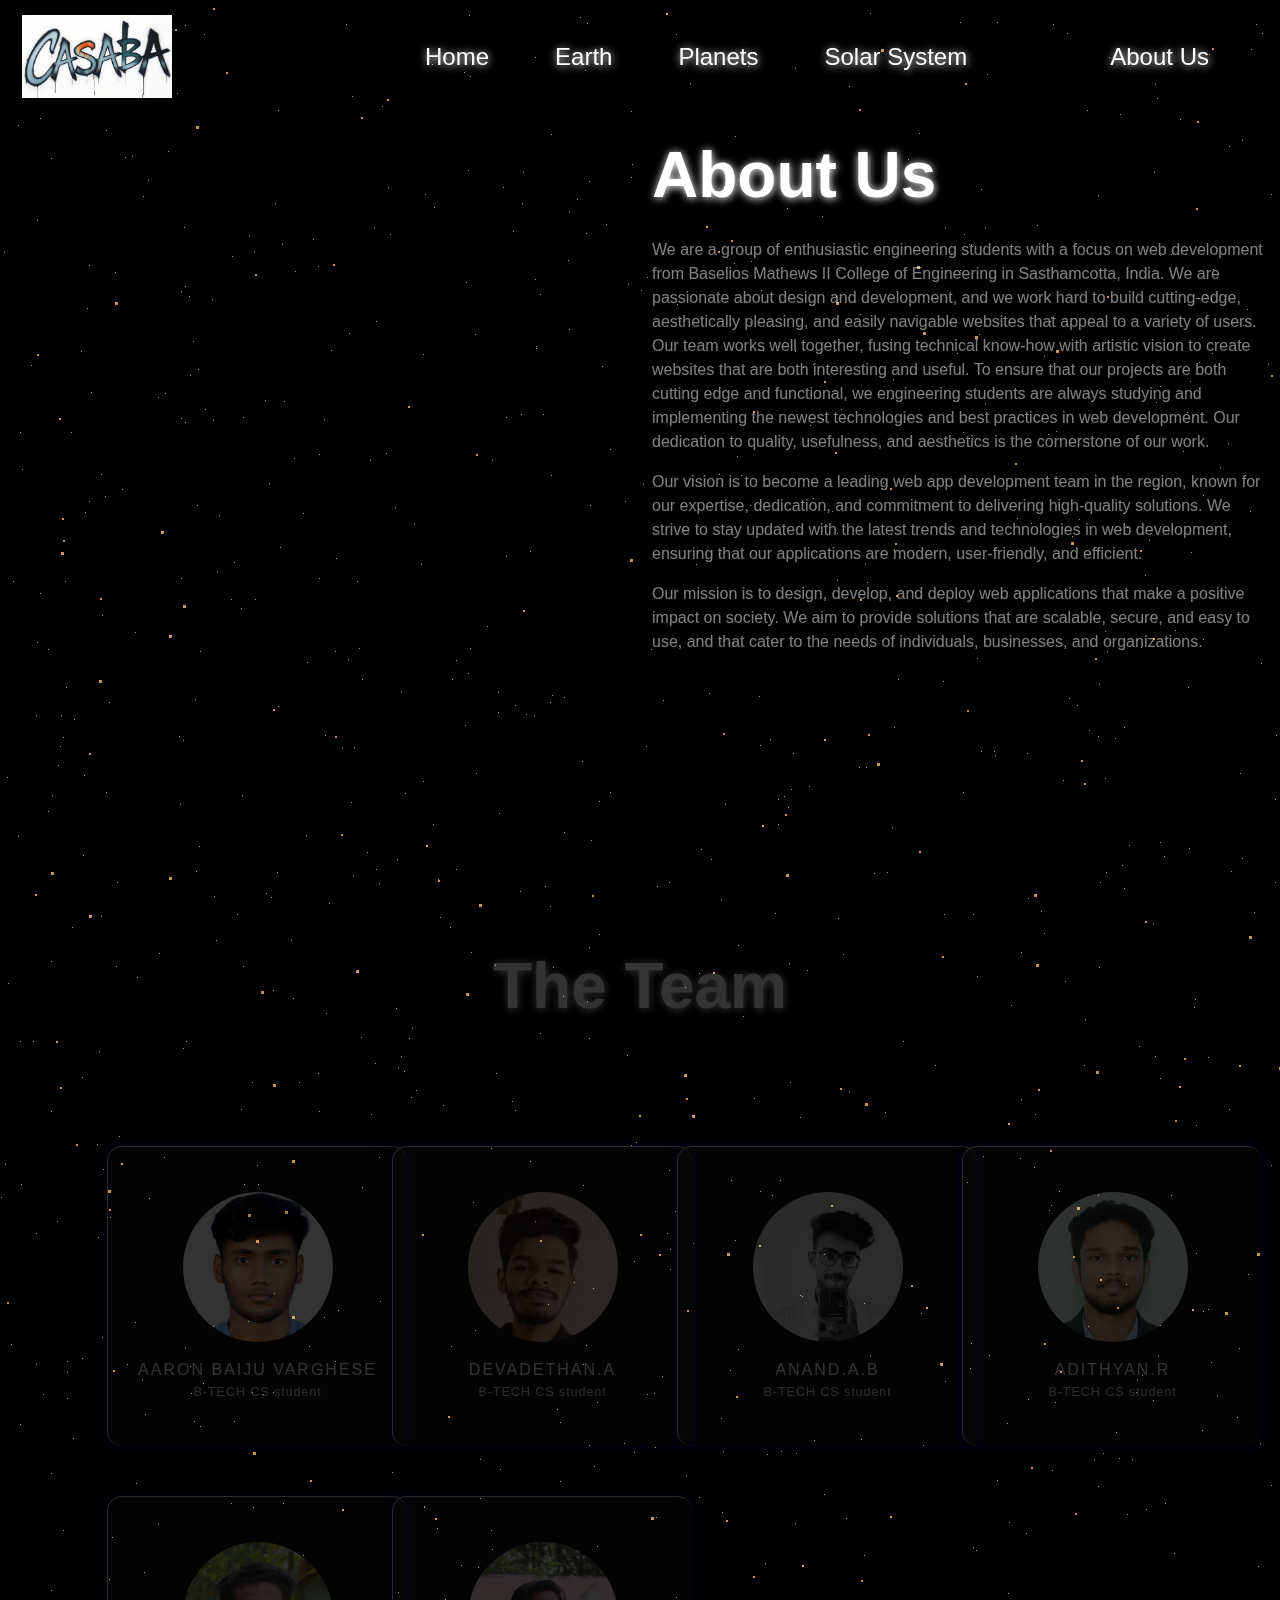
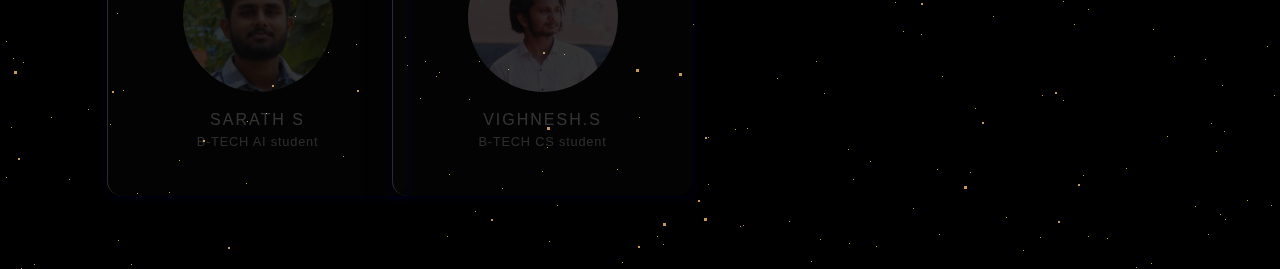
<file: pages/about.html>
<!DOCTYPE html>
<html lang="en">
<head>
    <meta charset="UTF-8">
    <meta name="viewport" content="width=device-width, initial-scale=1.0">
    <link href="https://cdn.jsdelivr.net/npm/bootstrap@5.3.3/dist/css/bootstrap.min.css" rel="stylesheet" integrity="sha384-QWTKZyjpPEjISv5WaRU9OFeRpok6YctnYmDr5pNlyT2bRjXh0JMhjY6hW+ALEwIH" crossorigin="anonymous">
    <link rel="stylesheet" href="https://cdnjs.cloudflare.com/ajax/libs/font-awesome/6.1.1/css/all.min.css">
    <link rel="stylesheet" href="../css/background.css">
    <link rel="stylesheet" href="../css/home.css">

    <link rel="stylesheet" href="../css/about.css">
    <title>About Us</title>
</head>
<body class="bg-black">




<!-- Background -->


<div class="bg-animation">
  <div id="stars"></div>
  <div id="stars2"></div>
  <div id="stars3"></div>
  <div id="stars4"></div>
</div>
  
<!-- ------------------------------------------------------------------------------------------------------------------------------------------------------------------------------------------------------- -->
     

 
 
     <!-- Navbar -->
  <nav class="navbar navbar-expand-lg navbar-light ">
    <div class="container-fluid justify-content-between">
      <a class="navbar-brand w-25 logo "  href="#"><img src="../images/NASA_logo.svg.png" class="w-100"   alt=""></a>
      <button class="navbar-toggler text-bg-transparent" type="button" data-bs-toggle="collapse" data-bs-target="#navbarNav" aria-controls="navbarNav" aria-expanded="false" aria-label="Toggle navigation">
        <span class="navbar-toggler-icon text-white z-3">
          <i class="fas fa-bars"></i>
        </span>
      </button>
      <div class="collapse navbar-collapse justify-content-around " id="navbarNav">
        <ul class="navbar-nav">
          <li class="nav-item">
            <a class="nav-link " href="../index.html">Home</a>
          </li>
          <li class="nav-item">
            <a class="nav-link " href="./earth.html">Earth</a>
          </li>
          <li class="nav-item ">
            <a class="nav-link " href="./planets.html">Planets</a>
          </li>
          <li class="nav-item">
            <a class="nav-link" href="./Solar-System.html">Solar System</a>
          </li>
             
        </ul>
        <div>
            <button class="btn">
                <a class="text-white link-body-emphasis m-0 active" href="./about.html">About Us</a>
              </button>
            
                
        </div>
    </div>
    </div>
  </nav>

 

<!-- SECTIONS -->

<section class="container-fluid  mt-4 section">
    <div class="row earth">
        <div class="col-md-6 d-flex justify-content-center">
            
        </div>
        <div class=" content col-md-6 d-flex flex-column  justify-content-start ">
            <h1 class="mb-4">About Us</h1>
            <p class="text-white-50 ">We are a group of enthusiastic engineering students with a focus on web development from Baselios Mathews II College of Engineering in Sasthamcotta, India. We are passionate about design and development, and we work hard to build cutting-edge, aesthetically pleasing, and easily navigable websites that appeal to a variety of users.
              Our team works well together, fusing technical know-how with artistic vision to create websites that are both interesting and useful. To ensure that our projects are both cutting edge and functional, we engineering students are always studying and implementing the newest technologies and best practices in web development.
              Our dedication to quality, usefulness, and aesthetics is the cornerstone of our work. 
              
              <p class="text-white-50 ">Our vision is to become a leading web app development team in the region, known for our expertise, dedication, and commitment to delivering high-quality solutions.
              We strive to stay updated with the latest trends and technologies in web development, ensuring that our applications are modern, user-friendly, and efficient.
            
              <p class="text-white-50 ">Our mission is to design, develop, and deploy web applications that make a positive impact on society. 
              We aim to provide solutions that are scalable, secure, and easy to use, and that cater to the needs of individuals, businesses, and organizations.</p>
            
        </div>
    </div>
</section>


<section>
    <div class="container section">
        <h1 class="text-center my-5">The Team</h1>
        <div class="row my-5 ">
            <div class="col-lg-3">
                <div class="card">
                    <div class="face front-face">
                        <img src="../images/aaron.jpg"
                            alt="" class="profile">
                        <div class="pt-3 text-uppercase name">
                            AARON BAIJU VARGHESE
                        </div>
                        <div class="designation">B-TECH CS student</div>
                    </div>
                    <div class="face back-face">
                        <span class="fas fa-quote-left"></span>
                        <div class="testimonial">
                          My name is Aaron Baiju Varghese, and I have a deep passion for coding and web development.
                           I enjoy exploring different programming languages. 
                          I love the challenge of solving problems through code. 
                          I'm excited to pursue a future in technology.
                        </div>
                        <span class="fas fa-quote-right"></span>
                    </div>
                </div>
            </div>
            <div class="col-lg-3">
                <div class="card">
                    <div class="face front-face">
                        <img src="../images/devu.jpg"
                            alt="" class="profile">
                        <div class="pt-3 text-uppercase name">
                            DEVADETHAN.A
                        </div>
                        <div class="designation">B-TECH CS student</div>
                    </div>
                    <div class="face back-face">
                        <span class="fas fa-quote-left"></span>
                        <div class="testimonial">
                          I’m Devadethan A., a tech enthusiast with a strong interest in coding and web development. 
                          I’m always eager to learn new programming languages and frameworks. 
                          I enjoy crafting seamless, user-friendly web experiences. 
                          My goal is to contribute my skills to innovative projects in the tech world.
                        </div>
                        <span class="fas fa-quote-right"></span>
                    </div>
                </div>
            </div>
            <div class="col-lg-3">
              <div class="card">
                  <div class="face front-face">
                      <img src="../images/god.jpg"
                          alt="" class="profile">
                      <div class="pt-3 text-uppercase name">
                          ANAND.A.B
                      </div>
                      <div class="designation">B-TECH CS student</div>
                  </div>
                  <div class="face back-face">
                      <span class="fas fa-quote-left"></span>
                      <div class="testimonial">
                        I am Anand.A.B, a motivated and ambitious computer science engineering student with a deep fascination for coding and web development.
                        I am eager to explore the latest web technologies and frameworks to build scalable and efficient applications
                      </div>
                      <span class="fas fa-quote-right"></span>
                  </div>
              </div>
          </div>
            <div class="col-lg-3">
                <div class="card">
                    <div class="face front-face">
                        <img src="../images/raju.jpg"
                            alt="" class="profile">
                        <div class="pt-3 text-uppercase name">
                           ADITHYAN.R
                        </div>
                        <div class="designation">B-TECH CS student</div>
                    </div>
                    <div class="face back-face">
                        <span class="fas fa-quote-left"></span>
                        <div class="testimonial">
                          I’m Adithyan R., and I’m an engineering student .
                          I’m intrested in coding and web development.
                          I enjoy learning new programming languages and creating dynamic websites.
                        </div>
                        <span class="fas fa-quote-right"></span>
                    </div>
                </div>
            </div>
            <div class="col-lg-3">
                <div class="card">
                    <div class="face front-face">
                        <img src="../images/sarath.jpg"
                            alt="" class="profile">
                        <div class="pt-3 text-uppercase name">
                            SARATH S
                        </div>
                        <div class="designation">B-TECH AI student</div>
                    </div>
                    <div class="face back-face">
                        <span class="fas fa-quote-left"></span>
                        <div class="testimonial">
                          I’m Sarath S., and I’m a Artificial Intelligence engineering student passionate about coding and web development.
                          Coding allows me to tackle challenges and solve problems creatively.
                          I’m eager to enhance my skills and explore opportunities in the tech field.
                        </div>
                        <span class="fas fa-quote-right"></span>
                    </div>
                </div>
            </div>
            <div class="col-lg-3">
              <div class="card">
                  <div class="face front-face">
                      <img src="../images/vigg.jpg"
                          alt="" class="profile">
                      <div class="pt-3 text-uppercase name">
                          VIGHNESH.S
                      </div>
                      <div class="designation">B-TECH CS student</div>
                  </div>
                  <div class="face back-face">
                      <span class="fas fa-quote-left"></span>
                      <div class="testimonial">
                        I am Vighnesh S, a curious and driven computer science engineering student with a profound interest in coding and web development.
                        I am excited to delve into the world of web development, exploring cutting-edge technologies and frameworks to craft dynamic and user-friendly applications. 
                      <span class="fas fa-quote-right"></span>
                  </div>
              </div>
          </div>
        </div>
    </div>
</section>




      <script src="https://cdn.jsdelivr.net/npm/bootstrap@5.3.3/dist/js/bootstrap.bundle.min.js" integrity="sha384-YvpcrYf0tY3lHB60NNkmXc5s9fDVZLESaAA55NDzOxhy9GkcIdslK1eN7N6jIeHz" crossorigin="anonymous"></script>
      <script src="../js/mapdata.js"></script>
      <script src="../js/worldmap.js"></script>
      <script src="../js/home.js"></script>
      
</body>
</html>
</file>
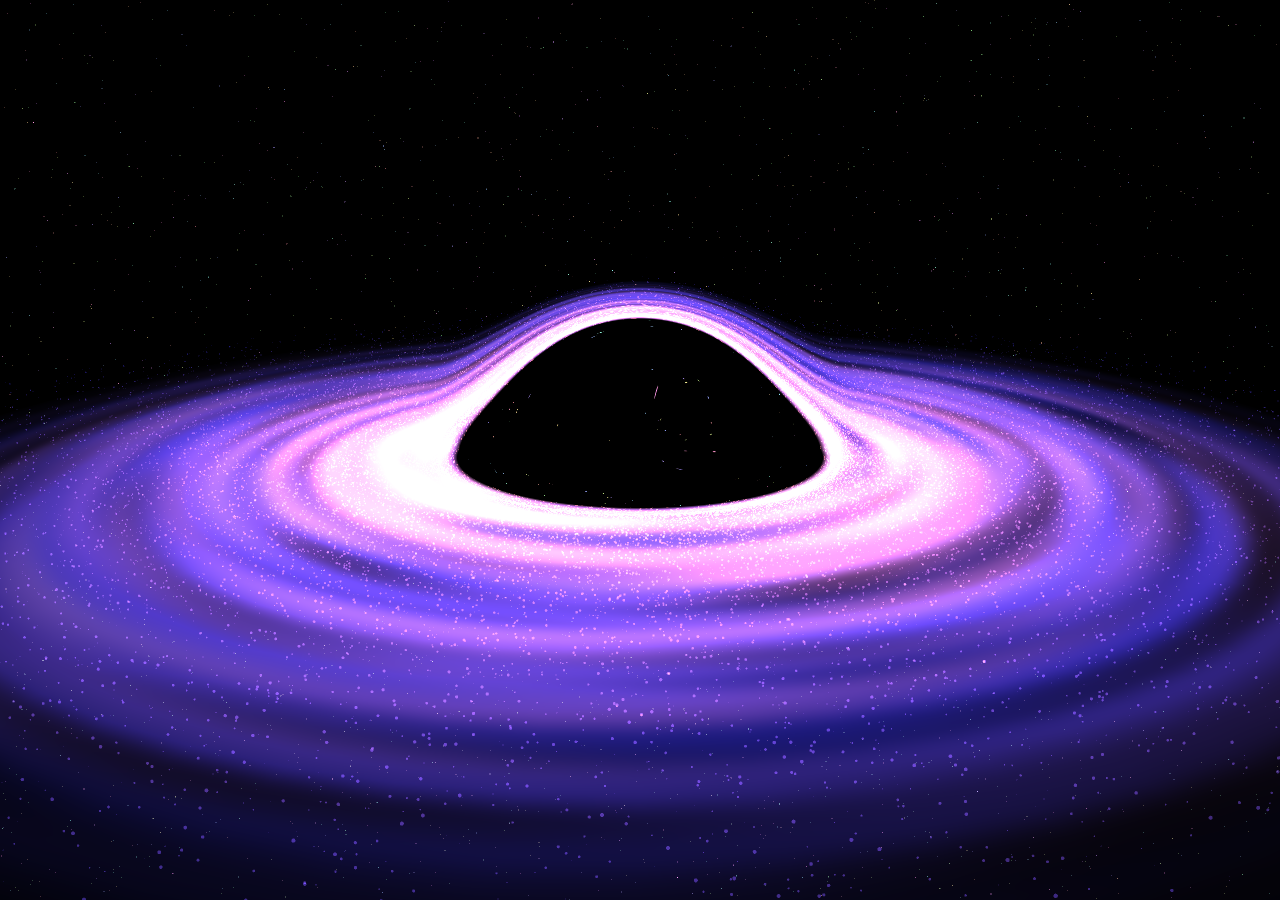
<file: pages/black-hole.html>
<!DOCTYPE html>
<html lang="en">
<head>
    <meta charset="UTF-8">
    <meta name="viewport" content="width=device-width, initial-scale=1.0">
    <link rel="stylesheet" href="../css/black-hole.css">
    <title>Black Hole</title>
</head>
<body>


    <div class="experience"></div>
    

    <script src="../js/black-hole.js"></script>
</body>
</html>
</file>
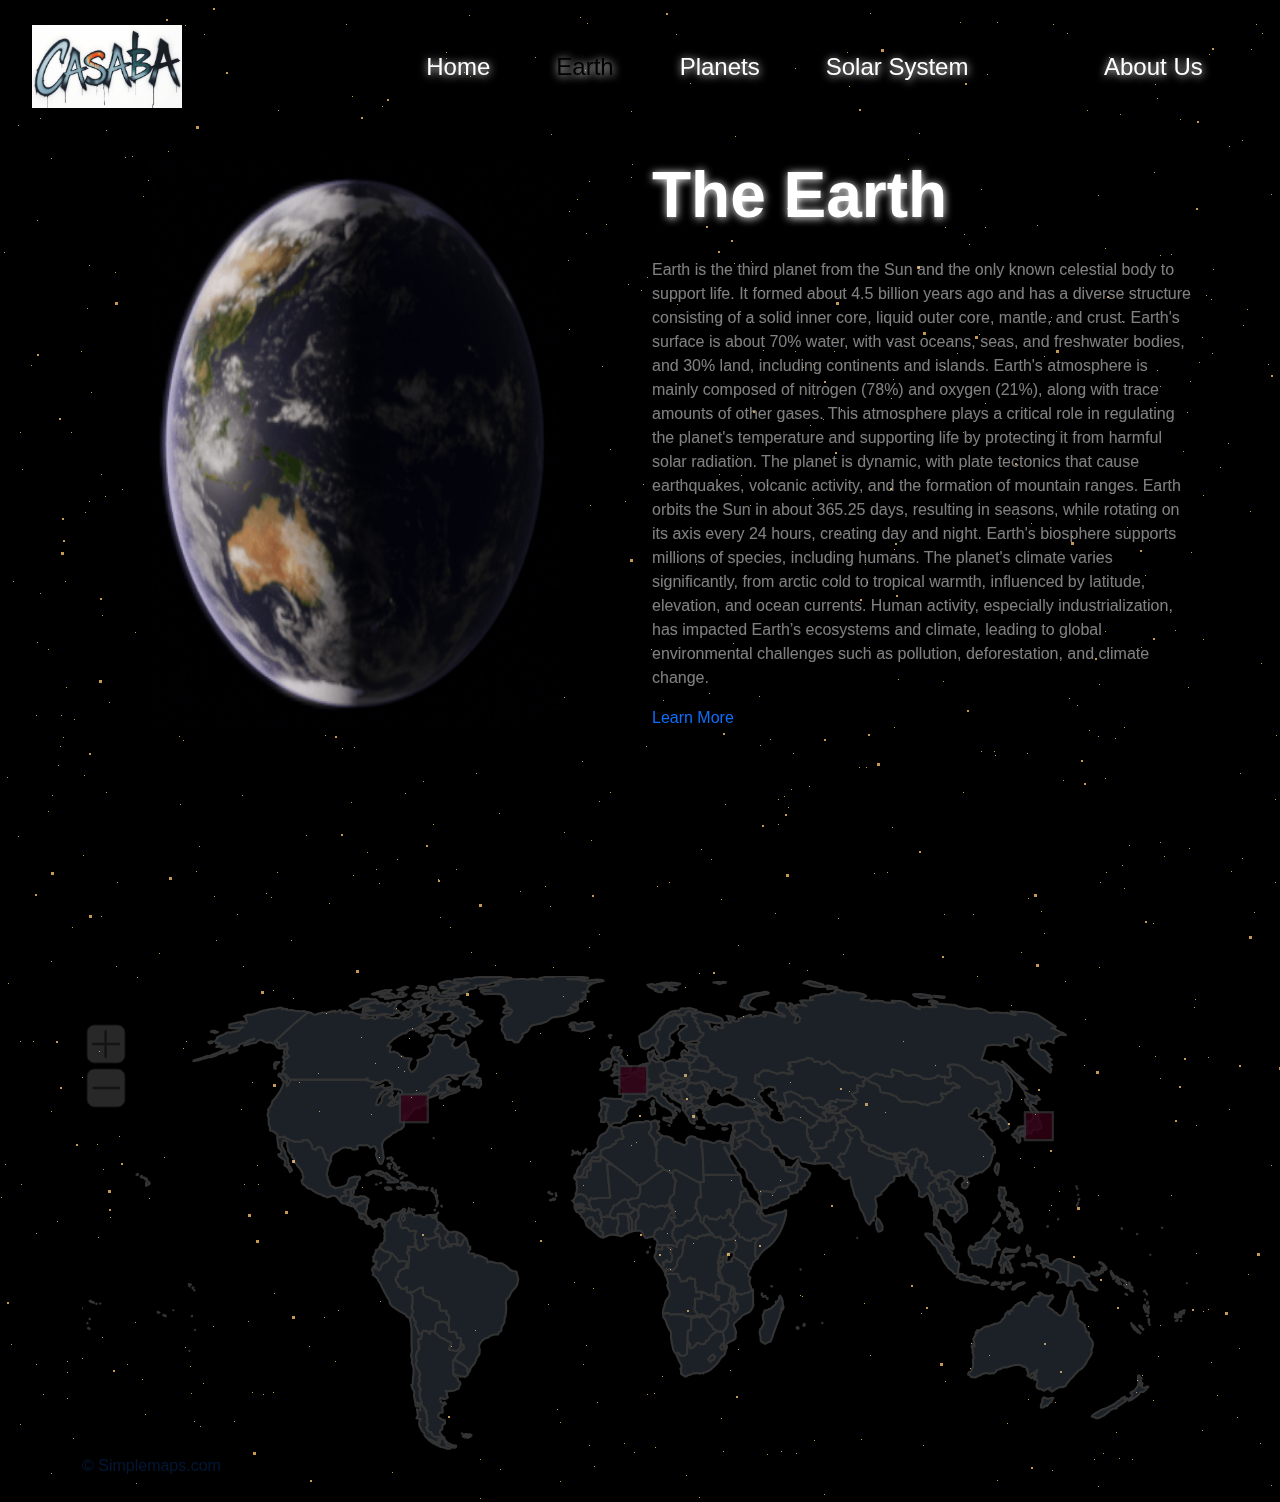
<file: pages/earth.html>
<!DOCTYPE html>
<html lang="en">
<head>
    <meta charset="UTF-8">
    <meta name="viewport" content="width=device-width, initial-scale=1.0">
    <link href="https://cdn.jsdelivr.net/npm/bootstrap@5.3.3/dist/css/bootstrap.min.css" rel="stylesheet" integrity="sha384-QWTKZyjpPEjISv5WaRU9OFeRpok6YctnYmDr5pNlyT2bRjXh0JMhjY6hW+ALEwIH" crossorigin="anonymous">
    <link rel="stylesheet" href="https://cdnjs.cloudflare.com/ajax/libs/font-awesome/6.1.1/css/all.min.css">
    <link rel="stylesheet" href="../css/background.css">
    <link rel="stylesheet" href="../css/home.css">
    <link rel="stylesheet" href="../css/earth.css">
    <title>Earth</title>
</head>
<body class="bg-black">

<!-- Background -->
    
<div class="bg-animation">
  <div id="stars"></div>
  <div id="stars2"></div>
  <div id="stars3"></div>
  <div id="stars4"></div>
</div>
  
<!-- ------------------------------------------------------------------------------------------------------------------------------------------------------------------------------------------------------- -->
     

 
 
     <!-- Navbar -->
  <nav class="navbar navbar-expand-lg navbar-light ">
    <div class="container-fluid justify-content-between">
      <a class="navbar-brand w-25 logo "  href="#"><img src="../images/NASA_logo.svg.png" class="w-100"   alt=""></a>
      <button class="navbar-toggler text-bg-transparent" type="button" data-bs-toggle="collapse" data-bs-target="#navbarNav" aria-controls="navbarNav" aria-expanded="false" aria-label="Toggle navigation">
        <span class="navbar-toggler-icon text-white">
          <i class="fas fa-bars"></i>
        </span>
      </button>
      <div class="collapse navbar-collapse justify-content-around " id="navbarNav">
        <ul class="navbar-nav">
          <li class="nav-item">
            <a class="nav-link " href="../index.html">Home</a>
          </li>
          <li class="nav-item">
            <a class="nav-link active" href="">Earth</a>
          </li>
          <li class="nav-item ">
            <a class="nav-link " href="./planets.html">Planets</a>
          </li>
          <li class="nav-item">
            <a class="nav-link" href="./Solar-System.html">Solar System</a>
          </li>
             
        </ul>
        <div>
          <button class="btn">
            <a class="text-white link-body-emphasis m-0 active" href="./about.html">About Us</a>
          </button>
        </div>
    </div>
    </div>
  </nav>

 



<!-- SECTIONS -->

<section class="container  mt-4 section">
    <div class="row earth">
        <div class="col-md-6 d-flex justify-content-center">
            <img src="../images//Earth_rotation.gif" alt="Earth" class="img-fluid w-75">
        </div>
        <div class=" content col-md-6 d-flex flex-column  justify-content-start ">
            <h1 class="mb-4">The Earth</h1>
            <p class="text-white-50 ">Earth is the third planet from the Sun and the only known celestial body to support life. It formed about 4.5 billion years ago and has a diverse structure consisting of a solid inner core, liquid outer core, mantle, and crust. Earth's surface is about 70% water, with vast oceans, seas, and freshwater bodies, and 30% land, including continents and islands.

                Earth's atmosphere is mainly composed of nitrogen (78%) and oxygen (21%), along with trace amounts of other gases. This atmosphere plays a critical role in regulating the planet's temperature and supporting life by protecting it from harmful solar radiation.
                
                The planet is dynamic, with plate tectonics that cause earthquakes, volcanic activity, and the formation of mountain ranges. Earth orbits the Sun in about 365.25 days, resulting in seasons, while rotating on its axis every 24 hours, creating day and night.
                
                Earth's biosphere supports millions of species, including humans. The planet's climate varies significantly, from arctic cold to tropical warmth, influenced by latitude, elevation, and ocean currents. Human activity, especially industrialization, has impacted Earth’s ecosystems and climate, leading to global environmental challenges such as pollution, deforestation, and climate change.</p>
            <a href="https://science.nasa.gov/earth/">Learn More</a>
        </div>
    </div>
</section>


<section class="section container my-5 py-5" >


    <div class="map">	
        <div class="w-100"> <!-- Keep map above fold -->
            <div id="map"></div>
        </div>
    </div>
</section>

  


    
      <script src="https://cdn.jsdelivr.net/npm/bootstrap@5.3.3/dist/js/bootstrap.bundle.min.js" integrity="sha384-YvpcrYf0tY3lHB60NNkmXc5s9fDVZLESaAA55NDzOxhy9GkcIdslK1eN7N6jIeHz" crossorigin="anonymous"></script>
      <script src="../js/mapdata.js"></script>
      <script src="../js/worldmap.js"></script>
      <script src="../js/home.js"></script>
      
</body>
</html>
</file>
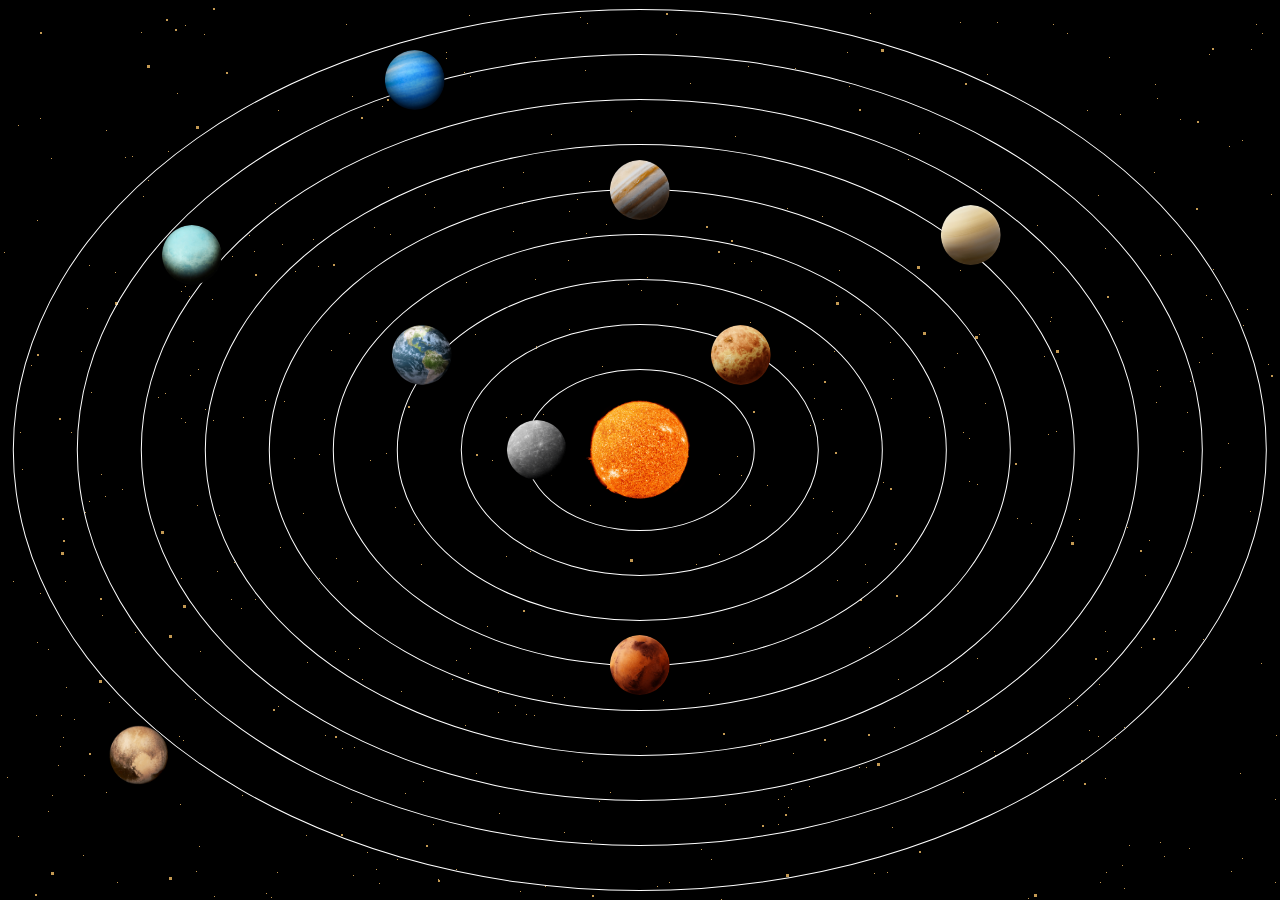
<file: pages/Solar-System.html>
<!DOCTYPE html>
<html lang="en">
<head>
    <meta charset="UTF-8">
    <meta name="viewport" content="width=device-width, initial-scale=1.0">
    <title>Solar System</title>
    <link rel="stylesheet" href="../css/bootstrap.min.css">
    <link rel="stylesheet" href="../css/background.css">
    <link rel="stylesheet" href="../css/solar-system.css">
</head>
<body class="bg-black">
    <!-- start background -->
    <div class="bg-animation">
        <div id="stars"></div>
        <div id="stars2"></div>
        <div id="stars3"></div>
        <div id="stars4"></div>
    </div>
    <!-- end background -->

    <div class="solar-system">
        <div class="sun"></div>

        <div class="orbit orbit1">
            <div class="planet planet1">
                <img src="../images/mercury.png" alt="Mercury">
            </div>
        </div>

        <div class="orbit orbit2">
            <div class="planet planet2">
                <img src="../images/venus.png" alt="Venus">
            </div>
        </div>

        <div class="orbit orbit3">
            <div class="planet planet3">
                <img src="../images/earth.png" alt="Earth">
            </div>
        </div>

        <div class="orbit orbit4">
            <div class="planet planet4">
                <img src="../images/mars.png" alt="Mars">
            </div>
        </div>

        <div class="orbit orbit5">
            <div class="planet planet5">
                <img src="../images/jupiter.png" alt="Jupiter">
            </div>
        </div>

        <div class="orbit orbit6">
            <div class="planet planet6">
                <img src="../images/saturn.png" alt="Saturn">
            </div>
        </div>

        <div class="orbit orbit7">
            <div class="planet planet7">
                <img src="../images/uranus.png" alt="Uranus">
            </div>
        </div>

        <div class="orbit orbit8">
            <div class="planet planet8">
                <img src="../images/neptune.png" alt="Neptune">
            </div>
        </div>

        <div class="orbit orbit9">
            <div class="planet planet9">
                <img src="../images/pluto.webp" alt="Pluto">
            </div>
        </div>
    </div>
</body>
</html>
</file>
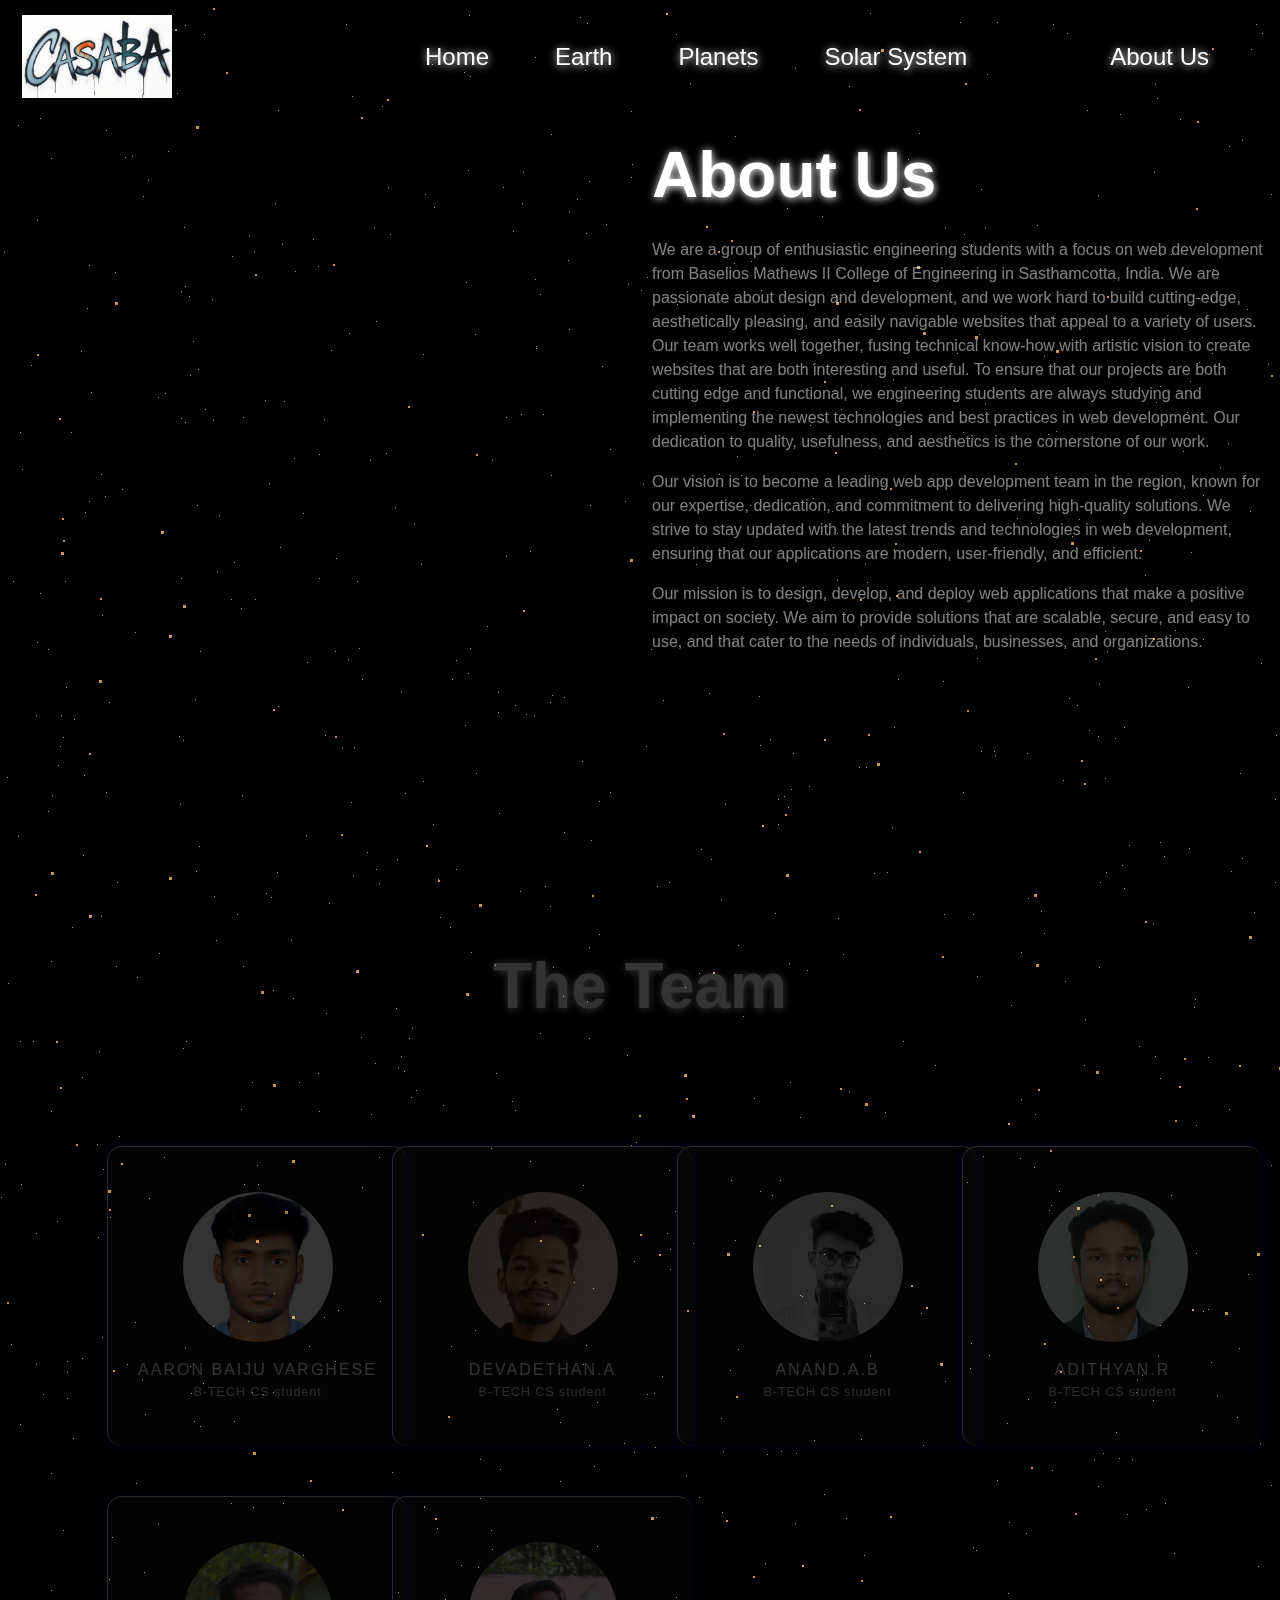
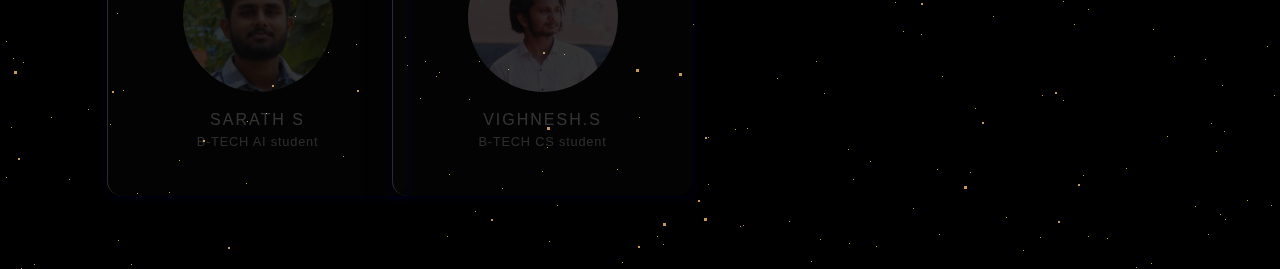
<file: NASA-WEB-APP/pages/about.html>
<!DOCTYPE html>
<html lang="en">
<head>
    <meta charset="UTF-8">
    <meta name="viewport" content="width=device-width, initial-scale=1.0">
    <link href="https://cdn.jsdelivr.net/npm/bootstrap@5.3.3/dist/css/bootstrap.min.css" rel="stylesheet" integrity="sha384-QWTKZyjpPEjISv5WaRU9OFeRpok6YctnYmDr5pNlyT2bRjXh0JMhjY6hW+ALEwIH" crossorigin="anonymous">
    <link rel="stylesheet" href="https://cdnjs.cloudflare.com/ajax/libs/font-awesome/6.1.1/css/all.min.css">
    <link rel="stylesheet" href="../css/background.css">
    <link rel="stylesheet" href="../css/home.css">

    <link rel="stylesheet" href="../css/about.css">
    <title>About Us</title>
</head>
<body class="bg-black">




<!-- Background -->


<div class="bg-animation">
  <div id="stars"></div>
  <div id="stars2"></div>
  <div id="stars3"></div>
  <div id="stars4"></div>
</div>
  
<!-- ------------------------------------------------------------------------------------------------------------------------------------------------------------------------------------------------------- -->
     

 
 
     <!-- Navbar -->
  <nav class="navbar navbar-expand-lg navbar-light ">
    <div class="container-fluid justify-content-between">
      <a class="navbar-brand w-25 logo "  href="#"><img src="../images/NASA_logo.svg.png" class="w-100"   alt=""></a>
      <button class="navbar-toggler text-bg-transparent" type="button" data-bs-toggle="collapse" data-bs-target="#navbarNav" aria-controls="navbarNav" aria-expanded="false" aria-label="Toggle navigation">
        <span class="navbar-toggler-icon text-white z-3">
          <i class="fas fa-bars"></i>
        </span>
      </button>
      <div class="collapse navbar-collapse justify-content-around " id="navbarNav">
        <ul class="navbar-nav">
          <li class="nav-item">
            <a class="nav-link " href="../index.html">Home</a>
          </li>
          <li class="nav-item">
            <a class="nav-link " href="./earth.html">Earth</a>
          </li>
          <li class="nav-item ">
            <a class="nav-link " href="./planets.html">Planets</a>
          </li>
          <li class="nav-item">
            <a class="nav-link" href="./Solar-System.html">Solar System</a>
          </li>
             
        </ul>
        <div>
            <button class="btn">
                <a class="text-white link-body-emphasis m-0 active" href="./about.html">About Us</a>
              </button>
            
                
        </div>
    </div>
    </div>
  </nav>

 

<!-- SECTIONS -->

<section class="container-fluid  mt-4 section">
    <div class="row earth">
        <div class="col-md-6 d-flex justify-content-center">
            
        </div>
        <div class=" content col-md-6 d-flex flex-column  justify-content-start ">
            <h1 class="mb-4">About Us</h1>
            <p class="text-white-50 ">We are a group of enthusiastic engineering students with a focus on web development from Baselios Mathews II College of Engineering in Sasthamcotta, India. We are passionate about design and development, and we work hard to build cutting-edge, aesthetically pleasing, and easily navigable websites that appeal to a variety of users.
              Our team works well together, fusing technical know-how with artistic vision to create websites that are both interesting and useful. To ensure that our projects are both cutting edge and functional, we engineering students are always studying and implementing the newest technologies and best practices in web development.
              Our dedication to quality, usefulness, and aesthetics is the cornerstone of our work. 
              
              <p class="text-white-50 ">Our vision is to become a leading web app development team in the region, known for our expertise, dedication, and commitment to delivering high-quality solutions.
              We strive to stay updated with the latest trends and technologies in web development, ensuring that our applications are modern, user-friendly, and efficient.
            
              <p class="text-white-50 ">Our mission is to design, develop, and deploy web applications that make a positive impact on society. 
              We aim to provide solutions that are scalable, secure, and easy to use, and that cater to the needs of individuals, businesses, and organizations.</p>
            
        </div>
    </div>
</section>


<section>
    <div class="container section">
        <h1 class="text-center my-5">The Team</h1>
        <div class="row my-5 ">
            <div class="col-lg-3">
                <div class="card">
                    <div class="face front-face">
                        <img src="../images/aaron.jpg"
                            alt="" class="profile">
                        <div class="pt-3 text-uppercase name">
                            AARON BAIJU VARGHESE
                        </div>
                        <div class="designation">B-TECH CS student</div>
                    </div>
                    <div class="face back-face">
                        <span class="fas fa-quote-left"></span>
                        <div class="testimonial">
                          My name is Aaron Baiju Varghese, and I have a deep passion for coding and web development.
                           I enjoy exploring different programming languages. 
                          I love the challenge of solving problems through code. 
                          I'm excited to pursue a future in technology.
                        </div>
                        <span class="fas fa-quote-right"></span>
                    </div>
                </div>
            </div>
            <div class="col-lg-3">
                <div class="card">
                    <div class="face front-face">
                        <img src="../images/devu.jpg"
                            alt="" class="profile">
                        <div class="pt-3 text-uppercase name">
                            DEVADETHAN.A
                        </div>
                        <div class="designation">B-TECH CS student</div>
                    </div>
                    <div class="face back-face">
                        <span class="fas fa-quote-left"></span>
                        <div class="testimonial">
                          I’m Devadethan A., a tech enthusiast with a strong interest in coding and web development. 
                          I’m always eager to learn new programming languages and frameworks. 
                          I enjoy crafting seamless, user-friendly web experiences. 
                          My goal is to contribute my skills to innovative projects in the tech world.
                        </div>
                        <span class="fas fa-quote-right"></span>
                    </div>
                </div>
            </div>
            <div class="col-lg-3">
              <div class="card">
                  <div class="face front-face">
                      <img src="../images/god.jpg"
                          alt="" class="profile">
                      <div class="pt-3 text-uppercase name">
                          ANAND.A.B
                      </div>
                      <div class="designation">B-TECH CS student</div>
                  </div>
                  <div class="face back-face">
                      <span class="fas fa-quote-left"></span>
                      <div class="testimonial">
                        I am Anand.A.B, a motivated and ambitious computer science engineering student with a deep fascination for coding and web development.
                        I am eager to explore the latest web technologies and frameworks to build scalable and efficient applications
                      </div>
                      <span class="fas fa-quote-right"></span>
                  </div>
              </div>
          </div>
            <div class="col-lg-3">
                <div class="card">
                    <div class="face front-face">
                        <img src="../images/raju.jpg"
                            alt="" class="profile">
                        <div class="pt-3 text-uppercase name">
                           ADITHYAN.R
                        </div>
                        <div class="designation">B-TECH CS student</div>
                    </div>
                    <div class="face back-face">
                        <span class="fas fa-quote-left"></span>
                        <div class="testimonial">
                          I’m Adithyan R., and I’m an engineering student .
                          I’m intrested in coding and web development.
                          I enjoy learning new programming languages and creating dynamic websites.
                        </div>
                        <span class="fas fa-quote-right"></span>
                    </div>
                </div>
            </div>
            <div class="col-lg-3">
                <div class="card">
                    <div class="face front-face">
                        <img src="../images/sarath.jpg"
                            alt="" class="profile">
                        <div class="pt-3 text-uppercase name">
                            SARATH S
                        </div>
                        <div class="designation">B-TECH AI student</div>
                    </div>
                    <div class="face back-face">
                        <span class="fas fa-quote-left"></span>
                        <div class="testimonial">
                          I’m Sarath S., and I’m a Artificial Intelligence engineering student passionate about coding and web development.
                          Coding allows me to tackle challenges and solve problems creatively.
                          I’m eager to enhance my skills and explore opportunities in the tech field.
                        </div>
                        <span class="fas fa-quote-right"></span>
                    </div>
                </div>
            </div>
            <div class="col-lg-3">
              <div class="card">
                  <div class="face front-face">
                      <img src="../images/vigg.jpg"
                          alt="" class="profile">
                      <div class="pt-3 text-uppercase name">
                          VIGHNESH.S
                      </div>
                      <div class="designation">B-TECH CS student</div>
                  </div>
                  <div class="face back-face">
                      <span class="fas fa-quote-left"></span>
                      <div class="testimonial">
                        I am Vighnesh S, a curious and driven computer science engineering student with a profound interest in coding and web development.
                        I am excited to delve into the world of web development, exploring cutting-edge technologies and frameworks to craft dynamic and user-friendly applications. 
                      <span class="fas fa-quote-right"></span>
                  </div>
              </div>
          </div>
        </div>
    </div>
</section>




      <script src="https://cdn.jsdelivr.net/npm/bootstrap@5.3.3/dist/js/bootstrap.bundle.min.js" integrity="sha384-YvpcrYf0tY3lHB60NNkmXc5s9fDVZLESaAA55NDzOxhy9GkcIdslK1eN7N6jIeHz" crossorigin="anonymous"></script>
      <script src="../js/mapdata.js"></script>
      <script src="../js/worldmap.js"></script>
      <script src="../js/home.js"></script>
      
</body>
</html>
</file>
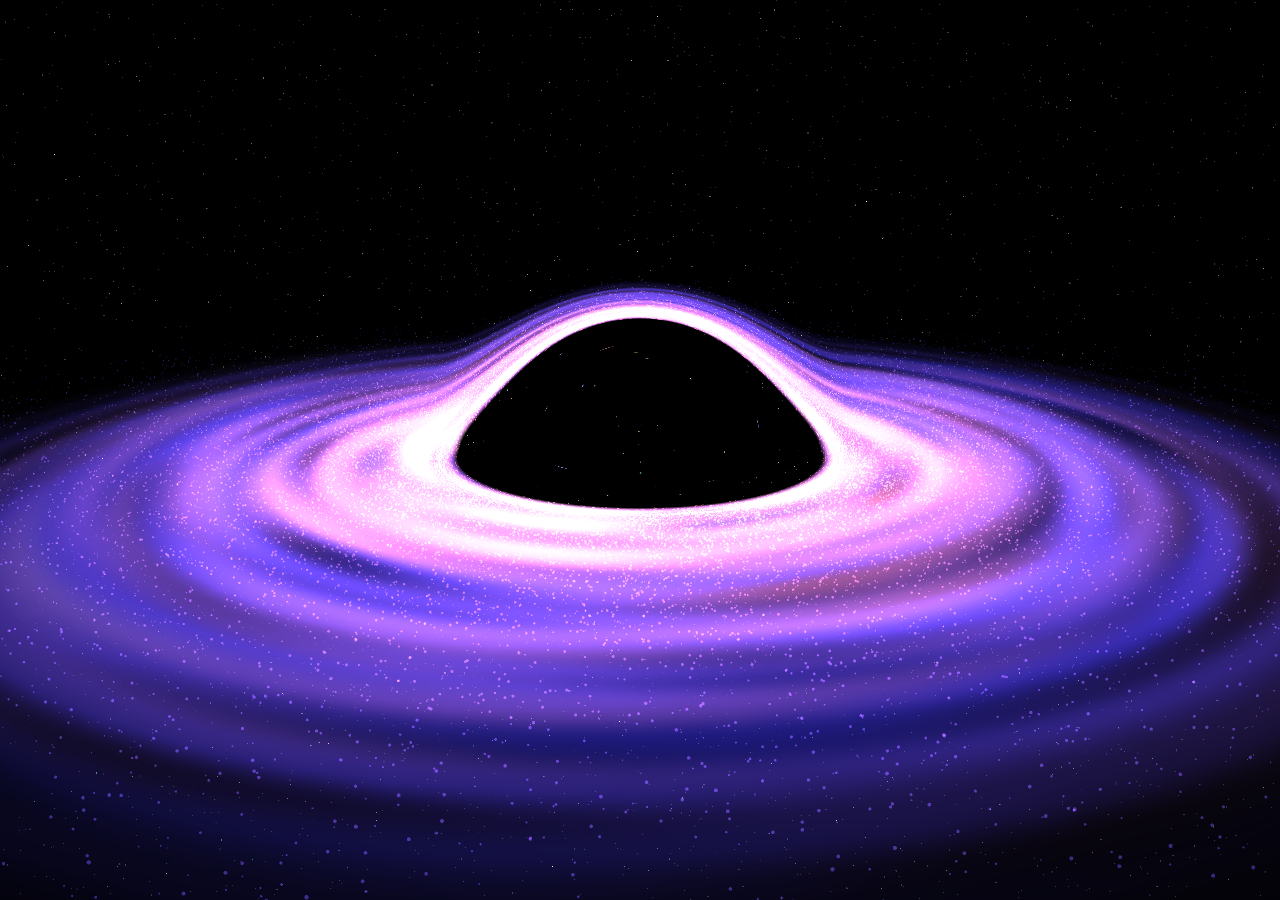
<file: NASA-WEB-APP/pages/black-hole.html>
<!DOCTYPE html>
<html lang="en">
<head>
    <meta charset="UTF-8">
    <meta name="viewport" content="width=device-width, initial-scale=1.0">
    <link rel="stylesheet" href="../css/black-hole.css">
    <title>Black Hole</title>
</head>
<body>


    <div class="experience"></div>
    

    <script src="../js/black-hole.js"></script>
</body>
</html>
</file>
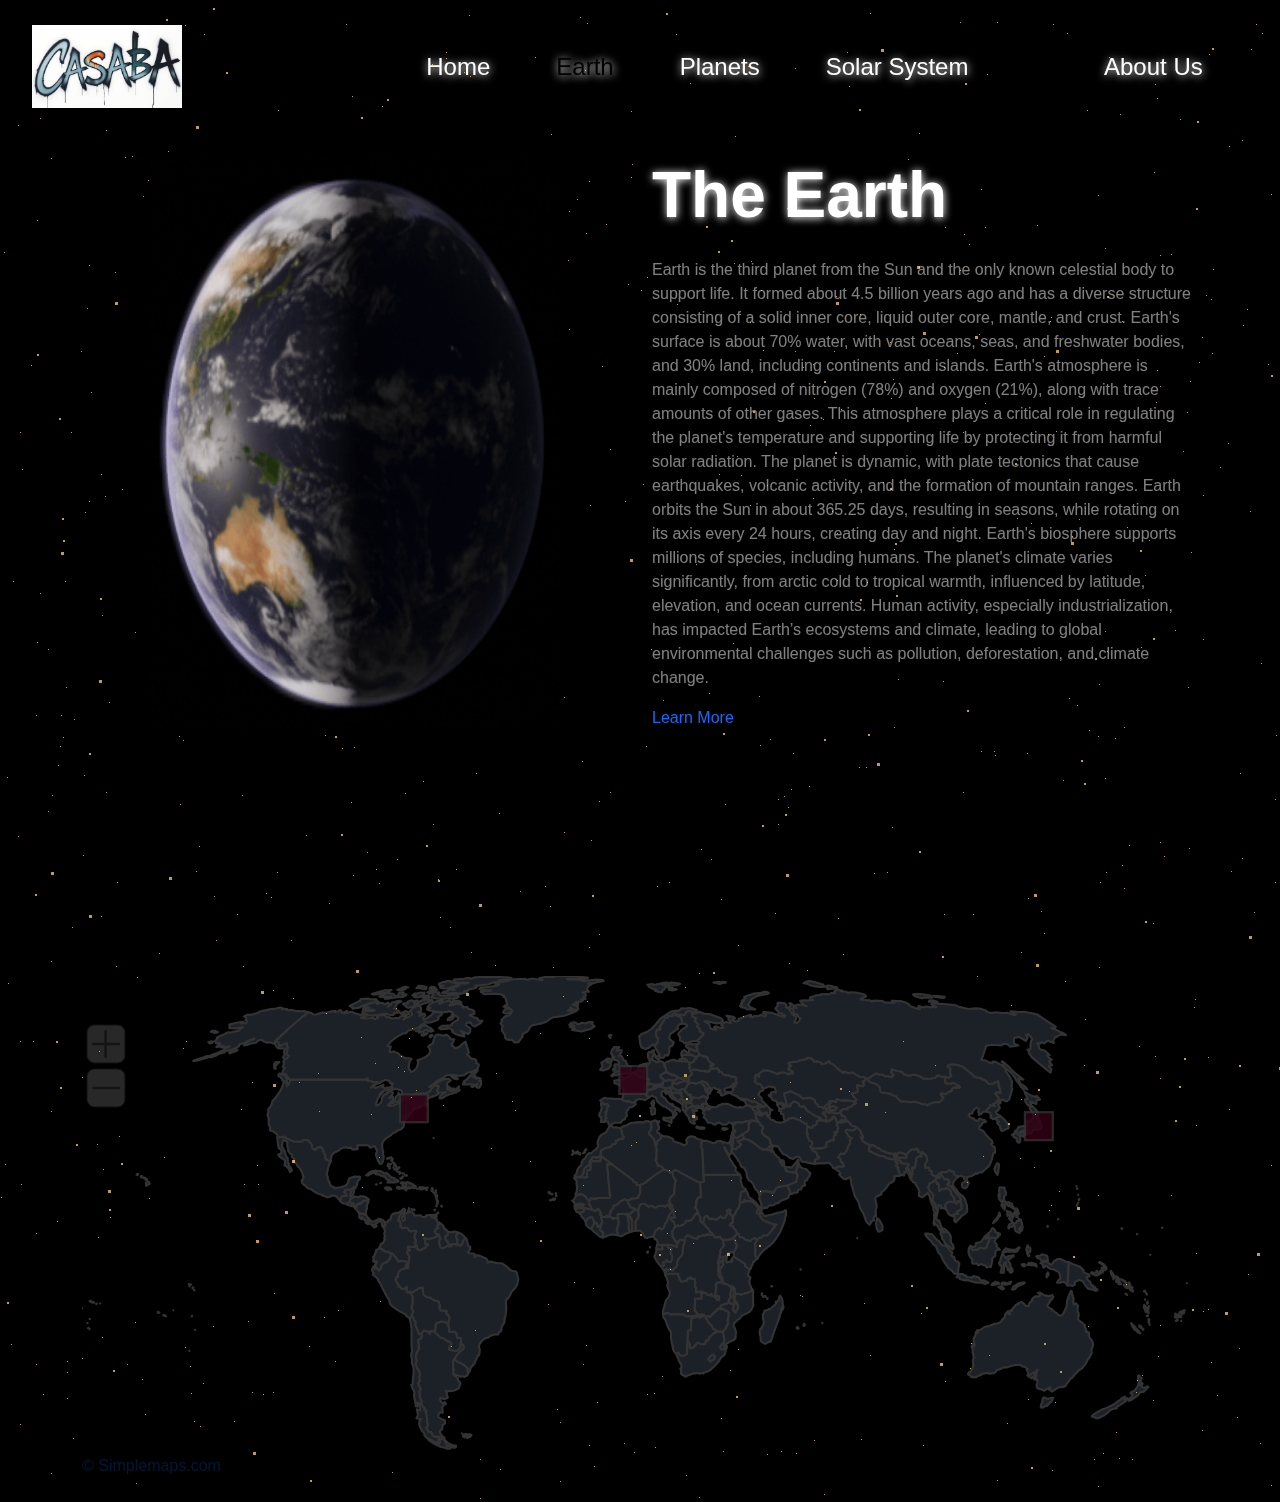
<file: NASA-WEB-APP/pages/earth.html>
<!DOCTYPE html>
<html lang="en">
<head>
    <meta charset="UTF-8">
    <meta name="viewport" content="width=device-width, initial-scale=1.0">
    <link href="https://cdn.jsdelivr.net/npm/bootstrap@5.3.3/dist/css/bootstrap.min.css" rel="stylesheet" integrity="sha384-QWTKZyjpPEjISv5WaRU9OFeRpok6YctnYmDr5pNlyT2bRjXh0JMhjY6hW+ALEwIH" crossorigin="anonymous">
    <link rel="stylesheet" href="https://cdnjs.cloudflare.com/ajax/libs/font-awesome/6.1.1/css/all.min.css">
    <link rel="stylesheet" href="../css/background.css">
    <link rel="stylesheet" href="../css/home.css">
    <link rel="stylesheet" href="../css/earth.css">
    <title>Earth</title>
</head>
<body class="bg-black">

<!-- Background -->
    
<div class="bg-animation">
  <div id="stars"></div>
  <div id="stars2"></div>
  <div id="stars3"></div>
  <div id="stars4"></div>
</div>
  
<!-- ------------------------------------------------------------------------------------------------------------------------------------------------------------------------------------------------------- -->
     

 
 
     <!-- Navbar -->
  <nav class="navbar navbar-expand-lg navbar-light ">
    <div class="container-fluid justify-content-between">
      <a class="navbar-brand w-25 logo "  href="#"><img src="../images/NASA_logo.svg.png" class="w-100"   alt=""></a>
      <button class="navbar-toggler text-bg-transparent" type="button" data-bs-toggle="collapse" data-bs-target="#navbarNav" aria-controls="navbarNav" aria-expanded="false" aria-label="Toggle navigation">
        <span class="navbar-toggler-icon text-white">
          <i class="fas fa-bars"></i>
        </span>
      </button>
      <div class="collapse navbar-collapse justify-content-around " id="navbarNav">
        <ul class="navbar-nav">
          <li class="nav-item">
            <a class="nav-link " href="../index.html">Home</a>
          </li>
          <li class="nav-item">
            <a class="nav-link active" href="">Earth</a>
          </li>
          <li class="nav-item ">
            <a class="nav-link " href="./planets.html">Planets</a>
          </li>
          <li class="nav-item">
            <a class="nav-link" href="./Solar-System.html">Solar System</a>
          </li>
             
        </ul>
        <div>
          <button class="btn">
            <a class="text-white link-body-emphasis m-0 active" href="./about.html">About Us</a>
          </button>
        </div>
    </div>
    </div>
  </nav>

 



<!-- SECTIONS -->

<section class="container  mt-4 section">
    <div class="row earth">
        <div class="col-md-6 d-flex justify-content-center">
            <img src="../images//Earth_rotation.gif" alt="Earth" class="img-fluid w-75">
        </div>
        <div class=" content col-md-6 d-flex flex-column  justify-content-start ">
            <h1 class="mb-4">The Earth</h1>
            <p class="text-white-50 ">Earth is the third planet from the Sun and the only known celestial body to support life. It formed about 4.5 billion years ago and has a diverse structure consisting of a solid inner core, liquid outer core, mantle, and crust. Earth's surface is about 70% water, with vast oceans, seas, and freshwater bodies, and 30% land, including continents and islands.

                Earth's atmosphere is mainly composed of nitrogen (78%) and oxygen (21%), along with trace amounts of other gases. This atmosphere plays a critical role in regulating the planet's temperature and supporting life by protecting it from harmful solar radiation.
                
                The planet is dynamic, with plate tectonics that cause earthquakes, volcanic activity, and the formation of mountain ranges. Earth orbits the Sun in about 365.25 days, resulting in seasons, while rotating on its axis every 24 hours, creating day and night.
                
                Earth's biosphere supports millions of species, including humans. The planet's climate varies significantly, from arctic cold to tropical warmth, influenced by latitude, elevation, and ocean currents. Human activity, especially industrialization, has impacted Earth’s ecosystems and climate, leading to global environmental challenges such as pollution, deforestation, and climate change.</p>
            <a href="https://science.nasa.gov/earth/">Learn More</a>
        </div>
    </div>
</section>


<section class="section container my-5 py-5" >


    <div class="map">	
        <div class="w-100"> <!-- Keep map above fold -->
            <div id="map"></div>
        </div>
    </div>
</section>

  


    
      <script src="https://cdn.jsdelivr.net/npm/bootstrap@5.3.3/dist/js/bootstrap.bundle.min.js" integrity="sha384-YvpcrYf0tY3lHB60NNkmXc5s9fDVZLESaAA55NDzOxhy9GkcIdslK1eN7N6jIeHz" crossorigin="anonymous"></script>
      <script src="../js/mapdata.js"></script>
      <script src="../js/worldmap.js"></script>
      <script src="../js/home.js"></script>
      
</body>
</html>
</file>
<file: css/background.css>
.full-wh {
    position: absolute;
    top: 0px;
    left: 0px;
    bottom: 0px;
    width: 100%;
}

.bg-animation {
    position: fixed;
    top: 0;
    left: 0;
    width: 100%;
    height: 100%;
}

.bg-animation {
    position: fixed;
    top: 0;
    left: 0;
    width: 100%;
    height: 100%;

}

#stars {
    width: 1px;
    height: 1px;
    background: transparent;
    box-shadow: 117px 1613px #c49952, 1488px 635px #c49952, 944px 914px #c49952, 647px 277px #c49952, 1792px 1205px #c49952, 656px 1517px #c49952, 820px 1839px #c49952, 1153px 1400px #c49952, 870px 13px #c49952, 550px 702px #c49952, 1155px 1056px #c49952, 88px 1709px #c49952, 1450px 1090px #c49952, 1929px 457px #c49952, 1390px 905px #c49952, 1771px 269px #c49952, 1741px 669px #c49952, 432px 64px #c49952, 563px 996px #c49952, 1918px 1873px #c49952, 1845px 1211px #c49952, 231px 1503px #c49952, 37px 220px #c49952, 1970px 495px #c49952, 1812px 925px #c49952, 67px 1398px #c49952, 535px 279px #c49952, 1837px 829px #c49952, 1945px 685px #c49952, 1677px 1817px #c49952, 1317px 1415px #c49952, 1785px 905px #c49952, 1787px 1554px #c49952, 802px 1296px #c49952, 512px 1101px #c49952, 583px 1364px #c49952, 336px 558px #c49952, 979px 334px #c49952, 106px 792px #c49952, 204px 34px #c49952, 1845px 1763px #c49952, 445px 1599px #c49952, 386px 453px #c49952, 471px 952px #c49952, 1466px 1676px #c49952, 1885px 303px #c49952, 51px 1717px #c49952, 1211px 299px #c49952, 1546px 1887px #c49952, 1067px 33px #c49952, 1088px 1326px #c49952, 1938px 760px #c49952, 470px 648px #c49952, 1213px 269px #c49952, 1767px 78px #c49952, 977px 976px #c49952, 1926px 175px #c49952, 722px 1512px #c49952, 945px 227px #c49952, 1811px 99px #c49952, 1912px 1406px #c49952, 1602px 1243px #c49952, 610px 449px #c49952, 654px 1393px #c49952, 1930px 1193px #c49952, 258px 1184px #c49952, 89px 265px #c49952, 824px 1494px #c49952, 1506px 1435px #c49952, 1027px 753px #c49952, 1px 1197px #c49952, 530px 1161px #c49952, 864px 1555px #c49952, 1610px 1604px #c49952, 1035px 1114px #c49952, 1456px 133px #c49952, 1196px 1253px #c49952, 361px 1037px #c49952, 834px 351px #c49952, 436px 1676px #c49952, 1194px 1007px #c49952, 1141px 647px #c49952, 319px 454px #c49952, 937px 1769px #c49952, 1872px 1013px #c49952, 733px 643px #c49952, 1250px 511px #c49952, 189px 296px #c49952, 1639px 163px #c49952, 1584px 336px #c49952, 1912px 1343px #c49952, 1298px 1307px #c49952, 1750px 902px #c49952, 1129px 845px #c49952, 1899px 1470px #c49952, 1427px 232px #c49952, 1391px 838px #c49952, 1225px 1819px #c49952, 190px 1366px #c49952, 1865px 518px #c49952, 203px 1383px #c49952, 1455px 614px #c49952, 423px 354px #c49952, 1678px 1790px #c49952, 241px 608px #c49952, 1089px 730px #c49952, 1342px 38px #c49952, 1848px 249px #c49952, 1874px 1785px #c49952, 1040px 1837px #c49952, 751px 261px #c49952, 510px 1975px #c49952, 52px 795px #c49952, 1786px 1310px #c49952, 498px 712px #c49952, 190px 375px #c49952, 1341px 722px #c49952, 43px 1394px #c49952, 1821px 1687px #c49952, 106px 130px #c49952, 1717px 1978px #c49952, 168px 151px #c49952, 183px 740px #c49952, 945px 1381px #c49952, 669px 1170px #c49952, 1285px 1816px #c49952, 110px 1217px #c49952, 1623px 813px #c49952, 869px 647px #c49952, 867px 582px #c49952, 735px 1240px #c49952, 519px 1896px #c49952, 132px 156px #c49952, 1649px 193px #c49952, 241px 1109px #c49952, 643px 484px #c49952, 574px 1282px #c49952, 1952px 564px #c49952, 1978px 145px #c49952, 329px 903px #c49952, 1674px 617px #c49952, 1978px 558px #c49952, 1808px 1715px #c49952, 1526px 1238px #c49952, 475px 1330px #c49952, 810px 425px #c49952, 1709px 634px #c49952, 1658px 336px #c49952, 425px 194px #c49952, 352px 96px #c49952, 148px 180px #c49952, 1139px 1046px #c49952, 1809px 1233px #c49952, 1669px 171px #c49952, 263px 1394px #c49952, 534px 715px #c49952, 396px 1008px #c49952, 589px 1445px #c49952, 1190px 381px #c49952, 1709px 279px #c49952, 520px 891px #c49952, 1136px 1867px #c49952, 1280px 1233px #c49952, 836px 296px #c49952, 1348px 646px #c49952, 1539px 913px #c49952, 423px 781px #c49952, 1271px 1805px #c49952, 696px 564px #c49952, 1549px 804px #c49952, 303px 1555px #c49952, 1449px 1903px #c49952, 66px 687px #c49952, 1164px 856px #c49952, 1958px 1326px #c49952, 125px 157px #c49952, 508px 1669px #c49952, 465px 725px #c49952, 1925px 1440px #c49952, 405px 793px #c49952, 278px 110px #c49952, 1084px 1065px #c49952, 1077px 705px #c49952, 663px 1844px #c49952, 734px 263px #c49952, 870px 1761px #c49952, 103px 1169px #c49952, 1506px 1295px #c49952, 1883px 926px #c49952, 335px 1361px #c49952, 1126px 1284px #c49952, 257px 1165px #c49952, 837px 580px #c49952, 1211px 1362px #c49952, 1137px 1380px #c49952, 135px 632px #c49952, 1491px 1965px #c49952, 1098px 195px #c49952, 506px 417px #c49952, 693px 1243px #c49952, 622px 1862px #c49952, 1412px 1343px #c49952, 948px 1894px #c49952, 1315px 1363px #c49952, 754px 1098px #c49952, 1931px 930px #c49952, 1831px 342px #c49952, 1751px 1839px #c49952, 84px 775px #c49952, 1662px 1488px #c49952, 617px 1769px #c49952, 1869px 1292px #c49952, 963px 432px #c49952, 371px 1114px #c49952, 37px 642px #c49952, 21px 1184px #c49952, 602px 366px #c49952, 414px 524px #c49952, 282px 244px #c49952, 1689px 868px #c49952, 943px 681px #c49952, 898px 679px #c49952, 449px 1774px #c49952, 1678px 1313px #c49952, 475px 1811px #c49952, 1146px 1509px #c49952, 1151px 1863px #c49952, 1617px 846px #c49952, 82px 1077px #c49952, 324px 1317px #c49952, 1516px 885px #c49952, 1706px 1526px #c49952, 1925px 1180px #c49952, 553px 967px #c49952, 1072px 536px #c49952, 1715px 1816px #c49952, 185px 286px #c49952, 1362px 1600px #c49952, 628px 1938px #c49952, 1187px 412px #c49952, 569px 211px #c49952, 1959px 1356px #c49952, 1571px 105px #c49952, 319px 1111px #c49952, 36px 1364px #c49952, 502px 1788px #c49952, 1051px 1993px #c49952, 1617px 773px #c49952, 424px 1507px #c49952, 1623px 1955px #c49952, 307px 662px #c49952, 183px 1048px #c49952, 1919px 1453px #c49952, 1006px 1817px #c49952, 468px 673px #c49952, 1142px 1375px #c49952, 1228px 443px #c49952, 1734px 552px #c49952, 20px 1041px #c49952, 1783px 334px #c49952, 98px 1237px #c49952, 1356px 1940px #c49952, 853px 1779px #c49952, 1910px 560px #c49952, 1174px 1656px #c49952, 110px 1724px #c49952, 542px 1771px #c49952, 1758px 1931px #c49952, 1463px 1401px #c49952, 1155px 84px #c49952, 1504px 835px #c49952, 750px 322px #c49952, 407px 1900px #c49952, 1600px 1141px #c49952, 657px 886px #c49952, 526px 714px #c49952, 18px 836px #c49952, 1546px 1548px #c49952, 22px 469px #c49952, 594px 1466px #c49952, 1160px 1078px #c49952, 627px 1055px #c49952, 195px 699px #c49952, 1099px 684px #c49952, 530px 551px #c49952, 1160px 1325px #c49952, 894px 727px #c49952, 1157px 98px #c49952, 136px 1483px #c49952, 1875px 1975px #c49952, 1803px 566px #c49952, 318px 1073px #c49952, 1866px 1656px #c49952, 543px 414px #c49952, 719px 474px #c49952, 1115px 738px #c49952, 353px 875px #c49952, 184px 1938px #c49952, 1854px 1534px #c49952, 420px 1698px #c49952, 1480px 1550px #c49952, 522px 203px #c49952, 1897px 1904px #c49952, 975px 1708px #c49952, 1774px 602px #c49952, 1908px 274px #c49952, 61px 715px #c49952, 983px 1156px #c49952, 326px 1013px #c49952, 641px 290px #c49952, 1522px 120px #c49952, 405px 1637px #c49952, 1021px 1099px #c49952, 631px 1145px #c49952, 982px 1967px #c49952, 200px 651px #c49952, 795px 351px #c49952, 790px 1082px #c49952, 144px 1572px #c49952, 1542px 901px #c49952, 158px 1524px #c49952, 849px 1843px #c49952, 1807px 203px #c49952, 1747px 45px #c49952, 1603px 1738px #c49952, 617px 1966px #c49952, 342px 748px #c49952, 1779px 1173px #c49952, 1428px 152px #c49952, 589px 1998px #c49952, 1940px 1838px #c49952, 115px 272px #c49952, 1217px 1395px #c49952, 1402px 1491px #c49952, 1833px 1814px #c49952, 243px 966px #c49952, 319px 578px #c49952, 813px 364px #c49952, 669px 882px #c49952, 551px 134px #c49952, 1819px 920px #c49952, 740px 1826px #c49952, 1021px 952px #c49952, 1575px 453px #c49952, 324px 419px #c49952, 929px 417px #c49952, 885px 1112px #c49952, 503px 187px #c49952, 1908px 362px #c49952, 1063px 1601px #c49952, 169px 1792px #c49952, 789px 963px #c49952, 1697px 948px #c49952, 1761px 1810px #c49952, 1844px 1591px #c49952, 1709px 949px #c49952, 1402px 1396px #c49952, 1037px 225px #c49952, 1832px 518px #c49952, 1728px 1782px #c49952, 194px 1421px #c49952, 1395px 742px #c49952, 1478px 1325px #c49952, 40px 593px #c49952, 1732px 117px #c49952, 51px 158px #c49952, 1598px 1672px #c49952, 701px 849px #c49952, 1403px 1979px #c49952, 145px 1414px #c49952, 550px 906px #c49952, 1366px 460px #c49952, 142px 1379px #c49952, 34px 1864px #c49952, 1346px 308px #c49952, 293px 998px #c49952, 21px 1868px #c49952, 540px 1033px #c49952, 60px 746px #c49952, 1602px 1476px #c49952, 180px 804px #c49952, 345px 1982px #c49952, 1439px 640px #c49952, 939px 1834px #c49952, 20px 432px #c49952, 492px 1549px #c49952, 109px 1579px #c49952, 1796px 1403px #c49952, 1079px 519px #c49952, 1664px 389px #c49952, 1627px 1061px #c49952, 823px 419px #c49952, 1399px 1882px #c49952, 1906px 344px #c49952, 1189px 848px #c49952, 117px 882px #c49952, 1262px 33px #c49952, 1048px 434px #c49952, 1208px 1309px #c49952, 1616px 408px #c49952, 1833px 853px #c49952, 1433px 1656px #c49952, 811px 1861px #c49952, 439px 1672px #c49952, 1105px 248px #c49952, 328px 1652px #c49952, 13px 1658px #c49952, 685px 987px #c49952, 985px 403px #c49952, 1664px 1206px #c49952, 1993px 1925px #c49952, 440px 917px #c49952, 1835px 319px #c49952, 1404px 1907px #c49952, 624px 1443px #c49952, 843px 954px #c49952, 478px 1567px #c49952, 895px 1602px #c49952, 1231px 871px #c49952, 1267px 1646px #c49952, 475px 334px #c49952, 784px 796px #c49952, 1294px 199px #c49952, 109px 702px #c49952, 1978px 362px #c49952, 291px 940px #c49952, 971px 1343px #c49952, 74px 719px #c49952, 36px 715px #c49952, 1007px 1423px #c49952, 860px 314px #c49952, 631px 177px #c49952, 1900px 1590px #c49952, 1239px 1348px #c49952, 1346px 1270px #c49952, 1934px 1475px #c49952, 1553px 559px #c49952, 588px 1969px #c49952, 670px 1269px #c49952, 1484px 376px #c49952, 20px 1424px #c49952, 1396px 8px #c49952, 969px 244px #c49952, 1807px 538px #c49952, 1873px 891px #c49952, 636px 1142px #c49952, 1474px 1562px #c49952, 763px 350px #c49952, 663px 700px #c49952, 500px 1469px #c49952, 1302px 722px #c49952, 181px 291px #c49952, 266px 893px #c49952, 1403px 654px #c49952, 492px 460px #c49952, 1503px 1369px #c49952, 23px 1662px #c49952, 349px 333px #c49952, 1435px 1017px #c49952, 1441px 705px #c49952, 1708px 1446px #c49952, 1041px 911px #c49952, 1063px 780px #c49952, 1158px 1356px #c49952, 767px 1454px #c49952, 1912px 797px #c49952, 1731px 1759px #c49952, 1378px 1390px #c49952, 1815px 1364px #c49952, 960px 270px #c49952, 1343px 427px #c49952, 275px 203px #c49952, 1319px 1092px #c49952, 1455px 770px #c49952, 283px 1503px #c49952, 1505px 901px #c49952, 1738px 1561px #c49952, 1526px 1935px #c49952, 1757px 669px #c49952, 1640px 620px #c49952, 1750px 722px #c49952, 748px 66px #c49952, 1149px 540px #c49952, 159px 953px #c49952, 200px 1426px #c49952, 515px 1110px #c49952, 1552px 737px #c49952, 1094px 1459px #c49952, 778px 799px #c49952, 1031px 523px #c49952, 743px 1825px #c49952, 1100px 882px #c49952, 1088px 1836px #c49952, 255px 599px #c49952, 67px 1361px #c49952, 247px 1721px #c49952, 1722px 346px #c49952, 1822px 155px #c49952, 452px 1973px #c49952, 415px 1960px #c49952, 1109px 57px #c49952, 273px 1392px #c49952, 404px 1071px #c49952, 1212px 353px #c49952, 370px 460px #c49952, 795px 1523px #c49952, 1932px 340px #c49952, 51px 1473px #c49952, 1268px 364px #c49952, 1512px 1862px #c49952, 1678px 1801px #c49952, 1796px 579px #c49952, 254px 251px #c49952, 1466px 1717px #c49952, 893px 379px #c49952, 1153px 923px #c49952, 913px 1808px #c49952, 791px 789px #c49952, 417px 1924px #c49952, 1336px 1599px #c49952, 1695px 908px #c49952, 1120px 114px #c49952, 493px 1949px #c49952, 68px 1905px #c49952, 969px 481px #c49952, 1420px 1095px #c49952, 800px 1117px #c49952, 390px 234px #c49952, 356px 1644px #c49952, 1098px 1486px #c49952, 1360px 521px #c49952, 149px 1198px #c49952, 354px 747px #c49952, 1749px 487px #c49952, 470px 76px #c49952, 1672px 289px #c49952, 1731px 545px #c49952, 1547px 1590px #c49952, 498px 692px #c49952, 398px 1592px #c49952, 1846px 1237px #c49952, 1537px 1474px #c49952, 1726px 1374px #c49952, 1922px 858px #c49952, 376px 321px #c49952, 985px 227px #c49952, 234px 1421px #c49952, 760px 745px #c49952, 1990px 1132px #c49952, 1560px 1597px #c49952, 338px 1310px #c49952, 1924px 1664px #c49952, 547px 1747px #c49952, 1639px 1282px #c49952, 1202px 337px #c49952, 1985px 779px #c49952, 737px 456px #c49952, 89px 501px #c49952, 963px 792px #c49952, 655px 1447px #c49952, 1492px 1994px #c49952, 1171px 254px #c49952, 892px 827px #c49952, 1735px 442px #c49952, 1474px 1187px #c49952, 846px 1518px #c49952, 557px 1805px #c49952, 738px 945px #c49952, 795px 68px #c49952, 663px 1956px #c49952, 1607px 290px #c49952, 1524px 15px #c49952, 1097px 1911px #c49952, 157px 1939px #c49952, 935px 1065px #c49952, 1809px 1708px #c49952, 164px 1157px #c49952, 83px 855px #c49952, 625px 501px #c49952, 814px 398px #c49952, 552px 695px #c49952, 597px 1546px #c49952, 1237px 1417px #c49952, 628px 284px #c49952, 866px 767px #c49952, 1403px 1394px #c49952, 765px 1563px #c49952, 1648px 109px #c49952, 1205px 1659px #c49952, 921px 1313px #c49952, 1319px 243px #c49952, 18px 125px #c49952, 7px 777px #c49952, 181px 418px #c49952, 1062px 1892px #c49952, 382px 106px #c49952, 994px 751px #c49952, 964px 234px #c49952, 40px 118px #c49952, 278px 706px #c49952, 1540px 1978px #c49952, 425px 1661px #c49952, 1050px 321px #c49952, 735px 1729px #c49952, 1438px 260px #c49952, 1229px 1109px #c49952, 186px 1041px #c49952, 244px 1184px #c49952, 392px 1472px #c49952, 670px 1249px #c49952, 1260px 1443px #c49952, 1977px 1511px #c49952, 1240px 773px #c49952, 303px 513px #c49952, 63px 1530px #c49952, 610px 792px #c49952, 1987px 1647px #c49952, 676px 1597px #c49952, 1740px 1244px #c49952, 816px 1661px #c49952, 351px 802px #c49952, 252px 1082px #c49952, 31px 365px #c49952, 1453px 984px #c49952, 667px 1233px #c49952, 1247px 1800px #c49952, 839px 270px #c49952, 775px 913px #c49952, 1966px 1398px #c49952, 499px 813px #c49952, 922px 1982px #c49952, 1409px 1902px #c49952, 1499px 1766px #c49952, 721px 899px #c49952, 788px 807px #c49952, 989px 1355px #c49952, 1248px 1274px #c49952, 849px 1091px #c49952, 1799px 1036px #c49952, 1486px 700px #c49952, 170px 1989px #c49952, 1275px 799px #c49952, 772px 2000px #c49952, 1642px 362px #c49952, 216px 940px #c49952, 1893px 281px #c49952, 1944px 1298px #c49952, 1294px 400px #c49952, 1523px 441px #c49952, 1829px 340px #c49952, 468px 170px #c49952, 1099px 967px #c49952, 1331px 665px #c49952, 1174px 1553px #c49952, 1567px 325px #c49952, 1028px 1399px #c49952, 781px 1451px #c49952, 1912px 1954px #c49952, 874px 873px #c49952, 1298px 1722px #c49952, 1879px 706px #c49952, 57px 1221px #c49952, 1116px 1432px #c49952, 48px 811px #c49952, 101px 916px #c49952, 677px 304px #c49952, 1203px 639px #c49952, 1391px 199px #c49952, 1895px 1988px #c49952, 1462px 1023px #c49952, 1216px 1751px #c49952, 1261px 663px #c49952, 1290px 1119px #c49952, 137px 1793px #c49952, 1052px 1470px #c49952, 1561px 226px #c49952, 1156px 402px #c49952, 709px 693px #c49952, 1040px 1911px #c49952, 1624px 1115px #c49952, 551px 475px #c49952, 416px 1090px #c49952, 1183px 451px #c49952, 58px 765px #c49952, 743px 1016px #c49952, 198px 369px #c49952, 1645px 1503px #c49952, 997px 22px #c49952, 1447px 1323px #c49952, 379px 883px #c49952, 1171px 1195px #c49952, 919px 133px #c49952, 1400px 517px #c49952, 725px 804px #c49952, 1600px 699px #c49952, 357px 581px #c49952, 266px 1713px #c49952, 848px 1749px #c49952, 1963px 1045px #c49952, 119px 1136px #c49952;
    -webkit-animation: animStar 50s linear infinite;
    -moz-animation: animStar 50s linear infinite;
    -ms-animation: animStar 50s linear infinite;
    animation: animStar 50s linear infinite;
}

#stars:after {
    content: " ";
    position: absolute;
    top: 2000px;
    width: 1px;
    height: 1px;
    background: transparent;
    box-shadow: 117px 1613px #c49952, 1488px 635px #c49952, 944px 914px #c49952, 647px 277px #c49952, 1792px 1205px #c49952, 656px 1517px #c49952, 820px 1839px #c49952, 1153px 1400px #c49952, 870px 13px #c49952, 550px 702px #c49952, 1155px 1056px #c49952, 88px 1709px #c49952, 1450px 1090px #c49952, 1929px 457px #c49952, 1390px 905px #c49952, 1771px 269px #c49952, 1741px 669px #c49952, 432px 64px #c49952, 563px 996px #c49952, 1918px 1873px #c49952, 1845px 1211px #c49952, 231px 1503px #c49952, 37px 220px #c49952, 1970px 495px #c49952, 1812px 925px #c49952, 67px 1398px #c49952, 535px 279px #c49952, 1837px 829px #c49952, 1945px 685px #c49952, 1677px 1817px #c49952, 1317px 1415px #c49952, 1785px 905px #c49952, 1787px 1554px #c49952, 802px 1296px #c49952, 512px 1101px #c49952, 583px 1364px #c49952, 336px 558px #c49952, 979px 334px #c49952, 106px 792px #c49952, 204px 34px #c49952, 1845px 1763px #c49952, 445px 1599px #c49952, 386px 453px #c49952, 471px 952px #c49952, 1466px 1676px #c49952, 1885px 303px #c49952, 51px 1717px #c49952, 1211px 299px #c49952, 1546px 1887px #c49952, 1067px 33px #c49952, 1088px 1326px #c49952, 1938px 760px #c49952, 470px 648px #c49952, 1213px 269px #c49952, 1767px 78px #c49952, 977px 976px #c49952, 1926px 175px #c49952, 722px 1512px #c49952, 945px 227px #c49952, 1811px 99px #c49952, 1912px 1406px #c49952, 1602px 1243px #c49952, 610px 449px #c49952, 654px 1393px #c49952, 1930px 1193px #c49952, 258px 1184px #c49952, 89px 265px #c49952, 824px 1494px #c49952, 1506px 1435px #c49952, 1027px 753px #c49952, 1px 1197px #c49952, 530px 1161px #c49952, 864px 1555px #c49952, 1610px 1604px #c49952, 1035px 1114px #c49952, 1456px 133px #c49952, 1196px 1253px #c49952, 361px 1037px #c49952, 834px 351px #c49952, 436px 1676px #c49952, 1194px 1007px #c49952, 1141px 647px #c49952, 319px 454px #c49952, 937px 1769px #c49952, 1872px 1013px #c49952, 733px 643px #c49952, 1250px 511px #c49952, 189px 296px #c49952, 1639px 163px #c49952, 1584px 336px #c49952, 1912px 1343px #c49952, 1298px 1307px #c49952, 1750px 902px #c49952, 1129px 845px #c49952, 1899px 1470px #c49952, 1427px 232px #c49952, 1391px 838px #c49952, 1225px 1819px #c49952, 190px 1366px #c49952, 1865px 518px #c49952, 203px 1383px #c49952, 1455px 614px #c49952, 423px 354px #c49952, 1678px 1790px #c49952, 241px 608px #c49952, 1089px 730px #c49952, 1342px 38px #c49952, 1848px 249px #c49952, 1874px 1785px #c49952, 1040px 1837px #c49952, 751px 261px #c49952, 510px 1975px #c49952, 52px 795px #c49952, 1786px 1310px #c49952, 498px 712px #c49952, 190px 375px #c49952, 1341px 722px #c49952, 43px 1394px #c49952, 1821px 1687px #c49952, 106px 130px #c49952, 1717px 1978px #c49952, 168px 151px #c49952, 183px 740px #c49952, 945px 1381px #c49952, 669px 1170px #c49952, 1285px 1816px #c49952, 110px 1217px #c49952, 1623px 813px #c49952, 869px 647px #c49952, 867px 582px #c49952, 735px 1240px #c49952, 519px 1896px #c49952, 132px 156px #c49952, 1649px 193px #c49952, 241px 1109px #c49952, 643px 484px #c49952, 574px 1282px #c49952, 1952px 564px #c49952, 1978px 145px #c49952, 329px 903px #c49952, 1674px 617px #c49952, 1978px 558px #c49952, 1808px 1715px #c49952, 1526px 1238px #c49952, 475px 1330px #c49952, 810px 425px #c49952, 1709px 634px #c49952, 1658px 336px #c49952, 425px 194px #c49952, 352px 96px #c49952, 148px 180px #c49952, 1139px 1046px #c49952, 1809px 1233px #c49952, 1669px 171px #c49952, 263px 1394px #c49952, 534px 715px #c49952, 396px 1008px #c49952, 589px 1445px #c49952, 1190px 381px #c49952, 1709px 279px #c49952, 520px 891px #c49952, 1136px 1867px #c49952, 1280px 1233px #c49952, 836px 296px #c49952, 1348px 646px #c49952, 1539px 913px #c49952, 423px 781px #c49952, 1271px 1805px #c49952, 696px 564px #c49952, 1549px 804px #c49952, 303px 1555px #c49952, 1449px 1903px #c49952, 66px 687px #c49952, 1164px 856px #c49952, 1958px 1326px #c49952, 125px 157px #c49952, 508px 1669px #c49952, 465px 725px #c49952, 1925px 1440px #c49952, 405px 793px #c49952, 278px 110px #c49952, 1084px 1065px #c49952, 1077px 705px #c49952, 663px 1844px #c49952, 734px 263px #c49952, 870px 1761px #c49952, 103px 1169px #c49952, 1506px 1295px #c49952, 1883px 926px #c49952, 335px 1361px #c49952, 1126px 1284px #c49952, 257px 1165px #c49952, 837px 580px #c49952, 1211px 1362px #c49952, 1137px 1380px #c49952, 135px 632px #c49952, 1491px 1965px #c49952, 1098px 195px #c49952, 506px 417px #c49952, 693px 1243px #c49952, 622px 1862px #c49952, 1412px 1343px #c49952, 948px 1894px #c49952, 1315px 1363px #c49952, 754px 1098px #c49952, 1931px 930px #c49952, 1831px 342px #c49952, 1751px 1839px #c49952, 84px 775px #c49952, 1662px 1488px #c49952, 617px 1769px #c49952, 1869px 1292px #c49952, 963px 432px #c49952, 371px 1114px #c49952, 37px 642px #c49952, 21px 1184px #c49952, 602px 366px #c49952, 414px 524px #c49952, 282px 244px #c49952, 1689px 868px #c49952, 943px 681px #c49952, 898px 679px #c49952, 449px 1774px #c49952, 1678px 1313px #c49952, 475px 1811px #c49952, 1146px 1509px #c49952, 1151px 1863px #c49952, 1617px 846px #c49952, 82px 1077px #c49952, 324px 1317px #c49952, 1516px 885px #c49952, 1706px 1526px #c49952, 1925px 1180px #c49952, 553px 967px #c49952, 1072px 536px #c49952, 1715px 1816px #c49952, 185px 286px #c49952, 1362px 1600px #c49952, 628px 1938px #c49952, 1187px 412px #c49952, 569px 211px #c49952, 1959px 1356px #c49952, 1571px 105px #c49952, 319px 1111px #c49952, 36px 1364px #c49952, 502px 1788px #c49952, 1051px 1993px #c49952, 1617px 773px #c49952, 424px 1507px #c49952, 1623px 1955px #c49952, 307px 662px #c49952, 183px 1048px #c49952, 1919px 1453px #c49952, 1006px 1817px #c49952, 468px 673px #c49952, 1142px 1375px #c49952, 1228px 443px #c49952, 1734px 552px #c49952, 20px 1041px #c49952, 1783px 334px #c49952, 98px 1237px #c49952, 1356px 1940px #c49952, 853px 1779px #c49952, 1910px 560px #c49952, 1174px 1656px #c49952, 110px 1724px #c49952, 542px 1771px #c49952, 1758px 1931px #c49952, 1463px 1401px #c49952, 1155px 84px #c49952, 1504px 835px #c49952, 750px 322px #c49952, 407px 1900px #c49952, 1600px 1141px #c49952, 657px 886px #c49952, 526px 714px #c49952, 18px 836px #c49952, 1546px 1548px #c49952, 22px 469px #c49952, 594px 1466px #c49952, 1160px 1078px #c49952, 627px 1055px #c49952, 195px 699px #c49952, 1099px 684px #c49952, 530px 551px #c49952, 1160px 1325px #c49952, 894px 727px #c49952, 1157px 98px #c49952, 136px 1483px #c49952, 1875px 1975px #c49952, 1803px 566px #c49952, 318px 1073px #c49952, 1866px 1656px #c49952, 543px 414px #c49952, 719px 474px #c49952, 1115px 738px #c49952, 353px 875px #c49952, 184px 1938px #c49952, 1854px 1534px #c49952, 420px 1698px #c49952, 1480px 1550px #c49952, 522px 203px #c49952, 1897px 1904px #c49952, 975px 1708px #c49952, 1774px 602px #c49952, 1908px 274px #c49952, 61px 715px #c49952, 983px 1156px #c49952, 326px 1013px #c49952, 641px 290px #c49952, 1522px 120px #c49952, 405px 1637px #c49952, 1021px 1099px #c49952, 631px 1145px #c49952, 982px 1967px #c49952, 200px 651px #c49952, 795px 351px #c49952, 790px 1082px #c49952, 144px 1572px #c49952, 1542px 901px #c49952, 158px 1524px #c49952, 849px 1843px #c49952, 1807px 203px #c49952, 1747px 45px #c49952, 1603px 1738px #c49952, 617px 1966px #c49952, 342px 748px #c49952, 1779px 1173px #c49952, 1428px 152px #c49952, 589px 1998px #c49952, 1940px 1838px #c49952, 115px 272px #c49952, 1217px 1395px #c49952, 1402px 1491px #c49952, 1833px 1814px #c49952, 243px 966px #c49952, 319px 578px #c49952, 813px 364px #c49952, 669px 882px #c49952, 551px 134px #c49952, 1819px 920px #c49952, 740px 1826px #c49952, 1021px 952px #c49952, 1575px 453px #c49952, 324px 419px #c49952, 929px 417px #c49952, 885px 1112px #c49952, 503px 187px #c49952, 1908px 362px #c49952, 1063px 1601px #c49952, 169px 1792px #c49952, 789px 963px #c49952, 1697px 948px #c49952, 1761px 1810px #c49952, 1844px 1591px #c49952, 1709px 949px #c49952, 1402px 1396px #c49952, 1037px 225px #c49952, 1832px 518px #c49952, 1728px 1782px #c49952, 194px 1421px #c49952, 1395px 742px #c49952, 1478px 1325px #c49952, 40px 593px #c49952, 1732px 117px #c49952, 51px 158px #c49952, 1598px 1672px #c49952, 701px 849px #c49952, 1403px 1979px #c49952, 145px 1414px #c49952, 550px 906px #c49952, 1366px 460px #c49952, 142px 1379px #c49952, 34px 1864px #c49952, 1346px 308px #c49952, 293px 998px #c49952, 21px 1868px #c49952, 540px 1033px #c49952, 60px 746px #c49952, 1602px 1476px #c49952, 180px 804px #c49952, 345px 1982px #c49952, 1439px 640px #c49952, 939px 1834px #c49952, 20px 432px #c49952, 492px 1549px #c49952, 109px 1579px #c49952, 1796px 1403px #c49952, 1079px 519px #c49952, 1664px 389px #c49952, 1627px 1061px #c49952, 823px 419px #c49952, 1399px 1882px #c49952, 1906px 344px #c49952, 1189px 848px #c49952, 117px 882px #c49952, 1262px 33px #c49952, 1048px 434px #c49952, 1208px 1309px #c49952, 1616px 408px #c49952, 1833px 853px #c49952, 1433px 1656px #c49952, 811px 1861px #c49952, 439px 1672px #c49952, 1105px 248px #c49952, 328px 1652px #c49952, 13px 1658px #c49952, 685px 987px #c49952, 985px 403px #c49952, 1664px 1206px #c49952, 1993px 1925px #c49952, 440px 917px #c49952, 1835px 319px #c49952, 1404px 1907px #c49952, 624px 1443px #c49952, 843px 954px #c49952, 478px 1567px #c49952, 895px 1602px #c49952, 1231px 871px #c49952, 1267px 1646px #c49952, 475px 334px #c49952, 784px 796px #c49952, 1294px 199px #c49952, 109px 702px #c49952, 1978px 362px #c49952, 291px 940px #c49952, 971px 1343px #c49952, 74px 719px #c49952, 36px 715px #c49952, 1007px 1423px #c49952, 860px 314px #c49952, 631px 177px #c49952, 1900px 1590px #c49952, 1239px 1348px #c49952, 1346px 1270px #c49952, 1934px 1475px #c49952, 1553px 559px #c49952, 588px 1969px #c49952, 670px 1269px #c49952, 1484px 376px #c49952, 20px 1424px #c49952, 1396px 8px #c49952, 969px 244px #c49952, 1807px 538px #c49952, 1873px 891px #c49952, 636px 1142px #c49952, 1474px 1562px #c49952, 763px 350px #c49952, 663px 700px #c49952, 500px 1469px #c49952, 1302px 722px #c49952, 181px 291px #c49952, 266px 893px #c49952, 1403px 654px #c49952, 492px 460px #c49952, 1503px 1369px #c49952, 23px 1662px #c49952, 349px 333px #c49952, 1435px 1017px #c49952, 1441px 705px #c49952, 1708px 1446px #c49952, 1041px 911px #c49952, 1063px 780px #c49952, 1158px 1356px #c49952, 767px 1454px #c49952, 1912px 797px #c49952, 1731px 1759px #c49952, 1378px 1390px #c49952, 1815px 1364px #c49952, 960px 270px #c49952, 1343px 427px #c49952, 275px 203px #c49952, 1319px 1092px #c49952, 1455px 770px #c49952, 283px 1503px #c49952, 1505px 901px #c49952, 1738px 1561px #c49952, 1526px 1935px #c49952, 1757px 669px #c49952, 1640px 620px #c49952, 1750px 722px #c49952, 748px 66px #c49952, 1149px 540px #c49952, 159px 953px #c49952, 200px 1426px #c49952, 515px 1110px #c49952, 1552px 737px #c49952, 1094px 1459px #c49952, 778px 799px #c49952, 1031px 523px #c49952, 743px 1825px #c49952, 1100px 882px #c49952, 1088px 1836px #c49952, 255px 599px #c49952, 67px 1361px #c49952, 247px 1721px #c49952, 1722px 346px #c49952, 1822px 155px #c49952, 452px 1973px #c49952, 415px 1960px #c49952, 1109px 57px #c49952, 273px 1392px #c49952, 404px 1071px #c49952, 1212px 353px #c49952, 370px 460px #c49952, 795px 1523px #c49952, 1932px 340px #c49952, 51px 1473px #c49952, 1268px 364px #c49952, 1512px 1862px #c49952, 1678px 1801px #c49952, 1796px 579px #c49952, 254px 251px #c49952, 1466px 1717px #c49952, 893px 379px #c49952, 1153px 923px #c49952, 913px 1808px #c49952, 791px 789px #c49952, 417px 1924px #c49952, 1336px 1599px #c49952, 1695px 908px #c49952, 1120px 114px #c49952, 493px 1949px #c49952, 68px 1905px #c49952, 969px 481px #c49952, 1420px 1095px #c49952, 800px 1117px #c49952, 390px 234px #c49952, 356px 1644px #c49952, 1098px 1486px #c49952, 1360px 521px #c49952, 149px 1198px #c49952, 354px 747px #c49952, 1749px 487px #c49952, 470px 76px #c49952, 1672px 289px #c49952, 1731px 545px #c49952, 1547px 1590px #c49952, 498px 692px #c49952, 398px 1592px #c49952, 1846px 1237px #c49952, 1537px 1474px #c49952, 1726px 1374px #c49952, 1922px 858px #c49952, 376px 321px #c49952, 985px 227px #c49952, 234px 1421px #c49952, 760px 745px #c49952, 1990px 1132px #c49952, 1560px 1597px #c49952, 338px 1310px #c49952, 1924px 1664px #c49952, 547px 1747px #c49952, 1639px 1282px #c49952, 1202px 337px #c49952, 1985px 779px #c49952, 737px 456px #c49952, 89px 501px #c49952, 963px 792px #c49952, 655px 1447px #c49952, 1492px 1994px #c49952, 1171px 254px #c49952, 892px 827px #c49952, 1735px 442px #c49952, 1474px 1187px #c49952, 846px 1518px #c49952, 557px 1805px #c49952, 738px 945px #c49952, 795px 68px #c49952, 663px 1956px #c49952, 1607px 290px #c49952, 1524px 15px #c49952, 1097px 1911px #c49952, 157px 1939px #c49952, 935px 1065px #c49952, 1809px 1708px #c49952, 164px 1157px #c49952, 83px 855px #c49952, 625px 501px #c49952, 814px 398px #c49952, 552px 695px #c49952, 597px 1546px #c49952, 1237px 1417px #c49952, 628px 284px #c49952, 866px 767px #c49952, 1403px 1394px #c49952, 765px 1563px #c49952, 1648px 109px #c49952, 1205px 1659px #c49952, 921px 1313px #c49952, 1319px 243px #c49952, 18px 125px #c49952, 7px 777px #c49952, 181px 418px #c49952, 1062px 1892px #c49952, 382px 106px #c49952, 994px 751px #c49952, 964px 234px #c49952, 40px 118px #c49952, 278px 706px #c49952, 1540px 1978px #c49952, 425px 1661px #c49952, 1050px 321px #c49952, 735px 1729px #c49952, 1438px 260px #c49952, 1229px 1109px #c49952, 186px 1041px #c49952, 244px 1184px #c49952, 392px 1472px #c49952, 670px 1249px #c49952, 1260px 1443px #c49952, 1977px 1511px #c49952, 1240px 773px #c49952, 303px 513px #c49952, 63px 1530px #c49952, 610px 792px #c49952, 1987px 1647px #c49952, 676px 1597px #c49952, 1740px 1244px #c49952, 816px 1661px #c49952, 351px 802px #c49952, 252px 1082px #c49952, 31px 365px #c49952, 1453px 984px #c49952, 667px 1233px #c49952, 1247px 1800px #c49952, 839px 270px #c49952, 775px 913px #c49952, 1966px 1398px #c49952, 499px 813px #c49952, 922px 1982px #c49952, 1409px 1902px #c49952, 1499px 1766px #c49952, 721px 899px #c49952, 788px 807px #c49952, 989px 1355px #c49952, 1248px 1274px #c49952, 849px 1091px #c49952, 1799px 1036px #c49952, 1486px 700px #c49952, 170px 1989px #c49952, 1275px 799px #c49952, 772px 2000px #c49952, 1642px 362px #c49952, 216px 940px #c49952, 1893px 281px #c49952, 1944px 1298px #c49952, 1294px 400px #c49952, 1523px 441px #c49952, 1829px 340px #c49952, 468px 170px #c49952, 1099px 967px #c49952, 1331px 665px #c49952, 1174px 1553px #c49952, 1567px 325px #c49952, 1028px 1399px #c49952, 781px 1451px #c49952, 1912px 1954px #c49952, 874px 873px #c49952, 1298px 1722px #c49952, 1879px 706px #c49952, 57px 1221px #c49952, 1116px 1432px #c49952, 48px 811px #c49952, 101px 916px #c49952, 677px 304px #c49952, 1203px 639px #c49952, 1391px 199px #c49952, 1895px 1988px #c49952, 1462px 1023px #c49952, 1216px 1751px #c49952, 1261px 663px #c49952, 1290px 1119px #c49952, 137px 1793px #c49952, 1052px 1470px #c49952, 1561px 226px #c49952, 1156px 402px #c49952, 709px 693px #c49952, 1040px 1911px #c49952, 1624px 1115px #c49952, 551px 475px #c49952, 416px 1090px #c49952, 1183px 451px #c49952, 58px 765px #c49952, 743px 1016px #c49952, 198px 369px #c49952, 1645px 1503px #c49952, 997px 22px #c49952, 1447px 1323px #c49952, 379px 883px #c49952, 1171px 1195px #c49952, 919px 133px #c49952, 1400px 517px #c49952, 725px 804px #c49952, 1600px 699px #c49952, 357px 581px #c49952, 266px 1713px #c49952, 848px 1749px #c49952, 1963px 1045px #c49952, 119px 1136px #c49952;
}

#stars2 {
    width: 2px;
    height: 2px;
    background: transparent;
    box-shadow: 1117px 1306px #c49952, 1078px 1783px #c49952, 1179px 1085px #c49952, 1145px 920px #c49952, 422px 1233px #c49952, 387px 98px #c49952, 1153px 637px #c49952, 1084px 782px #c49952, 476px 453px #c49952, 926px 1306px #c49952, 60px 1086px #c49952, 753px 1575px #c49952, 272px 1684px #c49952, 1285px 750px #c49952, 1416px 1327px #c49952, 1931px 473px #c49952, 736px 1395px #c49952, 1816px 763px #c49952, 438px 879px #c49952, 665px 1902px #c49952, 1341px 677px #c49952, 1404px 1073px #c49952, 100px 597px #c49952, 357px 1689px #c49952, 1044px 1342px #c49952, 1954px 502px #c49952, 1192px 1308px #c49952, 540px 1239px #c49952, 1360px 552px #c49952, 89px 752px #c49952, 659px 1253px #c49952, 62px 517px #c49952, 1375px 1705px #c49952, 1343px 1511px #c49952, 1659px 1922px #c49952, 1560px 289px #c49952, 1362px 1799px #c49952, 1886px 1480px #c49952, 1718px 1885px #c49952, 824px 738px #c49952, 1060px 1370px #c49952, 1781px 1171px #c49952, 255px 273px #c49952, 1197px 120px #c49952, 213px 7px #c49952, 1226px 1920px #c49952, 1844px 207px #c49952, 1675px 970px #c49952, 1435px 1283px #c49952, 37px 353px #c49952, 59px 417px #c49952, 921px 1602px #c49952, 1549px 1490px #c49952, 638px 1845px #c49952, 1328px 198px #c49952, 1050px 1149px #c49952, 1884px 711px #c49952, 333px 263px #c49952, 342px 1508px #c49952, 1388px 1810px #c49952, 1377px 1558px #c49952, 890px 487px #c49952, 1081px 759px #c49952, 890px 1515px #c49952, 911px 1284px #c49952, 335px 735px #c49952, 1140px 549px #c49952, 1239px 1064px #c49952, 226px 71px #c49952, 1100px 1278px #c49952, 1851px 1805px #c49952, 1370px 1999px #c49952, 1008px 1122px #c49952, 785px 813px #c49952, 1358px 601px #c49952, 1833px 1305px #c49952, 1768px 1304px #c49952, 1303px 532px #c49952, 860px 598px #c49952, 1329px 593px #c49952, 1038px 1088px #c49952, 408px 405px #c49952, 965px 82px #c49952, 1483px 1438px #c49952, 310px 1479px #c49952, 1786px 1500px #c49952, 1866px 852px #c49952, 18px 1757px #c49952, 1473px 1004px #c49952, 1542px 1933px #c49952, 633px 1970px #c49952, 1334px 1713px #c49952, 175px 28px #c49952, 592px 894px #c49952, 121px 1162px #c49952, 1601px 1567px #c49952, 1095px 657px #c49952, 640px 1233px #c49952, 1073px 1255px #c49952, 840px 1087px #c49952, 718px 250px #c49952, 967px 709px #c49952, 731px 239px #c49952, 1623px 593px #c49952, 1058px 1820px #c49952, 516px 1898px #c49952, 666px 12px #c49952, 1997px 1382px #c49952, 112px 1690px #c49952, 687px 1309px #c49952, 63px 539px #c49952, 185px 1897px #c49952, 1055px 1691px #c49952, 435px 1517px #c49952, 1175px 1119px #c49952, 1721px 133px #c49952, 1212px 47px #c49952, 166px 18px #c49952, 1416px 1652px #c49952, 1409px 1745px #c49952, 1357px 1232px #c49952, 1677px 1998px #c49952, 448px 1415px #c49952, 705px 1736px #c49952, 1031px 1466px #c49952, 543px 1651px #c49952, 1592px 1888px #c49952, 1749px 1175px #c49952, 639px 1114px #c49952, 1591px 508px #c49952, 759px 1244px #c49952, 824px 380px #c49952, 942px 955px #c49952, 723px 732px #c49952, 113px 1369px #c49952, 203px 1739px #c49952, 868px 733px #c49952, 713px 971px #c49952, 341px 833px #c49952, 762px 824px #c49952, 1359px 310px #c49952, 1858px 1349px #c49952, 1531px 692px #c49952, 1075px 1512px #c49952, 1677px 142px #c49952, 1912px 1478px #c49952, 1810px 1078px #c49952, 426px 844px #c49952, 1426px 588px #c49952, 1909px 654px #c49952, 1107px 295px #c49952, 1351px 527px #c49952, 1393px 599px #c49952, 1379px 1068px #c49952, 228px 1846px #c49952, 1271px 374px #c49952, 1348px 612px #c49952, 7px 1301px #c49952, 1501px 1782px #c49952, 1795px 423px #c49952, 1475px 1918px #c49952, 1328px 1861px #c49952, 1624px 51px #c49952, 1791px 672px #c49952, 1594px 1467px #c49952, 1655px 1603px #c49952, 919px 850px #c49952, 523px 609px #c49952, 1196px 207px #c49952, 753px 410px #c49952, 686px 1097px #c49952, 1570px 133px #c49952, 1996px 1137px #c49952, 361px 116px #c49952, 1015px 462px #c49952, 76px 1143px #c49952, 491px 1818px #c49952, 1563px 795px #c49952, 982px 1721px #c49952, 831px 1204px #c49952, 1737px 589px #c49952, 861px 1579px #c49952, 1666px 130px #c49952, 698px 1799px #c49952, 726px 1519px #c49952, 109px 1208px #c49952, 1184px 1057px #c49952, 835px 451px #c49952, 896px 594px #c49952, 35px 893px #c49952, 895px 542px #c49952, 706px 225px #c49952, 56px 1040px #c49952, 1954px 108px #c49952, 1439px 1423px #c49952, 26px 1881px #c49952, 802px 1564px #c49952, 273px 708px #c49952, 40px 31px #c49952, 859px 108px #c49952;
    -webkit-animation: animStar 100s linear infinite;
    -moz-animation: animStar 100s linear infinite;
    -ms-animation: animStar 100s linear infinite;
    animation: animStar 100s linear infinite;
}

#stars2:after {
    content: " ";
    position: absolute;
    top: 2000px;
    width: 2px;
    height: 2px;
    background: transparent;
    box-shadow: 1117px 1306px #c49952, 1078px 1783px #c49952, 1179px 1085px #c49952, 1145px 920px #c49952, 422px 1233px #c49952, 387px 98px #c49952, 1153px 637px #c49952, 1084px 782px #c49952, 476px 453px #c49952, 926px 1306px #c49952, 60px 1086px #c49952, 753px 1575px #c49952, 272px 1684px #c49952, 1285px 750px #c49952, 1416px 1327px #c49952, 1931px 473px #c49952, 736px 1395px #c49952, 1816px 763px #c49952, 438px 879px #c49952, 665px 1902px #c49952, 1341px 677px #c49952, 1404px 1073px #c49952, 100px 597px #c49952, 357px 1689px #c49952, 1044px 1342px #c49952, 1954px 502px #c49952, 1192px 1308px #c49952, 540px 1239px #c49952, 1360px 552px #c49952, 89px 752px #c49952, 659px 1253px #c49952, 62px 517px #c49952, 1375px 1705px #c49952, 1343px 1511px #c49952, 1659px 1922px #c49952, 1560px 289px #c49952, 1362px 1799px #c49952, 1886px 1480px #c49952, 1718px 1885px #c49952, 824px 738px #c49952, 1060px 1370px #c49952, 1781px 1171px #c49952, 255px 273px #c49952, 1197px 120px #c49952, 213px 7px #c49952, 1226px 1920px #c49952, 1844px 207px #c49952, 1675px 970px #c49952, 1435px 1283px #c49952, 37px 353px #c49952, 59px 417px #c49952, 921px 1602px #c49952, 1549px 1490px #c49952, 638px 1845px #c49952, 1328px 198px #c49952, 1050px 1149px #c49952, 1884px 711px #c49952, 333px 263px #c49952, 342px 1508px #c49952, 1388px 1810px #c49952, 1377px 1558px #c49952, 890px 487px #c49952, 1081px 759px #c49952, 890px 1515px #c49952, 911px 1284px #c49952, 335px 735px #c49952, 1140px 549px #c49952, 1239px 1064px #c49952, 226px 71px #c49952, 1100px 1278px #c49952, 1851px 1805px #c49952, 1370px 1999px #c49952, 1008px 1122px #c49952, 785px 813px #c49952, 1358px 601px #c49952, 1833px 1305px #c49952, 1768px 1304px #c49952, 1303px 532px #c49952, 860px 598px #c49952, 1329px 593px #c49952, 1038px 1088px #c49952, 408px 405px #c49952, 965px 82px #c49952, 1483px 1438px #c49952, 310px 1479px #c49952, 1786px 1500px #c49952, 1866px 852px #c49952, 18px 1757px #c49952, 1473px 1004px #c49952, 1542px 1933px #c49952, 633px 1970px #c49952, 1334px 1713px #c49952, 175px 28px #c49952, 592px 894px #c49952, 121px 1162px #c49952, 1601px 1567px #c49952, 1095px 657px #c49952, 640px 1233px #c49952, 1073px 1255px #c49952, 840px 1087px #c49952, 718px 250px #c49952, 967px 709px #c49952, 731px 239px #c49952, 1623px 593px #c49952, 1058px 1820px #c49952, 516px 1898px #c49952, 666px 12px #c49952, 1997px 1382px #c49952, 112px 1690px #c49952, 687px 1309px #c49952, 63px 539px #c49952, 185px 1897px #c49952, 1055px 1691px #c49952, 435px 1517px #c49952, 1175px 1119px #c49952, 1721px 133px #c49952, 1212px 47px #c49952, 166px 18px #c49952, 1416px 1652px #c49952, 1409px 1745px #c49952, 1357px 1232px #c49952, 1677px 1998px #c49952, 448px 1415px #c49952, 705px 1736px #c49952, 1031px 1466px #c49952, 543px 1651px #c49952, 1592px 1888px #c49952, 1749px 1175px #c49952, 639px 1114px #c49952, 1591px 508px #c49952, 759px 1244px #c49952, 824px 380px #c49952, 942px 955px #c49952, 723px 732px #c49952, 113px 1369px #c49952, 203px 1739px #c49952, 868px 733px #c49952, 713px 971px #c49952, 341px 833px #c49952, 762px 824px #c49952, 1359px 310px #c49952, 1858px 1349px #c49952, 1531px 692px #c49952, 1075px 1512px #c49952, 1677px 142px #c49952, 1912px 1478px #c49952, 1810px 1078px #c49952, 426px 844px #c49952, 1426px 588px #c49952, 1909px 654px #c49952, 1107px 295px #c49952, 1351px 527px #c49952, 1393px 599px #c49952, 1379px 1068px #c49952, 228px 1846px #c49952, 1271px 374px #c49952, 1348px 612px #c49952, 7px 1301px #c49952, 1501px 1782px #c49952, 1795px 423px #c49952, 1475px 1918px #c49952, 1328px 1861px #c49952, 1624px 51px #c49952, 1791px 672px #c49952, 1594px 1467px #c49952, 1655px 1603px #c49952, 919px 850px #c49952, 523px 609px #c49952, 1196px 207px #c49952, 753px 410px #c49952, 686px 1097px #c49952, 1570px 133px #c49952, 1996px 1137px #c49952, 361px 116px #c49952, 1015px 462px #c49952, 76px 1143px #c49952, 491px 1818px #c49952, 1563px 795px #c49952, 982px 1721px #c49952, 831px 1204px #c49952, 1737px 589px #c49952, 861px 1579px #c49952, 1666px 130px #c49952, 698px 1799px #c49952, 726px 1519px #c49952, 109px 1208px #c49952, 1184px 1057px #c49952, 835px 451px #c49952, 896px 594px #c49952, 35px 893px #c49952, 895px 542px #c49952, 706px 225px #c49952, 56px 1040px #c49952, 1954px 108px #c49952, 1439px 1423px #c49952, 26px 1881px #c49952, 802px 1564px #c49952, 273px 708px #c49952, 40px 31px #c49952, 859px 108px #c49952;
}

#stars3 {
    width: 3px;
    height: 3px;
    background: transparent;
    box-shadow: 940px 1360px #c49952, 1071px 539px #c49952, 1710px 1414px #c49952, 836px 299px #c49952, 1944px 1420px #c49952, 253px 1449px #c49952, 1257px 1250px #c49952, 1588px 1830px #c49952, 1077px 1204px #c49952, 273px 1081px #c49952, 1993px 766px #c49952, 1808px 479px #c49952, 917px 263px #c49952, 663px 1820px #c49952, 342px 1988px #c49952, 727px 1250px #c49952, 636px 1666px #c49952, 692px 1112px #c49952, 248px 1211px #c49952, 1422px 1121px #c49952, 881px 46px #c49952, 1531px 1977px #c49952, 1643px 1023px #c49952, 684px 1071px #c49952, 1142px 1873px #c49952, 292px 1313px #c49952, 256px 1237px #c49952, 89px 912px #c49952, 964px 1783px #c49952, 877px 760px #c49952, 1641px 1474px #c49952, 1492px 24px #c49952, 1776px 1642px #c49952, 183px 602px #c49952, 1998px 62px #c49952, 1560px 367px #c49952, 1333px 995px #c49952, 704px 1815px #c49952, 1809px 712px #c49952, 1503px 288px #c49952, 630px 556px #c49952, 1715px 125px #c49952, 353px 1878px #c49952, 975px 333px #c49952, 1740px 1409px #c49952, 1341px 1871px #c49952, 1279px 1064px #c49952, 169px 874px #c49952, 161px 528px #c49952, 1671px 1669px #c49952, 169px 632px #c49952, 547px 1724px #c49952, 1904px 110px #c49952, 679px 1670px #c49952, 196px 123px #c49952, 786px 871px #c49952, 1840px 324px #c49952, 356px 967px #c49952, 61px 549px #c49952, 99px 677px #c49952, 1719px 87px #c49952, 1713px 1990px #c49952, 1717px 1358px #c49952, 108px 1187px #c49952, 51px 869px #c49952, 1461px 902px #c49952, 1034px 891px #c49952, 962px 1881px #c49952, 1723px 595px #c49952, 479px 901px #c49952, 1546px 1823px #c49952, 285px 1208px #c49952, 1056px 347px #c49952, 261px 988px #c49952, 466px 990px #c49952, 1657px 648px #c49952, 1249px 933px #c49952, 1552px 1555px #c49952, 147px 62px #c49952, 292px 1157px #c49952, 1816px 423px #c49952, 1714px 757px #c49952, 1036px 961px #c49952, 1955px 710px #c49952, 1842px 516px #c49952, 479px 1870px #c49952, 1579px 1445px #c49952, 1225px 1309px #c49952, 1965px 566px #c49952, 1575px 1072px #c49952, 923px 329px #c49952, 651px 1514px #c49952, 865px 1100px #c49952, 782px 1873px #c49952, 115px 299px #c49952, 14px 1668px #c49952, 1666px 1817px #c49952, 1096px 1068px #c49952, 1462px 742px #c49952, 1384px 1750px #c49952;
    -webkit-animation: animStar 150s linear infinite;
    -moz-animation: animStar 150s linear infinite;
    -ms-animation: animStar 150s linear infinite;
    animation: animStar 150s linear infinite;
}

#stars3:after {
    content: " ";
    position: absolute;
    top: 2000px;
    width: 3px;
    height: 3px;
    background: transparent;
    box-shadow: 940px 1360px #c49952, 1071px 539px #c49952, 1710px 1414px #c49952, 836px 299px #c49952, 1944px 1420px #c49952, 253px 1449px #c49952, 1257px 1250px #c49952, 1588px 1830px #c49952, 1077px 1204px #c49952, 273px 1081px #c49952, 1993px 766px #c49952, 1808px 479px #c49952, 917px 263px #c49952, 663px 1820px #c49952, 342px 1988px #c49952, 727px 1250px #c49952, 636px 1666px #c49952, 692px 1112px #c49952, 248px 1211px #c49952, 1422px 1121px #c49952, 881px 46px #c49952, 1531px 1977px #c49952, 1643px 1023px #c49952, 684px 1071px #c49952, 1142px 1873px #c49952, 292px 1313px #c49952, 256px 1237px #c49952, 89px 912px #c49952, 964px 1783px #c49952, 877px 760px #c49952, 1641px 1474px #c49952, 1492px 24px #c49952, 1776px 1642px #c49952, 183px 602px #c49952, 1998px 62px #c49952, 1560px 367px #c49952, 1333px 995px #c49952, 704px 1815px #c49952, 1809px 712px #c49952, 1503px 288px #c49952, 630px 556px #c49952, 1715px 125px #c49952, 353px 1878px #c49952, 975px 333px #c49952, 1740px 1409px #c49952, 1341px 1871px #c49952, 1279px 1064px #c49952, 169px 874px #c49952, 161px 528px #c49952, 1671px 1669px #c49952, 169px 632px #c49952, 547px 1724px #c49952, 1904px 110px #c49952, 679px 1670px #c49952, 196px 123px #c49952, 786px 871px #c49952, 1840px 324px #c49952, 356px 967px #c49952, 61px 549px #c49952, 99px 677px #c49952, 1719px 87px #c49952, 1713px 1990px #c49952, 1717px 1358px #c49952, 108px 1187px #c49952, 51px 869px #c49952, 1461px 902px #c49952, 1034px 891px #c49952, 962px 1881px #c49952, 1723px 595px #c49952, 479px 901px #c49952, 1546px 1823px #c49952, 285px 1208px #c49952, 1056px 347px #c49952, 261px 988px #c49952, 466px 990px #c49952, 1657px 648px #c49952, 1249px 933px #c49952, 1552px 1555px #c49952, 147px 62px #c49952, 292px 1157px #c49952, 1816px 423px #c49952, 1714px 757px #c49952, 1036px 961px #c49952, 1955px 710px #c49952, 1842px 516px #c49952, 479px 1870px #c49952, 1579px 1445px #c49952, 1225px 1309px #c49952, 1965px 566px #c49952, 1575px 1072px #c49952, 923px 329px #c49952, 651px 1514px #c49952, 865px 1100px #c49952, 782px 1873px #c49952, 115px 299px #c49952, 14px 1668px #c49952, 1666px 1817px #c49952, 1096px 1068px #c49952, 1462px 742px #c49952, 1384px 1750px #c49952;
}

#stars4 {
    width: 1px;
    height: 1px;
    background: transparent;
    box-shadow: 233px 1976px #c49952, 1196px 1119px #c49952, 646px 740px #c49952, 335px 645px #c49952, 1119px 1452px #c49952, 176px 1870px #c49952, 639px 1711px #c49952, 647px 1388px #c49952, 1516px 1108px #c49952, 464px 66px #c49952, 331px 344px #c49952, 772px 1189px #c49952, 1516px 1850px #c49952, 1500px 1463px #c49952, 1275px 876px #c49952, 1107px 645px #c49952, 977px 478px #c49952, 583px 1179px #c49952, 284px 395px #c49952, 1220px 461px #c49952, 1160px 249px #c49952, 196px 865px #c49952, 670px 1915px #c49952, 1449px 382px #c49952, 1191px 546px #c49952, 1329px 605px #c49952, 1945px 458px #c49952, 995px 749px #c49952, 1495px 861px #c49952, 708px 1731px #c49952, 348px 653px #c49952, 548px 1298px #c49952, 1606px 990px #c49952, 1049px 1204px #c49952, 253px 1501px #c49952, 1154px 166px #c49952, 1087px 104px #c49952, 1034px 1161px #c49952, 1681px 462px #c49952, 577px 1897px #c49952, 193px 1901px #c49952, 1701px 1755px #c49952, 864px 1297px #c49952, 800px 1289px #c49952, 676px 28px #c49952, 185px 1341px #c49952, 379px 1151px #c49952, 1224px 1725px #c49952, 280px 541px #c49952, 473px 1196px #c49952, 921px 1628px #c49952, 969px 432px #c49952, 1475px 758px #c49952, 1195px 993px #c49952, 876px 1840px #c49952, 1274px 1689px #c49952, 1977px 1101px #c49952, 837px 527px #c49952, 1785px 1610px #c49952, 1650px 1843px #c49952, 1127px 1508px #c49952, 401px 1050px #c49952, 51px 1105px #c49952, 545px 880px #c49952, 1786px 1672px #c49952, 318px 260px #c49952, 568px 254px #c49952, 1026px 1527px #c49952, 1242px 852px #c49952, 1785px 982px #c49952, 1318px 1071px #c49952, 398px 1061px #c49952, 1509px 257px #c49952, 599px 928px #c49952, 1195px 1800px #c49952, 1254px 906px #c49952, 141px 26px #c49952, 1384px 1502px #c49952, 476px 767px #c49952, 1973px 722px #c49952, 1339px 1031px #c49952, 778px 818px #c49952, 213px 1320px #c49952, 184px 221px #c49952, 983px 1911px #c49952, 923px 1439px #c49952, 1936px 581px #c49952, 1105px 625px #c49952, 325px 729px #c49952, 1475px 204px #c49952, 1483px 1564px #c49952, 1327px 1272px #c49952, 1187px 1944px #c49952, 1945px 1471px #c49952, 116px 960px #c49952, 1660px 1610px #c49952, 412px 1022px #c49952, 1552px 1516px #c49952, 1517px 1892px #c49952, 306px 829px #c49952, 1416px 462px #c49952, 1575px 1460px #c49952, 424px 1500px #c49952, 1530px 1169px #c49952, 1388px 1608px #c49952, 185px 416px #c49952, 634px 1446px #c49952, 767px 479px #c49952, 71px 426px #c49952, 1937px 145px #c49952, 1955px 1312px #c49952, 1811px 611px #c49952, 1145px 569px #c49952, 1460px 676px #c49952, 131px 1858px #c49952, 1557px 473px #c49952, 735px 130px #c49952, 112px 1531px #c49952, 1312px 305px #c49952, 409px 1032px #c49952, 149px 1964px #c49952, 535px 1215px #c49952, 1382px 630px #c49952, 1437px 1368px #c49952, 362px 1181px #c49952, 388px 181px #c49952, 274px 1287px #c49952, 1858px 1414px #c49952, 661px 1935px #c49952, 675px 1205px #c49952, 1829px 1725px #c49952, 1937px 1145px #c49952, 237px 908px #c49952, 1059px 1185px #c49952, 824px 1248px #c49952, 1167px 1730px #c49952, 180px 1961px #c49952, 1663px 203px #c49952, 374px 221px #c49952, 724px 1883px #c49952, 970px 1362px #c49952, 832px 505px #c49952, 313px 233px #c49952, 1909px 597px #c49952, 434px 201px #c49952, 587px 995px #c49952, 1833px 623px #c49952, 1464px 561px #c49952, 231px 593px #c49952, 1558px 1433px #c49952, 1986px 1767px #c49952, 1753px 1728px #c49952, 1153px 1623px #c49952, 249px 229px #c49952, 1503px 1186px #c49952, 1784px 137px #c49952, 841px 403px #c49952, 1400px 354px #c49952, 197px 499px #c49952, 1188px 681px #c49952, 158px 391px #c49952, 443px 1099px #c49952, 723px 1445px #c49952, 1408px 1235px #c49952, 1908px 195px #c49952, 271px 891px #c49952, 469px 1693px #c49952, 580px 11px #c49952, 1533px 70px #c49952, 859px 761px #c49952, 1510px 1844px #c49952, 421px 558px #c49952, 1132px 1453px #c49952, 757px 1987px #c49952, 212px 293px #c49952, 569px 323px #c49952, 1404px 1394px #c49952, 252px 1386px #c49952, 1668px 1857px #c49952, 123px 1684px #c49952, 105px 490px #c49952, 1083px 1769px #c49952, 1071px 1953px #c49952, 1271px 1159px #c49952, 699px 1491px #c49952, 1744px 1997px #c49952, 1868px 1973px #c49952, 1438px 1449px #c49952, 1222px 1921px #c49952, 1328px 1210px #c49952, 438px 873px #c49952, 809px 780px #c49952, 491px 1524px #c49952, 447px 1830px #c49952, 927px 1936px #c49952, 564px 691px #c49952, 1784px 1747px #c49952, 1978px 1722px #c49952, 1599px 1480px #c49952, 1276px 729px #c49952, 731px 1174px #c49952, 1586px 1711px #c49952, 451px 1340px #c49952, 1075px 1899px #c49952, 13px 575px #c49952, 309px 1340px #c49952, 981px 183px #c49952, 248px 1315px #c49952, 849px 80px #c49952, 1754px 1540px #c49952, 73px 1432px #c49952, 1208px 1828px #c49952, 65px 575px #c49952, 1098px 730px #c49952, 127px 1358px #c49952, 185px 19px #c49952, 1222px 1679px #c49952, 1122px 315px #c49952, 1906px 452px #c49952, 761px 284px #c49952, 813px 492px #c49952, 1344px 843px #c49952, 118px 1834px #c49952, 1620px 359px #c49952, 1755px 1246px #c49952, 299px 1076px #c49952, 1746px 158px #c49952, 6px 1635px #c49952, 143px 190px #c49952, 101px 468px #c49952, 137px 971px #c49952, 1221px 1929px #c49952, 1752px 650px #c49952, 1635px 1761px #c49952, 1522px 833px #c49952, 908px 153px #c49952, 1044px 350px #c49952, 1151px 1940px #c49952, 822px 210px #c49952, 1774px 310px #c49952, 796px 1447px #c49952, 1069px 1903px #c49952, 217px 565px #c49952, 662px 1370px #c49952, 1876px 1570px #c49952, 847px 46px #c49952, 1042px 1689px #c49952, 1584px 1434px #c49952, 1791px 908px #c49952, 973px 908px #c49952, 793px 747px #c49952, 122px 483px #c49952, 1137px 1374px #c49952, 1757px 1791px #c49952, 513px 225px #c49952, 63px 731px #c49952, 1179px 1926px #c49952, 346px 18px #c49952, 589px 175px #c49952, 87px 302px #c49952, 380px 1295px #c49952, 450px 921px #c49952, 1667px 1973px #c49952, 1495px 1373px #c49952, 1462px 1850px #c49952, 540px 288px #c49952, 1208px 1051px #c49952, 1554px 1095px #c49952, 1009px 1516px #c49952, 181px 572px #c49952, 165px 387px #c49952, 549px 1835px #c49952, 960px 16px #c49952, 1360px 403px #c49952, 1251px 43px #c49952, 1905px 1813px #c49952, 1106px 866px #c49952, 1809px 277px #c49952, 1828px 1720px #c49952, 295px 1610px #c49952, 523px 166px #c49952, 1069px 692px #c49952, 1292px 217px #c49952, 11px 1721px #c49952, 99px 1045px #c49952, 51px 1584px #c49952, 1053px 266px #c49952, 1287px 1235px #c49952, 747px 1722px #c49952, 1542px 736px #c49952, 1256px 18px #c49952, 102px 609px #c49952, 586px 1339px #c49952, 1843px 1697px #c49952, 824px 1687px #c49952, 1124px 882px #c49952, 395px 501px #c49952, 1456px 672px #c49952, 1472px 1648px #c49952, 1326px 1164px #c49952, 777px 1672px #c49952, 81px 345px #c49952, 91px 386px #c49952, 243px 411px #c49952, 1560px 90px #c49952, 6px 1771px #c49952, 1601px 616px #c49952, 1220px 1808px #c49952, 1160px 836px #c49952, 246px 1777px #c49952, 456px 863px #c49952, 97px 1138px #c49952, 1811px 942px #c49952, 213px 414px #c49952, 891px 392px #c49952, 1044px 927px #c49952, 1856px 216px #c49952, 957px 347px #c49952, 1486px 406px #c49952, 838px 912px #c49952, 803px 361px #c49952, 564px 826px #c49952, 1597px 949px #c49952, 1206px 289px #c49952, 33px 1035px #c49952, 1762px 1377px #c49952, 789px 1815px #c49952, 1594px 1342px #c49952, 1668px 880px #c49952, 1539px 1581px #c49952, 1547px 53px #c49952, 861px 1433px #c49952, 693px 1618px #c49952, 1762px 782px #c49952, 1568px 682px #c49952, 1126px 1762px #c49952, 1242px 134px #c49952, 495px 959px #c49952, 1606px 219px #c49952, 1878px 1415px #c49952, 1652px 797px #c49952, 782px 1903px #c49952, 1774px 1133px #c49952, 1430px 408px #c49952, 265px 394px #c49952, 890px 336px #c49952, 1051px 311px #c49952, 461px 1559px #c49952, 1931px 91px #c49952, 1160px 380px #c49952, 1442px 1058px #c49952, 1157px 364px #c49952, 586px 227px #c49952, 1365px 715px #c49952, 1658px 1655px #c49952, 1923px 1664px #c49952, 1023px 1844px #c49952, 1939px 1367px #c49952, 1203px 1305px #c49952, 359px 642px #c49952, 1056px 425px #c49952, 787px 202px #c49952, 1609px 1850px #c49952, 1964px 200px #c49952, 1537px 586px #c49952, 1589px 903px #c49952, 1063px 1694px #c49952, 760px 1185px #c49952, 597px 1396px #c49952, 294px 452px #c49952, 433px 818px #c49952, 199px 840px #c49952, 1332px 1937px #c49952, 169px 1907px #c49952, 591px 834px #c49952, 1716px 1032px #c49952, 45px 1879px #c49952, 686px 1469px #c49952, 1520px 475px #c49952, 1122px 859px #c49952, 973px 1541px #c49952, 269px 477px #c49952, 1390px 716px #c49952, 1791px 783px #c49952, 824px 2000px #c49952, 1211px 1717px #c49952, 1008px 1587px #c49952, 1422px 204px #c49952, 234px 556px #c49952, 506px 550px #c49952, 942px 1670px #c49952, 397px 853px #c49952, 599px 795px #c49952, 762px 1926px #c49952, 1202px 1424px #c49952, 135px 1316px #c49952, 1442px 1692px #c49952, 977px 652px #c49952, 564px 1648px #c49952, 997px 1474px #c49952, 67px 1366px #c49952, 1860px 1451px #c49952, 1105px 772px #c49952, 1886px 1396px #c49952, 1510px 658px #c49952, 976px 1544px #c49952, 894px 543px #c49952, 1098px 1189px #c49952, 690px 77px #c49952, 770px 733px #c49952, 557px 1403px #c49952, 1758px 1623px #c49952, 1341px 812px #c49952, 699px 967px #c49952, 277px 866px #c49952, 1526px 1828px #c49952, 8px 977px #c49952, 1707px 952px #c49952, 12px 1900px #c49952, 72px 921px #c49952, 496px 1067px #c49952, 1288px 1749px #c49952, 273px 984px #c49952, 1197px 1991px #c49952, 242px 789px #c49952, 903px 1035px #c49952, 480px 1492px #c49952, 102px 1331px #c49952, 738px 1343px #c49952, 560px 1475px #c49952, 367px 846px #c49952, 1420px 962px #c49952, 1976px 892px #c49952, 1911px 1763px #c49952, 1639px 1002px #c49952, 437px 1522px #c49952, 1906px 1025px #c49952, 730px 1364px #c49952, 1127px 521px #c49952, 1401px 1792px #c49952, 1954px 1066px #c49952, 232px 250px #c49952, 1685px 660px #c49952, 1011px 999px #c49952, 1970px 790px #c49952, 750px 499px #c49952, 1738px 660px #c49952, 1621px 1849px #c49952, 446px 52px #c49952, 1055px 1396px #c49952, 1165px 1497px #c49952, 1740px 1425px #c49952, 1012px 1920px #c49952, 1258px 1560px #c49952, 1020px 1152px #c49952, 362px 673px #c49952, 1065px 975px #c49952, 582px 755px #c49952, 1271px 1479px #c49952, 719px 548px #c49952, 1602px 879px #c49952, 590px 499px #c49952, 721px 1412px #c49952, 1180px 113px #c49952, 1801px 1961px #c49952, 589px 941px #c49952, 883px 476px #c49952, 214px 890px #c49952, 1028px 892px #c49952, 1107px 1832px #c49952, 944px 361px #c49952, 480px 1453px #c49952, 1466px 683px #c49952, 981px 745px #c49952, 1968px 828px #c49952, 657px 1830px #c49952, 11px 1338px #c49952, 179px 730px #c49952, 1713px 197px #c49952, 51px 955px #c49952, 1243px 319px #c49952, 1175px 624px #c49952, 446px 46px #c49952, 5px 1158px #c49952, 82px 1352px #c49952, 1877px 402px #c49952, 708px 1778px #c49952, 903px 1625px #c49952, 1824px 352px #c49952, 1229px 140px #c49952, 1518px 24px #c49952, 1017px 512px #c49952, 515px 699px #c49952, 295px 265px #c49952, 69px 1773px #c49952, 1640px 1163px #c49952, 536px 342px #c49952, 970px 1766px #c49952, 560px 1416px #c49952, 577px 193px #c49952, 469px 9px #c49952, 466px 276px #c49952, 711px 853px #c49952, 401px 685px #c49952, 85px 506px #c49952, 865px 558px #c49952, 631px 105px #c49952, 887px 866px #c49952, 1704px 1001px #c49952, 1051px 1199px #c49952, 275px 1909px #c49952, 1462px 829px #c49952, 375px 1057px #c49952, 1531px 1501px #c49952, 205px 403px #c49952, 33px 1869px #c49952, 967px 1176px #c49952, 376px 863px #c49952, 1769px 1545px #c49952, 535px 51px #c49952, 1972px 1569px #c49952, 1773px 960px #c49952, 487px 620px #c49952, 1660px 687px #c49952, 1632px 972px #c49952, 1362px 42px #c49952, 479px 1655px #c49952, 1531px 1808px #c49952, 1450px 1412px #c49952, 1549px 170px #c49952, 1904px 1305px #c49952, 1209px 48px #c49952, 1933px 820px #c49952, 1623px 595px #c49952, 48px 643px #c49952, 179px 1754px #c49952, 589px 1032px #c49952, 1199px 356px #c49952, 1755px 1418px #c49952, 780px 1174px #c49952, 1905px 758px #c49952, 1567px 713px #c49952, 1372px 705px #c49952, 456px 654px #c49952, 759px 690px #c49952, 452px 673px #c49952, 993px 1610px #c49952, 1271px 188px #c49952, 343px 1750px #c49952, 1943px 1735px #c49952, 1717px 853px #c49952, 1247px 303px #c49952, 1314px 1895px #c49952, 1203px 489px #c49952, 741px 469px #c49952, 4px 246px #c49952, 1515px 115px #c49952, 606px 218px #c49952, 1966px 1471px #c49952, 177px 87px #c49952, 1575px 588px #c49952, 1136px 1386px #c49952, 70px 1868px #c49952, 1053px 18px #c49952, 1124px 721px #c49952, 1748px 1181px #c49952, 191px 1387px #c49952, 1931px 840px #c49952, 1088px 1603px #c49952, 634px 1255px #c49952, 814px 1434px #c49952, 585px 64px #c49952, 1074px 1618px #c49952, 1692px 761px #c49952, 651px 643px #c49952, 193px 335px #c49952, 1103px 1447px #c49952, 491px 1142px #c49952, 521px 408px #c49952, 536px 340px #c49952, 411px 1091px #c49952, 1646px 193px #c49952, 1595px 1285px #c49952, 870px 1349px #c49952, 1085px 1013px #c49952, 204px 1864px #c49952, 1359px 299px #c49952, 807px 964px #c49952, 219px 509px #c49952, 36px 1227px #c49952, 702px 1873px #c49952, 1471px 934px #c49952, 1763px 792px #c49952, 973px 1957px #c49952, 987px 68px #c49952, 593px 1282px #c49952, 1900px 607px #c49952, 407px 1659px #c49952, 587px 17px #c49952, 632px 158px #c49952;
    -webkit-animation: animStar 600s linear infinite;
    -moz-animation: animStar 600s linear infinite;
    -ms-animation: animStar 600s linear infinite;
    animation: animStar 600s linear infinite;
}

#stars4:after {
    content: " ";
    position: absolute;
    top: 2000px;
    width: 1px;
    height: 1px;
    background: transparent;
    box-shadow: 233px 1976px #c49952, 1196px 1119px #c49952, 646px 740px #c49952, 335px 645px #c49952, 1119px 1452px #c49952, 176px 1870px #c49952, 639px 1711px #c49952, 647px 1388px #c49952, 1516px 1108px #c49952, 464px 66px #c49952, 331px 344px #c49952, 772px 1189px #c49952, 1516px 1850px #c49952, 1500px 1463px #c49952, 1275px 876px #c49952, 1107px 645px #c49952, 977px 478px #c49952, 583px 1179px #c49952, 284px 395px #c49952, 1220px 461px #c49952, 1160px 249px #c49952, 196px 865px #c49952, 670px 1915px #c49952, 1449px 382px #c49952, 1191px 546px #c49952, 1329px 605px #c49952, 1945px 458px #c49952, 995px 749px #c49952, 1495px 861px #c49952, 708px 1731px #c49952, 348px 653px #c49952, 548px 1298px #c49952, 1606px 990px #c49952, 1049px 1204px #c49952, 253px 1501px #c49952, 1154px 166px #c49952, 1087px 104px #c49952, 1034px 1161px #c49952, 1681px 462px #c49952, 577px 1897px #c49952, 193px 1901px #c49952, 1701px 1755px #c49952, 864px 1297px #c49952, 800px 1289px #c49952, 676px 28px #c49952, 185px 1341px #c49952, 379px 1151px #c49952, 1224px 1725px #c49952, 280px 541px #c49952, 473px 1196px #c49952, 921px 1628px #c49952, 969px 432px #c49952, 1475px 758px #c49952, 1195px 993px #c49952, 876px 1840px #c49952, 1274px 1689px #c49952, 1977px 1101px #c49952, 837px 527px #c49952, 1785px 1610px #c49952, 1650px 1843px #c49952, 1127px 1508px #c49952, 401px 1050px #c49952, 51px 1105px #c49952, 545px 880px #c49952, 1786px 1672px #c49952, 318px 260px #c49952, 568px 254px #c49952, 1026px 1527px #c49952, 1242px 852px #c49952, 1785px 982px #c49952, 1318px 1071px #c49952, 398px 1061px #c49952, 1509px 257px #c49952, 599px 928px #c49952, 1195px 1800px #c49952, 1254px 906px #c49952, 141px 26px #c49952, 1384px 1502px #c49952, 476px 767px #c49952, 1973px 722px #c49952, 1339px 1031px #c49952, 778px 818px #c49952, 213px 1320px #c49952, 184px 221px #c49952, 983px 1911px #c49952, 923px 1439px #c49952, 1936px 581px #c49952, 1105px 625px #c49952, 325px 729px #c49952, 1475px 204px #c49952, 1483px 1564px #c49952, 1327px 1272px #c49952, 1187px 1944px #c49952, 1945px 1471px #c49952, 116px 960px #c49952, 1660px 1610px #c49952, 412px 1022px #c49952, 1552px 1516px #c49952, 1517px 1892px #c49952, 306px 829px #c49952, 1416px 462px #c49952, 1575px 1460px #c49952, 424px 1500px #c49952, 1530px 1169px #c49952, 1388px 1608px #c49952, 185px 416px #c49952, 634px 1446px #c49952, 767px 479px #c49952, 71px 426px #c49952, 1937px 145px #c49952, 1955px 1312px #c49952, 1811px 611px #c49952, 1145px 569px #c49952, 1460px 676px #c49952, 131px 1858px #c49952, 1557px 473px #c49952, 735px 130px #c49952, 112px 1531px #c49952, 1312px 305px #c49952, 409px 1032px #c49952, 149px 1964px #c49952, 535px 1215px #c49952, 1382px 630px #c49952, 1437px 1368px #c49952, 362px 1181px #c49952, 388px 181px #c49952, 274px 1287px #c49952, 1858px 1414px #c49952, 661px 1935px #c49952, 675px 1205px #c49952, 1829px 1725px #c49952, 1937px 1145px #c49952, 237px 908px #c49952, 1059px 1185px #c49952, 824px 1248px #c49952, 1167px 1730px #c49952, 180px 1961px #c49952, 1663px 203px #c49952, 374px 221px #c49952, 724px 1883px #c49952, 970px 1362px #c49952, 832px 505px #c49952, 313px 233px #c49952, 1909px 597px #c49952, 434px 201px #c49952, 587px 995px #c49952, 1833px 623px #c49952, 1464px 561px #c49952, 231px 593px #c49952, 1558px 1433px #c49952, 1986px 1767px #c49952, 1753px 1728px #c49952, 1153px 1623px #c49952, 249px 229px #c49952, 1503px 1186px #c49952, 1784px 137px #c49952, 841px 403px #c49952, 1400px 354px #c49952, 197px 499px #c49952, 1188px 681px #c49952, 158px 391px #c49952, 443px 1099px #c49952, 723px 1445px #c49952, 1408px 1235px #c49952, 1908px 195px #c49952, 271px 891px #c49952, 469px 1693px #c49952, 580px 11px #c49952, 1533px 70px #c49952, 859px 761px #c49952, 1510px 1844px #c49952, 421px 558px #c49952, 1132px 1453px #c49952, 757px 1987px #c49952, 212px 293px #c49952, 569px 323px #c49952, 1404px 1394px #c49952, 252px 1386px #c49952, 1668px 1857px #c49952, 123px 1684px #c49952, 105px 490px #c49952, 1083px 1769px #c49952, 1071px 1953px #c49952, 1271px 1159px #c49952, 699px 1491px #c49952, 1744px 1997px #c49952, 1868px 1973px #c49952, 1438px 1449px #c49952, 1222px 1921px #c49952, 1328px 1210px #c49952, 438px 873px #c49952, 809px 780px #c49952, 491px 1524px #c49952, 447px 1830px #c49952, 927px 1936px #c49952, 564px 691px #c49952, 1784px 1747px #c49952, 1978px 1722px #c49952, 1599px 1480px #c49952, 1276px 729px #c49952, 731px 1174px #c49952, 1586px 1711px #c49952, 451px 1340px #c49952, 1075px 1899px #c49952, 13px 575px #c49952, 309px 1340px #c49952, 981px 183px #c49952, 248px 1315px #c49952, 849px 80px #c49952, 1754px 1540px #c49952, 73px 1432px #c49952, 1208px 1828px #c49952, 65px 575px #c49952, 1098px 730px #c49952, 127px 1358px #c49952, 185px 19px #c49952, 1222px 1679px #c49952, 1122px 315px #c49952, 1906px 452px #c49952, 761px 284px #c49952, 813px 492px #c49952, 1344px 843px #c49952, 118px 1834px #c49952, 1620px 359px #c49952, 1755px 1246px #c49952, 299px 1076px #c49952, 1746px 158px #c49952, 6px 1635px #c49952, 143px 190px #c49952, 101px 468px #c49952, 137px 971px #c49952, 1221px 1929px #c49952, 1752px 650px #c49952, 1635px 1761px #c49952, 1522px 833px #c49952, 908px 153px #c49952, 1044px 350px #c49952, 1151px 1940px #c49952, 822px 210px #c49952, 1774px 310px #c49952, 796px 1447px #c49952, 1069px 1903px #c49952, 217px 565px #c49952, 662px 1370px #c49952, 1876px 1570px #c49952, 847px 46px #c49952, 1042px 1689px #c49952, 1584px 1434px #c49952, 1791px 908px #c49952, 973px 908px #c49952, 793px 747px #c49952, 122px 483px #c49952, 1137px 1374px #c49952, 1757px 1791px #c49952, 513px 225px #c49952, 63px 731px #c49952, 1179px 1926px #c49952, 346px 18px #c49952, 589px 175px #c49952, 87px 302px #c49952, 380px 1295px #c49952, 450px 921px #c49952, 1667px 1973px #c49952, 1495px 1373px #c49952, 1462px 1850px #c49952, 540px 288px #c49952, 1208px 1051px #c49952, 1554px 1095px #c49952, 1009px 1516px #c49952, 181px 572px #c49952, 165px 387px #c49952, 549px 1835px #c49952, 960px 16px #c49952, 1360px 403px #c49952, 1251px 43px #c49952, 1905px 1813px #c49952, 1106px 866px #c49952, 1809px 277px #c49952, 1828px 1720px #c49952, 295px 1610px #c49952, 523px 166px #c49952, 1069px 692px #c49952, 1292px 217px #c49952, 11px 1721px #c49952, 99px 1045px #c49952, 51px 1584px #c49952, 1053px 266px #c49952, 1287px 1235px #c49952, 747px 1722px #c49952, 1542px 736px #c49952, 1256px 18px #c49952, 102px 609px #c49952, 586px 1339px #c49952, 1843px 1697px #c49952, 824px 1687px #c49952, 1124px 882px #c49952, 395px 501px #c49952, 1456px 672px #c49952, 1472px 1648px #c49952, 1326px 1164px #c49952, 777px 1672px #c49952, 81px 345px #c49952, 91px 386px #c49952, 243px 411px #c49952, 1560px 90px #c49952, 6px 1771px #c49952, 1601px 616px #c49952, 1220px 1808px #c49952, 1160px 836px #c49952, 246px 1777px #c49952, 456px 863px #c49952, 97px 1138px #c49952, 1811px 942px #c49952, 213px 414px #c49952, 891px 392px #c49952, 1044px 927px #c49952, 1856px 216px #c49952, 957px 347px #c49952, 1486px 406px #c49952, 838px 912px #c49952, 803px 361px #c49952, 564px 826px #c49952, 1597px 949px #c49952, 1206px 289px #c49952, 33px 1035px #c49952, 1762px 1377px #c49952, 789px 1815px #c49952, 1594px 1342px #c49952, 1668px 880px #c49952, 1539px 1581px #c49952, 1547px 53px #c49952, 861px 1433px #c49952, 693px 1618px #c49952, 1762px 782px #c49952, 1568px 682px #c49952, 1126px 1762px #c49952, 1242px 134px #c49952, 495px 959px #c49952, 1606px 219px #c49952, 1878px 1415px #c49952, 1652px 797px #c49952, 782px 1903px #c49952, 1774px 1133px #c49952, 1430px 408px #c49952, 265px 394px #c49952, 890px 336px #c49952, 1051px 311px #c49952, 461px 1559px #c49952, 1931px 91px #c49952, 1160px 380px #c49952, 1442px 1058px #c49952, 1157px 364px #c49952, 586px 227px #c49952, 1365px 715px #c49952, 1658px 1655px #c49952, 1923px 1664px #c49952, 1023px 1844px #c49952, 1939px 1367px #c49952, 1203px 1305px #c49952, 359px 642px #c49952, 1056px 425px #c49952, 787px 202px #c49952, 1609px 1850px #c49952, 1964px 200px #c49952, 1537px 586px #c49952, 1589px 903px #c49952, 1063px 1694px #c49952, 760px 1185px #c49952, 597px 1396px #c49952, 294px 452px #c49952, 433px 818px #c49952, 199px 840px #c49952, 1332px 1937px #c49952, 169px 1907px #c49952, 591px 834px #c49952, 1716px 1032px #c49952, 45px 1879px #c49952, 686px 1469px #c49952, 1520px 475px #c49952, 1122px 859px #c49952, 973px 1541px #c49952, 269px 477px #c49952, 1390px 716px #c49952, 1791px 783px #c49952, 824px 2000px #c49952, 1211px 1717px #c49952, 1008px 1587px #c49952, 1422px 204px #c49952, 234px 556px #c49952, 506px 550px #c49952, 942px 1670px #c49952, 397px 853px #c49952, 599px 795px #c49952, 762px 1926px #c49952, 1202px 1424px #c49952, 135px 1316px #c49952, 1442px 1692px #c49952, 977px 652px #c49952, 564px 1648px #c49952, 997px 1474px #c49952, 67px 1366px #c49952, 1860px 1451px #c49952, 1105px 772px #c49952, 1886px 1396px #c49952, 1510px 658px #c49952, 976px 1544px #c49952, 894px 543px #c49952, 1098px 1189px #c49952, 690px 77px #c49952, 770px 733px #c49952, 557px 1403px #c49952, 1758px 1623px #c49952, 1341px 812px #c49952, 699px 967px #c49952, 277px 866px #c49952, 1526px 1828px #c49952, 8px 977px #c49952, 1707px 952px #c49952, 12px 1900px #c49952, 72px 921px #c49952, 496px 1067px #c49952, 1288px 1749px #c49952, 273px 984px #c49952, 1197px 1991px #c49952, 242px 789px #c49952, 903px 1035px #c49952, 480px 1492px #c49952, 102px 1331px #c49952, 738px 1343px #c49952, 560px 1475px #c49952, 367px 846px #c49952, 1420px 962px #c49952, 1976px 892px #c49952, 1911px 1763px #c49952, 1639px 1002px #c49952, 437px 1522px #c49952, 1906px 1025px #c49952, 730px 1364px #c49952, 1127px 521px #c49952, 1401px 1792px #c49952, 1954px 1066px #c49952, 232px 250px #c49952, 1685px 660px #c49952, 1011px 999px #c49952, 1970px 790px #c49952, 750px 499px #c49952, 1738px 660px #c49952, 1621px 1849px #c49952, 446px 52px #c49952, 1055px 1396px #c49952, 1165px 1497px #c49952, 1740px 1425px #c49952, 1012px 1920px #c49952, 1258px 1560px #c49952, 1020px 1152px #c49952, 362px 673px #c49952, 1065px 975px #c49952, 582px 755px #c49952, 1271px 1479px #c49952, 719px 548px #c49952, 1602px 879px #c49952, 590px 499px #c49952, 721px 1412px #c49952, 1180px 113px #c49952, 1801px 1961px #c49952, 589px 941px #c49952, 883px 476px #c49952, 214px 890px #c49952, 1028px 892px #c49952, 1107px 1832px #c49952, 944px 361px #c49952, 480px 1453px #c49952, 1466px 683px #c49952, 981px 745px #c49952, 1968px 828px #c49952, 657px 1830px #c49952, 11px 1338px #c49952, 179px 730px #c49952, 1713px 197px #c49952, 51px 955px #c49952, 1243px 319px #c49952, 1175px 624px #c49952, 446px 46px #c49952, 5px 1158px #c49952, 82px 1352px #c49952, 1877px 402px #c49952, 708px 1778px #c49952, 903px 1625px #c49952, 1824px 352px #c49952, 1229px 140px #c49952, 1518px 24px #c49952, 1017px 512px #c49952, 515px 699px #c49952, 295px 265px #c49952, 69px 1773px #c49952, 1640px 1163px #c49952, 536px 342px #c49952, 970px 1766px #c49952, 560px 1416px #c49952, 577px 193px #c49952, 469px 9px #c49952, 466px 276px #c49952, 711px 853px #c49952, 401px 685px #c49952, 85px 506px #c49952, 865px 558px #c49952, 631px 105px #c49952, 887px 866px #c49952, 1704px 1001px #c49952, 1051px 1199px #c49952, 275px 1909px #c49952, 1462px 829px #c49952, 375px 1057px #c49952, 1531px 1501px #c49952, 205px 403px #c49952, 33px 1869px #c49952, 967px 1176px #c49952, 376px 863px #c49952, 1769px 1545px #c49952, 535px 51px #c49952, 1972px 1569px #c49952, 1773px 960px #c49952, 487px 620px #c49952, 1660px 687px #c49952, 1632px 972px #c49952, 1362px 42px #c49952, 479px 1655px #c49952, 1531px 1808px #c49952, 1450px 1412px #c49952, 1549px 170px #c49952, 1904px 1305px #c49952, 1209px 48px #c49952, 1933px 820px #c49952, 1623px 595px #c49952, 48px 643px #c49952, 179px 1754px #c49952, 589px 1032px #c49952, 1199px 356px #c49952, 1755px 1418px #c49952, 780px 1174px #c49952, 1905px 758px #c49952, 1567px 713px #c49952, 1372px 705px #c49952, 456px 654px #c49952, 759px 690px #c49952, 452px 673px #c49952, 993px 1610px #c49952, 1271px 188px #c49952, 343px 1750px #c49952, 1943px 1735px #c49952, 1717px 853px #c49952, 1247px 303px #c49952, 1314px 1895px #c49952, 1203px 489px #c49952, 741px 469px #c49952, 4px 246px #c49952, 1515px 115px #c49952, 606px 218px #c49952, 1966px 1471px #c49952, 177px 87px #c49952, 1575px 588px #c49952, 1136px 1386px #c49952, 70px 1868px #c49952, 1053px 18px #c49952, 1124px 721px #c49952, 1748px 1181px #c49952, 191px 1387px #c49952, 1931px 840px #c49952, 1088px 1603px #c49952, 634px 1255px #c49952, 814px 1434px #c49952, 585px 64px #c49952, 1074px 1618px #c49952, 1692px 761px #c49952, 651px 643px #c49952, 193px 335px #c49952, 1103px 1447px #c49952, 491px 1142px #c49952, 521px 408px #c49952, 536px 340px #c49952, 411px 1091px #c49952, 1646px 193px #c49952, 1595px 1285px #c49952, 870px 1349px #c49952, 1085px 1013px #c49952, 204px 1864px #c49952, 1359px 299px #c49952, 807px 964px #c49952, 219px 509px #c49952, 36px 1227px #c49952, 702px 1873px #c49952, 1471px 934px #c49952, 1763px 792px #c49952, 973px 1957px #c49952, 987px 68px #c49952, 593px 1282px #c49952, 1900px 607px #c49952, 407px 1659px #c49952, 587px 17px #c49952, 632px 158px #c49952;
}

@-webkit-keyframes animStar {
    from {
        -webkit-transform: translateY(0px);
    }
    to {
        -webkit-transform: translateY(-2000px);
    }
}

@-moz-keyframes animStar {
    from {
        -moz-transform: translateY(0px);
    }
    to {
        -moz-transform: translateY(-2000px);
    }
}

@-ms-keyframes animStar {
    from {
        -ms-transform: translateY(0px);
    }
    to {
        -ms-transform: translateY(-2000px);
    }
}

@keyframes animStar {
    from {
        transform: translateY(0px);
    }
    to {
        transform: translateY(-2000px);
    }
}
</file>
<file: css/home.css>
/**
 * MAIN
 *
 * @format
 */

* {
  padding: 0;
  margin: 0;
  box-sizing: border-box;
  font-family: "Roboto", sans-serif;
}

h1, h2, h3, h4, h5, h6{
    text-shadow: 0.5px 0.5px 8px white; 
    color: white;
    font-weight: bold;
}

a {
  text-decoration: none;
}

.section{
  z-index: 100;
}
/* NAVBAR */



.navbar a {
  color: #fff;
  margin-right: 50px;
  font-size: 1.5rem;
  cursor: pointer;
  text-shadow: 0.5px 0.5px 9px white;
}

nav .logo img {
  max-width: 150px;
}

.navbar-expand-lg {
  padding: 10px;
}

/* HEADER */

header {
  background: linear-gradient(to bottom, rgba(255, 255, 255, 0), rgb(0, 0, 0)),
    url("../images/bg22.jpg");
  filter: brightness(1.2);
  background-repeat: no-repeat;
  background-size: cover;
  z-index: 5;
  height: 60vh;
  padding: 10px;
  border-radius: 0 0 70px 70px;
}

/* ANIMATED BUTTON */

.animated-button1 {
  background: linear-gradient(-30deg, #000000 50%, #090909 50%);
  padding: 20px 40px;
  margin: 50px;
  display: inline-block;
  -webkit-transform: translate(0%, 0%);
  transform: translate(0%, 0%);
  overflow: hidden;
  color: #f7d4d4;
  font-size: 20px;
  letter-spacing: 2.5px;
  text-align: center;
  text-transform: uppercase;
  text-decoration: none;
  -webkit-box-shadow: 0 20px 50px rgba(0, 0, 0, 0.5);
  box-shadow: 0 20px 50px rgba(0, 0, 0, 0.5);
}

.animated-button1::before {
  content: "";
  position: absolute;
  top: 0px;
  left: 0px;
  width: 100%;
  height: 100%;
  background-color: #ad8585;
  opacity: 0;
  -webkit-transition: 0.2s opacity ease-in-out;
  transition: 0.2s opacity ease-in-out;
}

.animated-button1:hover::before {
  opacity: 0.2;
}

.animated-button1 span {
  position: absolute;
}

.animated-button1 span:nth-child(1) {
  top: 0px;
  left: 0px;
  width: 100%;
  height: 2px;
  background: -webkit-gradient(
    linear,
    right top,
    left top,
    from(#26d9d3),
    to(#26d9d3)
  );
  background: linear-gradient(to left, #26d9d3, #26d9d3);
  -webkit-animation: 2s animateTop linear infinite;
  animation: 2s animateTop linear infinite;
}

@keyframes animateTop {
  0% {
    -webkit-transform: translateX(100%);
    transform: translateX(100%);
  }
  100% {
    -webkit-transform: translateX(-100%);
    transform: translateX(-100%);
  }
}

.animated-button1 span:nth-child(2) {
  top: 0px;
  right: 0px;
  height: 100%;
  width: 2px;
  background: -webkit-gradient(
    linear,
    left bottom,
    left top,
    from(#26d9d3),
    to(#26d9d3)
  );
  background: linear-gradient(to top, #26d9d3, #26d9d3);
  -webkit-animation: 2s animateRight linear -1s infinite;
  animation: 2s animateRight linear -1s infinite;
}

@keyframes animateRight {
  0% {
    -webkit-transform: translateY(100%);
    transform: translateY(100%);
  }
  100% {
    -webkit-transform: translateY(-100%);
    transform: translateY(-100%);
  }
}

.animated-button1 span:nth-child(3) {
  bottom: 0px;
  left: 0px;
  width: 100%;
  height: 2px;
  background: -webkit-gradient(
    linear,
    left top,
    right top,
    from(#26d9d3),
    to(#26d9d3)
  );
  background: linear-gradient(to right, #26d9d3, #26d9d3);
  -webkit-animation: 2s animateBottom linear infinite;
  animation: 2s animateBottom linear infinite;
}

@keyframes animateBottom {
  0% {
    -webkit-transform: translateX(-100%);
    transform: translateX(-100%);
  }
  100% {
    -webkit-transform: translateX(100%);
    transform: translateX(100%);
  }
}

.animated-button1 span:nth-child(4) {
  top: 0px;
  left: 0px;
  height: 100%;
  width: 2px;
  background: -webkit-gradient(
    linear,
    left top,
    left bottom,
    from(#26d9d3),
    to(#26d9d3)
  );
  background: linear-gradient(to bottom, #26d9d3, #26d9d3);
  -webkit-animation: 2s animateLeft linear -1s infinite;
  animation: 2s animateLeft linear -1s infinite;
}

@keyframes animateLeft {
  0% {
    -webkit-transform: translateY(-100%);
    transform: translateY(-100%);
  }
  100% {
    -webkit-transform: translateY(100%);
    transform: translateY(100%);
  }
}

/* SECTION  */
section {
  z-index: 1000;
}

.section {
  transform: translateY(150px);
  opacity: 0.2;
  transition: opacity 0.5s, transform 1.5s;
}

.visible {
  opacity: 1;
  transform: translateY(0);
}

/* CARDS */

.cards-container h1{
  font-size: 4rem;
  font-weight: bold;
}

.card {
  margin: 25px;
  box-shadow: 0.5px 0.5px 10px darkblue;
  border: none;
  background: transparent;
  color: white;
}





.card button {
  box-shadow: 0.5px 0.5px 10px blue;
  margin-top: 10px;
}
.card button a {
  color: #fff;
}
.card button:hover {
  box-shadow: 1px 1px 20px blue;
}




.gravity_section{
  color: #fff;
  margin: 60px 0;
  text-align:start;
}

.gravity_section h1{
  font-size: 4rem;
  font-weight: bold;
}

.gravity_section .astronaut img{
  animation: floating 4s infinite ease-in-out  ; 
  margin-bottom: 50px;
}

@keyframes floating {

  0% {
    transform: translateY(0px);
  }
  50% {
    transform: translateY(80px);
  }
  100% {
    transform: translateY(0px);
  }
}



@media screen and (max-width:1200px){

  .gravity_section h1,.cards-container h1{
   text-align: center;
  }
  
}
</file>
<file: css/about.css>
h1, h2, h3, h4, h5, h6{
    text-shadow: 0.5px 0.5px 8px white; 
    color: white;
    font-weight: bold;
    font-size: 4rem;
}

a {
  text-decoration: none;
}

.section{
  z-index: 100;
}
/* NAVBAR */



.navbar a {
  color: #fff;
  margin-right: 50px;
  font-size: 1.5rem;
  cursor: pointer;
  text-shadow: 0.5px 0.5px 9px white;
}

nav .logo img {
  max-width: 150px;
}

.navbar-expand-lg {
  padding: 10px;
}



.container {
    z-index: 100;
    margin-top: 80px;
    display: flex;
    justify-content: center;
    flex-direction: column;
}

.container .col-lg-4 {
    z-index: 100;
    display: flex;
    justify-content: center;
}

.card {
    z-index: 200;
    width: 300px;
    height: 300px;
    transform-style: preserve-3d;
    perspective: 500px;
    border: none;
    background-color: inherit;
}

.card .face {
    position: absolute;
    color: #fff;
    width: 100%;
    height: 100%;
    overflow: hidden;
    box-shadow: 0 15px 35px rgba(0, 0, 0, 0.1);
    border-radius: 15px;
    background: rgba(255, 255, 255, 0.06);
    transform-style: preserve-3d;
    transition: 0.5s;
    backface-visibility: hidden;
    border-top: 1px solid #ddd;
    border-left: 1px solid #ddd;
    /* border-right: 1px solid #999;
border-bottom: 1px solid #999; */
}

.card .face.front-face,
.card .face.back-face {
    position: absolute;
    display: flex;
    flex-direction: column;
    align-items: center;
    justify-content: center;
}

.card .face.front-face .profile {
    width: 150px;
    height: 150px;
    border-radius: 50%;
    object-fit: cover;
}

.card .face.front-face .name {
    letter-spacing: 2px;
}

.card .face.front-face .designation {
    font-size: 0.8rem;
    color: #ddd;
    letter-spacing: 0.8px;
}

.card:hover .face.front-face {
    transform: rotateY(180deg);
}

.card .face.back-face {
    position: absolute;
    background: rgba(255, 255, 255, 0.06);
    transform: rotateY(180deg);
    padding: 20px 30px;
    text-align: center;
    user-select: none;
}

.card .face.back-face .fa-quote-left {
    position: absolute;
    top: 25px;
    left: 25px;
    font-size: 1.2rem;
}

.card .face.back-face .fa-quote-right {
    position: absolute;
    bottom: 35px;
    right: 25px;
    font-size: 1.2rem;
}

.card:hover .face.back-face {
    transform: rotateY(360deg);
}

@media(max-width: 991.5px) {

    .earth h1{
        text-align: center;
        margin: 40px 0;
    }

    .col-lg-3 {
        margin-top: 40px;
        margin-bottom: 20px;
        display: flex;
        justify-content: center;
    }


}
</file>
<file: css/black-hole.css>
*
{
    margin: 0;
    padding: 0;
    box-sizing: border-box;
}

html,
body
{
    overflow: hidden;
}

.experience
{
    position: fixed;
    width: 100vw;
    height: 100vh;
}

.credits
{
    position: absolute;
    bottom: 20px;
    right: 20px;
    color: #ffffff;
    text-align: right;
    font-family: 'Roboto', sans-serif;
}

.credits a
{
    color: inherit;
}
</file>
<file: css/earth.css>
h1{
    font-size: 4rem;
}
.navbar-expand-lg {
    padding: 20px;
  }



@media screen and (max-width:1200px){

    .earth{
        flex-direction: column;
        display: flex;
        justify-content: center;
        align-items: center;
    }

    .content{
        width: 100%;
    }

    .earth .content h1{
        text-align: center;
        margin-top: 50px;
    }

    .earth .content p{
        padding: 10px;
    }
    .earth .content a{
        padding: 10px;
    }
    

}
</file>
<file: css/solar-system.css>
body {
    display: flex;
    justify-content: center;
    align-items: center;
    height: 100vh;
    background-color: black;
    margin: 0;
    overflow: hidden; 
}


.solar-system {
    position: relative;
    width: 100vw; 
    height: 100vh; 
}

.sun {
    position: absolute;
    top: 50%;
    left: 50%;
    transform: translate(-50%, -50%);
    width: 130px; 
    height: 130px;
    background-image: url('../images/sun6.png'); 
    background-size: contain;
    background-position: center;
    background-repeat: no-repeat;
    border-radius: 50%;
    z-index: 10;
}

.orbit {
    position: absolute;
    top: 50%;
    left: 50%;
    border: 1px solid white;
    border-radius: 50%;
    transform: translate(-50%, -50%);
    animation: rotate 20s linear infinite;
}

.planet {
    position: absolute;
    width: 60px; 
    height: 60px; 
    border-radius: 50%;
    transform: translate(-50%, -50%);
}

.planet img {
    width: 100%;
    height: 100%;
    border-radius: 50%;
    animation: spin 10s linear infinite; 
}

.orbit1 { width: 18%; height: 18%; animation-duration: 4s; }
.orbit2 { width: 28%; height: 28%; animation-duration: 6s; }
.orbit3 { width: 38%; height: 38%; animation-duration: 8s; }
.orbit4 { width: 48%; height: 48%; animation-duration: 10s; }
.orbit5 { width: 58%; height: 58%; animation-duration: 12s; }
.orbit6 { width: 68%; height: 68%; animation-duration: 14s; }
.orbit7 { width: 78%; height: 78%; animation-duration: 16s; }
.orbit8 { width: 88%; height: 88%; animation-duration: 18s; }
.orbit9 { width: 98%; height: 98%; animation-duration: 20s; }

.planet1 { top: 80px; left: 5%; }
.planet2 { top: 30px; right:5%; }
.planet3 { top: 75px; left: 5%; }
.planet4 { bottom: -60px; left: 50%; }
.planet5 { top: 0; left: 50%; }
.planet6 { top: 90px; right: 5%; }
.planet7 { top: 155px; left: 5%; }
.planet8 { top: 25px; left: 30%; }
.planet9 { bottom: 75px;; left: 10%; }

@keyframes spin {
    100% {
        transform: rotate(360deg);
    }
}
</file>
<file: NASA-WEB-APP/css/background.css>
.full-wh {
    position: absolute;
    top: 0px;
    left: 0px;
    bottom: 0px;
    width: 100%;
}

.bg-animation {
    position: fixed;
    top: 0;
    left: 0;
    width: 100%;
    height: 100%;
}

.bg-animation {
    position: fixed;
    top: 0;
    left: 0;
    width: 100%;
    height: 100%;

}

#stars {
    width: 1px;
    height: 1px;
    background: transparent;
    box-shadow: 117px 1613px #c49952, 1488px 635px #c49952, 944px 914px #c49952, 647px 277px #c49952, 1792px 1205px #c49952, 656px 1517px #c49952, 820px 1839px #c49952, 1153px 1400px #c49952, 870px 13px #c49952, 550px 702px #c49952, 1155px 1056px #c49952, 88px 1709px #c49952, 1450px 1090px #c49952, 1929px 457px #c49952, 1390px 905px #c49952, 1771px 269px #c49952, 1741px 669px #c49952, 432px 64px #c49952, 563px 996px #c49952, 1918px 1873px #c49952, 1845px 1211px #c49952, 231px 1503px #c49952, 37px 220px #c49952, 1970px 495px #c49952, 1812px 925px #c49952, 67px 1398px #c49952, 535px 279px #c49952, 1837px 829px #c49952, 1945px 685px #c49952, 1677px 1817px #c49952, 1317px 1415px #c49952, 1785px 905px #c49952, 1787px 1554px #c49952, 802px 1296px #c49952, 512px 1101px #c49952, 583px 1364px #c49952, 336px 558px #c49952, 979px 334px #c49952, 106px 792px #c49952, 204px 34px #c49952, 1845px 1763px #c49952, 445px 1599px #c49952, 386px 453px #c49952, 471px 952px #c49952, 1466px 1676px #c49952, 1885px 303px #c49952, 51px 1717px #c49952, 1211px 299px #c49952, 1546px 1887px #c49952, 1067px 33px #c49952, 1088px 1326px #c49952, 1938px 760px #c49952, 470px 648px #c49952, 1213px 269px #c49952, 1767px 78px #c49952, 977px 976px #c49952, 1926px 175px #c49952, 722px 1512px #c49952, 945px 227px #c49952, 1811px 99px #c49952, 1912px 1406px #c49952, 1602px 1243px #c49952, 610px 449px #c49952, 654px 1393px #c49952, 1930px 1193px #c49952, 258px 1184px #c49952, 89px 265px #c49952, 824px 1494px #c49952, 1506px 1435px #c49952, 1027px 753px #c49952, 1px 1197px #c49952, 530px 1161px #c49952, 864px 1555px #c49952, 1610px 1604px #c49952, 1035px 1114px #c49952, 1456px 133px #c49952, 1196px 1253px #c49952, 361px 1037px #c49952, 834px 351px #c49952, 436px 1676px #c49952, 1194px 1007px #c49952, 1141px 647px #c49952, 319px 454px #c49952, 937px 1769px #c49952, 1872px 1013px #c49952, 733px 643px #c49952, 1250px 511px #c49952, 189px 296px #c49952, 1639px 163px #c49952, 1584px 336px #c49952, 1912px 1343px #c49952, 1298px 1307px #c49952, 1750px 902px #c49952, 1129px 845px #c49952, 1899px 1470px #c49952, 1427px 232px #c49952, 1391px 838px #c49952, 1225px 1819px #c49952, 190px 1366px #c49952, 1865px 518px #c49952, 203px 1383px #c49952, 1455px 614px #c49952, 423px 354px #c49952, 1678px 1790px #c49952, 241px 608px #c49952, 1089px 730px #c49952, 1342px 38px #c49952, 1848px 249px #c49952, 1874px 1785px #c49952, 1040px 1837px #c49952, 751px 261px #c49952, 510px 1975px #c49952, 52px 795px #c49952, 1786px 1310px #c49952, 498px 712px #c49952, 190px 375px #c49952, 1341px 722px #c49952, 43px 1394px #c49952, 1821px 1687px #c49952, 106px 130px #c49952, 1717px 1978px #c49952, 168px 151px #c49952, 183px 740px #c49952, 945px 1381px #c49952, 669px 1170px #c49952, 1285px 1816px #c49952, 110px 1217px #c49952, 1623px 813px #c49952, 869px 647px #c49952, 867px 582px #c49952, 735px 1240px #c49952, 519px 1896px #c49952, 132px 156px #c49952, 1649px 193px #c49952, 241px 1109px #c49952, 643px 484px #c49952, 574px 1282px #c49952, 1952px 564px #c49952, 1978px 145px #c49952, 329px 903px #c49952, 1674px 617px #c49952, 1978px 558px #c49952, 1808px 1715px #c49952, 1526px 1238px #c49952, 475px 1330px #c49952, 810px 425px #c49952, 1709px 634px #c49952, 1658px 336px #c49952, 425px 194px #c49952, 352px 96px #c49952, 148px 180px #c49952, 1139px 1046px #c49952, 1809px 1233px #c49952, 1669px 171px #c49952, 263px 1394px #c49952, 534px 715px #c49952, 396px 1008px #c49952, 589px 1445px #c49952, 1190px 381px #c49952, 1709px 279px #c49952, 520px 891px #c49952, 1136px 1867px #c49952, 1280px 1233px #c49952, 836px 296px #c49952, 1348px 646px #c49952, 1539px 913px #c49952, 423px 781px #c49952, 1271px 1805px #c49952, 696px 564px #c49952, 1549px 804px #c49952, 303px 1555px #c49952, 1449px 1903px #c49952, 66px 687px #c49952, 1164px 856px #c49952, 1958px 1326px #c49952, 125px 157px #c49952, 508px 1669px #c49952, 465px 725px #c49952, 1925px 1440px #c49952, 405px 793px #c49952, 278px 110px #c49952, 1084px 1065px #c49952, 1077px 705px #c49952, 663px 1844px #c49952, 734px 263px #c49952, 870px 1761px #c49952, 103px 1169px #c49952, 1506px 1295px #c49952, 1883px 926px #c49952, 335px 1361px #c49952, 1126px 1284px #c49952, 257px 1165px #c49952, 837px 580px #c49952, 1211px 1362px #c49952, 1137px 1380px #c49952, 135px 632px #c49952, 1491px 1965px #c49952, 1098px 195px #c49952, 506px 417px #c49952, 693px 1243px #c49952, 622px 1862px #c49952, 1412px 1343px #c49952, 948px 1894px #c49952, 1315px 1363px #c49952, 754px 1098px #c49952, 1931px 930px #c49952, 1831px 342px #c49952, 1751px 1839px #c49952, 84px 775px #c49952, 1662px 1488px #c49952, 617px 1769px #c49952, 1869px 1292px #c49952, 963px 432px #c49952, 371px 1114px #c49952, 37px 642px #c49952, 21px 1184px #c49952, 602px 366px #c49952, 414px 524px #c49952, 282px 244px #c49952, 1689px 868px #c49952, 943px 681px #c49952, 898px 679px #c49952, 449px 1774px #c49952, 1678px 1313px #c49952, 475px 1811px #c49952, 1146px 1509px #c49952, 1151px 1863px #c49952, 1617px 846px #c49952, 82px 1077px #c49952, 324px 1317px #c49952, 1516px 885px #c49952, 1706px 1526px #c49952, 1925px 1180px #c49952, 553px 967px #c49952, 1072px 536px #c49952, 1715px 1816px #c49952, 185px 286px #c49952, 1362px 1600px #c49952, 628px 1938px #c49952, 1187px 412px #c49952, 569px 211px #c49952, 1959px 1356px #c49952, 1571px 105px #c49952, 319px 1111px #c49952, 36px 1364px #c49952, 502px 1788px #c49952, 1051px 1993px #c49952, 1617px 773px #c49952, 424px 1507px #c49952, 1623px 1955px #c49952, 307px 662px #c49952, 183px 1048px #c49952, 1919px 1453px #c49952, 1006px 1817px #c49952, 468px 673px #c49952, 1142px 1375px #c49952, 1228px 443px #c49952, 1734px 552px #c49952, 20px 1041px #c49952, 1783px 334px #c49952, 98px 1237px #c49952, 1356px 1940px #c49952, 853px 1779px #c49952, 1910px 560px #c49952, 1174px 1656px #c49952, 110px 1724px #c49952, 542px 1771px #c49952, 1758px 1931px #c49952, 1463px 1401px #c49952, 1155px 84px #c49952, 1504px 835px #c49952, 750px 322px #c49952, 407px 1900px #c49952, 1600px 1141px #c49952, 657px 886px #c49952, 526px 714px #c49952, 18px 836px #c49952, 1546px 1548px #c49952, 22px 469px #c49952, 594px 1466px #c49952, 1160px 1078px #c49952, 627px 1055px #c49952, 195px 699px #c49952, 1099px 684px #c49952, 530px 551px #c49952, 1160px 1325px #c49952, 894px 727px #c49952, 1157px 98px #c49952, 136px 1483px #c49952, 1875px 1975px #c49952, 1803px 566px #c49952, 318px 1073px #c49952, 1866px 1656px #c49952, 543px 414px #c49952, 719px 474px #c49952, 1115px 738px #c49952, 353px 875px #c49952, 184px 1938px #c49952, 1854px 1534px #c49952, 420px 1698px #c49952, 1480px 1550px #c49952, 522px 203px #c49952, 1897px 1904px #c49952, 975px 1708px #c49952, 1774px 602px #c49952, 1908px 274px #c49952, 61px 715px #c49952, 983px 1156px #c49952, 326px 1013px #c49952, 641px 290px #c49952, 1522px 120px #c49952, 405px 1637px #c49952, 1021px 1099px #c49952, 631px 1145px #c49952, 982px 1967px #c49952, 200px 651px #c49952, 795px 351px #c49952, 790px 1082px #c49952, 144px 1572px #c49952, 1542px 901px #c49952, 158px 1524px #c49952, 849px 1843px #c49952, 1807px 203px #c49952, 1747px 45px #c49952, 1603px 1738px #c49952, 617px 1966px #c49952, 342px 748px #c49952, 1779px 1173px #c49952, 1428px 152px #c49952, 589px 1998px #c49952, 1940px 1838px #c49952, 115px 272px #c49952, 1217px 1395px #c49952, 1402px 1491px #c49952, 1833px 1814px #c49952, 243px 966px #c49952, 319px 578px #c49952, 813px 364px #c49952, 669px 882px #c49952, 551px 134px #c49952, 1819px 920px #c49952, 740px 1826px #c49952, 1021px 952px #c49952, 1575px 453px #c49952, 324px 419px #c49952, 929px 417px #c49952, 885px 1112px #c49952, 503px 187px #c49952, 1908px 362px #c49952, 1063px 1601px #c49952, 169px 1792px #c49952, 789px 963px #c49952, 1697px 948px #c49952, 1761px 1810px #c49952, 1844px 1591px #c49952, 1709px 949px #c49952, 1402px 1396px #c49952, 1037px 225px #c49952, 1832px 518px #c49952, 1728px 1782px #c49952, 194px 1421px #c49952, 1395px 742px #c49952, 1478px 1325px #c49952, 40px 593px #c49952, 1732px 117px #c49952, 51px 158px #c49952, 1598px 1672px #c49952, 701px 849px #c49952, 1403px 1979px #c49952, 145px 1414px #c49952, 550px 906px #c49952, 1366px 460px #c49952, 142px 1379px #c49952, 34px 1864px #c49952, 1346px 308px #c49952, 293px 998px #c49952, 21px 1868px #c49952, 540px 1033px #c49952, 60px 746px #c49952, 1602px 1476px #c49952, 180px 804px #c49952, 345px 1982px #c49952, 1439px 640px #c49952, 939px 1834px #c49952, 20px 432px #c49952, 492px 1549px #c49952, 109px 1579px #c49952, 1796px 1403px #c49952, 1079px 519px #c49952, 1664px 389px #c49952, 1627px 1061px #c49952, 823px 419px #c49952, 1399px 1882px #c49952, 1906px 344px #c49952, 1189px 848px #c49952, 117px 882px #c49952, 1262px 33px #c49952, 1048px 434px #c49952, 1208px 1309px #c49952, 1616px 408px #c49952, 1833px 853px #c49952, 1433px 1656px #c49952, 811px 1861px #c49952, 439px 1672px #c49952, 1105px 248px #c49952, 328px 1652px #c49952, 13px 1658px #c49952, 685px 987px #c49952, 985px 403px #c49952, 1664px 1206px #c49952, 1993px 1925px #c49952, 440px 917px #c49952, 1835px 319px #c49952, 1404px 1907px #c49952, 624px 1443px #c49952, 843px 954px #c49952, 478px 1567px #c49952, 895px 1602px #c49952, 1231px 871px #c49952, 1267px 1646px #c49952, 475px 334px #c49952, 784px 796px #c49952, 1294px 199px #c49952, 109px 702px #c49952, 1978px 362px #c49952, 291px 940px #c49952, 971px 1343px #c49952, 74px 719px #c49952, 36px 715px #c49952, 1007px 1423px #c49952, 860px 314px #c49952, 631px 177px #c49952, 1900px 1590px #c49952, 1239px 1348px #c49952, 1346px 1270px #c49952, 1934px 1475px #c49952, 1553px 559px #c49952, 588px 1969px #c49952, 670px 1269px #c49952, 1484px 376px #c49952, 20px 1424px #c49952, 1396px 8px #c49952, 969px 244px #c49952, 1807px 538px #c49952, 1873px 891px #c49952, 636px 1142px #c49952, 1474px 1562px #c49952, 763px 350px #c49952, 663px 700px #c49952, 500px 1469px #c49952, 1302px 722px #c49952, 181px 291px #c49952, 266px 893px #c49952, 1403px 654px #c49952, 492px 460px #c49952, 1503px 1369px #c49952, 23px 1662px #c49952, 349px 333px #c49952, 1435px 1017px #c49952, 1441px 705px #c49952, 1708px 1446px #c49952, 1041px 911px #c49952, 1063px 780px #c49952, 1158px 1356px #c49952, 767px 1454px #c49952, 1912px 797px #c49952, 1731px 1759px #c49952, 1378px 1390px #c49952, 1815px 1364px #c49952, 960px 270px #c49952, 1343px 427px #c49952, 275px 203px #c49952, 1319px 1092px #c49952, 1455px 770px #c49952, 283px 1503px #c49952, 1505px 901px #c49952, 1738px 1561px #c49952, 1526px 1935px #c49952, 1757px 669px #c49952, 1640px 620px #c49952, 1750px 722px #c49952, 748px 66px #c49952, 1149px 540px #c49952, 159px 953px #c49952, 200px 1426px #c49952, 515px 1110px #c49952, 1552px 737px #c49952, 1094px 1459px #c49952, 778px 799px #c49952, 1031px 523px #c49952, 743px 1825px #c49952, 1100px 882px #c49952, 1088px 1836px #c49952, 255px 599px #c49952, 67px 1361px #c49952, 247px 1721px #c49952, 1722px 346px #c49952, 1822px 155px #c49952, 452px 1973px #c49952, 415px 1960px #c49952, 1109px 57px #c49952, 273px 1392px #c49952, 404px 1071px #c49952, 1212px 353px #c49952, 370px 460px #c49952, 795px 1523px #c49952, 1932px 340px #c49952, 51px 1473px #c49952, 1268px 364px #c49952, 1512px 1862px #c49952, 1678px 1801px #c49952, 1796px 579px #c49952, 254px 251px #c49952, 1466px 1717px #c49952, 893px 379px #c49952, 1153px 923px #c49952, 913px 1808px #c49952, 791px 789px #c49952, 417px 1924px #c49952, 1336px 1599px #c49952, 1695px 908px #c49952, 1120px 114px #c49952, 493px 1949px #c49952, 68px 1905px #c49952, 969px 481px #c49952, 1420px 1095px #c49952, 800px 1117px #c49952, 390px 234px #c49952, 356px 1644px #c49952, 1098px 1486px #c49952, 1360px 521px #c49952, 149px 1198px #c49952, 354px 747px #c49952, 1749px 487px #c49952, 470px 76px #c49952, 1672px 289px #c49952, 1731px 545px #c49952, 1547px 1590px #c49952, 498px 692px #c49952, 398px 1592px #c49952, 1846px 1237px #c49952, 1537px 1474px #c49952, 1726px 1374px #c49952, 1922px 858px #c49952, 376px 321px #c49952, 985px 227px #c49952, 234px 1421px #c49952, 760px 745px #c49952, 1990px 1132px #c49952, 1560px 1597px #c49952, 338px 1310px #c49952, 1924px 1664px #c49952, 547px 1747px #c49952, 1639px 1282px #c49952, 1202px 337px #c49952, 1985px 779px #c49952, 737px 456px #c49952, 89px 501px #c49952, 963px 792px #c49952, 655px 1447px #c49952, 1492px 1994px #c49952, 1171px 254px #c49952, 892px 827px #c49952, 1735px 442px #c49952, 1474px 1187px #c49952, 846px 1518px #c49952, 557px 1805px #c49952, 738px 945px #c49952, 795px 68px #c49952, 663px 1956px #c49952, 1607px 290px #c49952, 1524px 15px #c49952, 1097px 1911px #c49952, 157px 1939px #c49952, 935px 1065px #c49952, 1809px 1708px #c49952, 164px 1157px #c49952, 83px 855px #c49952, 625px 501px #c49952, 814px 398px #c49952, 552px 695px #c49952, 597px 1546px #c49952, 1237px 1417px #c49952, 628px 284px #c49952, 866px 767px #c49952, 1403px 1394px #c49952, 765px 1563px #c49952, 1648px 109px #c49952, 1205px 1659px #c49952, 921px 1313px #c49952, 1319px 243px #c49952, 18px 125px #c49952, 7px 777px #c49952, 181px 418px #c49952, 1062px 1892px #c49952, 382px 106px #c49952, 994px 751px #c49952, 964px 234px #c49952, 40px 118px #c49952, 278px 706px #c49952, 1540px 1978px #c49952, 425px 1661px #c49952, 1050px 321px #c49952, 735px 1729px #c49952, 1438px 260px #c49952, 1229px 1109px #c49952, 186px 1041px #c49952, 244px 1184px #c49952, 392px 1472px #c49952, 670px 1249px #c49952, 1260px 1443px #c49952, 1977px 1511px #c49952, 1240px 773px #c49952, 303px 513px #c49952, 63px 1530px #c49952, 610px 792px #c49952, 1987px 1647px #c49952, 676px 1597px #c49952, 1740px 1244px #c49952, 816px 1661px #c49952, 351px 802px #c49952, 252px 1082px #c49952, 31px 365px #c49952, 1453px 984px #c49952, 667px 1233px #c49952, 1247px 1800px #c49952, 839px 270px #c49952, 775px 913px #c49952, 1966px 1398px #c49952, 499px 813px #c49952, 922px 1982px #c49952, 1409px 1902px #c49952, 1499px 1766px #c49952, 721px 899px #c49952, 788px 807px #c49952, 989px 1355px #c49952, 1248px 1274px #c49952, 849px 1091px #c49952, 1799px 1036px #c49952, 1486px 700px #c49952, 170px 1989px #c49952, 1275px 799px #c49952, 772px 2000px #c49952, 1642px 362px #c49952, 216px 940px #c49952, 1893px 281px #c49952, 1944px 1298px #c49952, 1294px 400px #c49952, 1523px 441px #c49952, 1829px 340px #c49952, 468px 170px #c49952, 1099px 967px #c49952, 1331px 665px #c49952, 1174px 1553px #c49952, 1567px 325px #c49952, 1028px 1399px #c49952, 781px 1451px #c49952, 1912px 1954px #c49952, 874px 873px #c49952, 1298px 1722px #c49952, 1879px 706px #c49952, 57px 1221px #c49952, 1116px 1432px #c49952, 48px 811px #c49952, 101px 916px #c49952, 677px 304px #c49952, 1203px 639px #c49952, 1391px 199px #c49952, 1895px 1988px #c49952, 1462px 1023px #c49952, 1216px 1751px #c49952, 1261px 663px #c49952, 1290px 1119px #c49952, 137px 1793px #c49952, 1052px 1470px #c49952, 1561px 226px #c49952, 1156px 402px #c49952, 709px 693px #c49952, 1040px 1911px #c49952, 1624px 1115px #c49952, 551px 475px #c49952, 416px 1090px #c49952, 1183px 451px #c49952, 58px 765px #c49952, 743px 1016px #c49952, 198px 369px #c49952, 1645px 1503px #c49952, 997px 22px #c49952, 1447px 1323px #c49952, 379px 883px #c49952, 1171px 1195px #c49952, 919px 133px #c49952, 1400px 517px #c49952, 725px 804px #c49952, 1600px 699px #c49952, 357px 581px #c49952, 266px 1713px #c49952, 848px 1749px #c49952, 1963px 1045px #c49952, 119px 1136px #c49952;
    -webkit-animation: animStar 50s linear infinite;
    -moz-animation: animStar 50s linear infinite;
    -ms-animation: animStar 50s linear infinite;
    animation: animStar 50s linear infinite;
}

#stars:after {
    content: " ";
    position: absolute;
    top: 2000px;
    width: 1px;
    height: 1px;
    background: transparent;
    box-shadow: 117px 1613px #c49952, 1488px 635px #c49952, 944px 914px #c49952, 647px 277px #c49952, 1792px 1205px #c49952, 656px 1517px #c49952, 820px 1839px #c49952, 1153px 1400px #c49952, 870px 13px #c49952, 550px 702px #c49952, 1155px 1056px #c49952, 88px 1709px #c49952, 1450px 1090px #c49952, 1929px 457px #c49952, 1390px 905px #c49952, 1771px 269px #c49952, 1741px 669px #c49952, 432px 64px #c49952, 563px 996px #c49952, 1918px 1873px #c49952, 1845px 1211px #c49952, 231px 1503px #c49952, 37px 220px #c49952, 1970px 495px #c49952, 1812px 925px #c49952, 67px 1398px #c49952, 535px 279px #c49952, 1837px 829px #c49952, 1945px 685px #c49952, 1677px 1817px #c49952, 1317px 1415px #c49952, 1785px 905px #c49952, 1787px 1554px #c49952, 802px 1296px #c49952, 512px 1101px #c49952, 583px 1364px #c49952, 336px 558px #c49952, 979px 334px #c49952, 106px 792px #c49952, 204px 34px #c49952, 1845px 1763px #c49952, 445px 1599px #c49952, 386px 453px #c49952, 471px 952px #c49952, 1466px 1676px #c49952, 1885px 303px #c49952, 51px 1717px #c49952, 1211px 299px #c49952, 1546px 1887px #c49952, 1067px 33px #c49952, 1088px 1326px #c49952, 1938px 760px #c49952, 470px 648px #c49952, 1213px 269px #c49952, 1767px 78px #c49952, 977px 976px #c49952, 1926px 175px #c49952, 722px 1512px #c49952, 945px 227px #c49952, 1811px 99px #c49952, 1912px 1406px #c49952, 1602px 1243px #c49952, 610px 449px #c49952, 654px 1393px #c49952, 1930px 1193px #c49952, 258px 1184px #c49952, 89px 265px #c49952, 824px 1494px #c49952, 1506px 1435px #c49952, 1027px 753px #c49952, 1px 1197px #c49952, 530px 1161px #c49952, 864px 1555px #c49952, 1610px 1604px #c49952, 1035px 1114px #c49952, 1456px 133px #c49952, 1196px 1253px #c49952, 361px 1037px #c49952, 834px 351px #c49952, 436px 1676px #c49952, 1194px 1007px #c49952, 1141px 647px #c49952, 319px 454px #c49952, 937px 1769px #c49952, 1872px 1013px #c49952, 733px 643px #c49952, 1250px 511px #c49952, 189px 296px #c49952, 1639px 163px #c49952, 1584px 336px #c49952, 1912px 1343px #c49952, 1298px 1307px #c49952, 1750px 902px #c49952, 1129px 845px #c49952, 1899px 1470px #c49952, 1427px 232px #c49952, 1391px 838px #c49952, 1225px 1819px #c49952, 190px 1366px #c49952, 1865px 518px #c49952, 203px 1383px #c49952, 1455px 614px #c49952, 423px 354px #c49952, 1678px 1790px #c49952, 241px 608px #c49952, 1089px 730px #c49952, 1342px 38px #c49952, 1848px 249px #c49952, 1874px 1785px #c49952, 1040px 1837px #c49952, 751px 261px #c49952, 510px 1975px #c49952, 52px 795px #c49952, 1786px 1310px #c49952, 498px 712px #c49952, 190px 375px #c49952, 1341px 722px #c49952, 43px 1394px #c49952, 1821px 1687px #c49952, 106px 130px #c49952, 1717px 1978px #c49952, 168px 151px #c49952, 183px 740px #c49952, 945px 1381px #c49952, 669px 1170px #c49952, 1285px 1816px #c49952, 110px 1217px #c49952, 1623px 813px #c49952, 869px 647px #c49952, 867px 582px #c49952, 735px 1240px #c49952, 519px 1896px #c49952, 132px 156px #c49952, 1649px 193px #c49952, 241px 1109px #c49952, 643px 484px #c49952, 574px 1282px #c49952, 1952px 564px #c49952, 1978px 145px #c49952, 329px 903px #c49952, 1674px 617px #c49952, 1978px 558px #c49952, 1808px 1715px #c49952, 1526px 1238px #c49952, 475px 1330px #c49952, 810px 425px #c49952, 1709px 634px #c49952, 1658px 336px #c49952, 425px 194px #c49952, 352px 96px #c49952, 148px 180px #c49952, 1139px 1046px #c49952, 1809px 1233px #c49952, 1669px 171px #c49952, 263px 1394px #c49952, 534px 715px #c49952, 396px 1008px #c49952, 589px 1445px #c49952, 1190px 381px #c49952, 1709px 279px #c49952, 520px 891px #c49952, 1136px 1867px #c49952, 1280px 1233px #c49952, 836px 296px #c49952, 1348px 646px #c49952, 1539px 913px #c49952, 423px 781px #c49952, 1271px 1805px #c49952, 696px 564px #c49952, 1549px 804px #c49952, 303px 1555px #c49952, 1449px 1903px #c49952, 66px 687px #c49952, 1164px 856px #c49952, 1958px 1326px #c49952, 125px 157px #c49952, 508px 1669px #c49952, 465px 725px #c49952, 1925px 1440px #c49952, 405px 793px #c49952, 278px 110px #c49952, 1084px 1065px #c49952, 1077px 705px #c49952, 663px 1844px #c49952, 734px 263px #c49952, 870px 1761px #c49952, 103px 1169px #c49952, 1506px 1295px #c49952, 1883px 926px #c49952, 335px 1361px #c49952, 1126px 1284px #c49952, 257px 1165px #c49952, 837px 580px #c49952, 1211px 1362px #c49952, 1137px 1380px #c49952, 135px 632px #c49952, 1491px 1965px #c49952, 1098px 195px #c49952, 506px 417px #c49952, 693px 1243px #c49952, 622px 1862px #c49952, 1412px 1343px #c49952, 948px 1894px #c49952, 1315px 1363px #c49952, 754px 1098px #c49952, 1931px 930px #c49952, 1831px 342px #c49952, 1751px 1839px #c49952, 84px 775px #c49952, 1662px 1488px #c49952, 617px 1769px #c49952, 1869px 1292px #c49952, 963px 432px #c49952, 371px 1114px #c49952, 37px 642px #c49952, 21px 1184px #c49952, 602px 366px #c49952, 414px 524px #c49952, 282px 244px #c49952, 1689px 868px #c49952, 943px 681px #c49952, 898px 679px #c49952, 449px 1774px #c49952, 1678px 1313px #c49952, 475px 1811px #c49952, 1146px 1509px #c49952, 1151px 1863px #c49952, 1617px 846px #c49952, 82px 1077px #c49952, 324px 1317px #c49952, 1516px 885px #c49952, 1706px 1526px #c49952, 1925px 1180px #c49952, 553px 967px #c49952, 1072px 536px #c49952, 1715px 1816px #c49952, 185px 286px #c49952, 1362px 1600px #c49952, 628px 1938px #c49952, 1187px 412px #c49952, 569px 211px #c49952, 1959px 1356px #c49952, 1571px 105px #c49952, 319px 1111px #c49952, 36px 1364px #c49952, 502px 1788px #c49952, 1051px 1993px #c49952, 1617px 773px #c49952, 424px 1507px #c49952, 1623px 1955px #c49952, 307px 662px #c49952, 183px 1048px #c49952, 1919px 1453px #c49952, 1006px 1817px #c49952, 468px 673px #c49952, 1142px 1375px #c49952, 1228px 443px #c49952, 1734px 552px #c49952, 20px 1041px #c49952, 1783px 334px #c49952, 98px 1237px #c49952, 1356px 1940px #c49952, 853px 1779px #c49952, 1910px 560px #c49952, 1174px 1656px #c49952, 110px 1724px #c49952, 542px 1771px #c49952, 1758px 1931px #c49952, 1463px 1401px #c49952, 1155px 84px #c49952, 1504px 835px #c49952, 750px 322px #c49952, 407px 1900px #c49952, 1600px 1141px #c49952, 657px 886px #c49952, 526px 714px #c49952, 18px 836px #c49952, 1546px 1548px #c49952, 22px 469px #c49952, 594px 1466px #c49952, 1160px 1078px #c49952, 627px 1055px #c49952, 195px 699px #c49952, 1099px 684px #c49952, 530px 551px #c49952, 1160px 1325px #c49952, 894px 727px #c49952, 1157px 98px #c49952, 136px 1483px #c49952, 1875px 1975px #c49952, 1803px 566px #c49952, 318px 1073px #c49952, 1866px 1656px #c49952, 543px 414px #c49952, 719px 474px #c49952, 1115px 738px #c49952, 353px 875px #c49952, 184px 1938px #c49952, 1854px 1534px #c49952, 420px 1698px #c49952, 1480px 1550px #c49952, 522px 203px #c49952, 1897px 1904px #c49952, 975px 1708px #c49952, 1774px 602px #c49952, 1908px 274px #c49952, 61px 715px #c49952, 983px 1156px #c49952, 326px 1013px #c49952, 641px 290px #c49952, 1522px 120px #c49952, 405px 1637px #c49952, 1021px 1099px #c49952, 631px 1145px #c49952, 982px 1967px #c49952, 200px 651px #c49952, 795px 351px #c49952, 790px 1082px #c49952, 144px 1572px #c49952, 1542px 901px #c49952, 158px 1524px #c49952, 849px 1843px #c49952, 1807px 203px #c49952, 1747px 45px #c49952, 1603px 1738px #c49952, 617px 1966px #c49952, 342px 748px #c49952, 1779px 1173px #c49952, 1428px 152px #c49952, 589px 1998px #c49952, 1940px 1838px #c49952, 115px 272px #c49952, 1217px 1395px #c49952, 1402px 1491px #c49952, 1833px 1814px #c49952, 243px 966px #c49952, 319px 578px #c49952, 813px 364px #c49952, 669px 882px #c49952, 551px 134px #c49952, 1819px 920px #c49952, 740px 1826px #c49952, 1021px 952px #c49952, 1575px 453px #c49952, 324px 419px #c49952, 929px 417px #c49952, 885px 1112px #c49952, 503px 187px #c49952, 1908px 362px #c49952, 1063px 1601px #c49952, 169px 1792px #c49952, 789px 963px #c49952, 1697px 948px #c49952, 1761px 1810px #c49952, 1844px 1591px #c49952, 1709px 949px #c49952, 1402px 1396px #c49952, 1037px 225px #c49952, 1832px 518px #c49952, 1728px 1782px #c49952, 194px 1421px #c49952, 1395px 742px #c49952, 1478px 1325px #c49952, 40px 593px #c49952, 1732px 117px #c49952, 51px 158px #c49952, 1598px 1672px #c49952, 701px 849px #c49952, 1403px 1979px #c49952, 145px 1414px #c49952, 550px 906px #c49952, 1366px 460px #c49952, 142px 1379px #c49952, 34px 1864px #c49952, 1346px 308px #c49952, 293px 998px #c49952, 21px 1868px #c49952, 540px 1033px #c49952, 60px 746px #c49952, 1602px 1476px #c49952, 180px 804px #c49952, 345px 1982px #c49952, 1439px 640px #c49952, 939px 1834px #c49952, 20px 432px #c49952, 492px 1549px #c49952, 109px 1579px #c49952, 1796px 1403px #c49952, 1079px 519px #c49952, 1664px 389px #c49952, 1627px 1061px #c49952, 823px 419px #c49952, 1399px 1882px #c49952, 1906px 344px #c49952, 1189px 848px #c49952, 117px 882px #c49952, 1262px 33px #c49952, 1048px 434px #c49952, 1208px 1309px #c49952, 1616px 408px #c49952, 1833px 853px #c49952, 1433px 1656px #c49952, 811px 1861px #c49952, 439px 1672px #c49952, 1105px 248px #c49952, 328px 1652px #c49952, 13px 1658px #c49952, 685px 987px #c49952, 985px 403px #c49952, 1664px 1206px #c49952, 1993px 1925px #c49952, 440px 917px #c49952, 1835px 319px #c49952, 1404px 1907px #c49952, 624px 1443px #c49952, 843px 954px #c49952, 478px 1567px #c49952, 895px 1602px #c49952, 1231px 871px #c49952, 1267px 1646px #c49952, 475px 334px #c49952, 784px 796px #c49952, 1294px 199px #c49952, 109px 702px #c49952, 1978px 362px #c49952, 291px 940px #c49952, 971px 1343px #c49952, 74px 719px #c49952, 36px 715px #c49952, 1007px 1423px #c49952, 860px 314px #c49952, 631px 177px #c49952, 1900px 1590px #c49952, 1239px 1348px #c49952, 1346px 1270px #c49952, 1934px 1475px #c49952, 1553px 559px #c49952, 588px 1969px #c49952, 670px 1269px #c49952, 1484px 376px #c49952, 20px 1424px #c49952, 1396px 8px #c49952, 969px 244px #c49952, 1807px 538px #c49952, 1873px 891px #c49952, 636px 1142px #c49952, 1474px 1562px #c49952, 763px 350px #c49952, 663px 700px #c49952, 500px 1469px #c49952, 1302px 722px #c49952, 181px 291px #c49952, 266px 893px #c49952, 1403px 654px #c49952, 492px 460px #c49952, 1503px 1369px #c49952, 23px 1662px #c49952, 349px 333px #c49952, 1435px 1017px #c49952, 1441px 705px #c49952, 1708px 1446px #c49952, 1041px 911px #c49952, 1063px 780px #c49952, 1158px 1356px #c49952, 767px 1454px #c49952, 1912px 797px #c49952, 1731px 1759px #c49952, 1378px 1390px #c49952, 1815px 1364px #c49952, 960px 270px #c49952, 1343px 427px #c49952, 275px 203px #c49952, 1319px 1092px #c49952, 1455px 770px #c49952, 283px 1503px #c49952, 1505px 901px #c49952, 1738px 1561px #c49952, 1526px 1935px #c49952, 1757px 669px #c49952, 1640px 620px #c49952, 1750px 722px #c49952, 748px 66px #c49952, 1149px 540px #c49952, 159px 953px #c49952, 200px 1426px #c49952, 515px 1110px #c49952, 1552px 737px #c49952, 1094px 1459px #c49952, 778px 799px #c49952, 1031px 523px #c49952, 743px 1825px #c49952, 1100px 882px #c49952, 1088px 1836px #c49952, 255px 599px #c49952, 67px 1361px #c49952, 247px 1721px #c49952, 1722px 346px #c49952, 1822px 155px #c49952, 452px 1973px #c49952, 415px 1960px #c49952, 1109px 57px #c49952, 273px 1392px #c49952, 404px 1071px #c49952, 1212px 353px #c49952, 370px 460px #c49952, 795px 1523px #c49952, 1932px 340px #c49952, 51px 1473px #c49952, 1268px 364px #c49952, 1512px 1862px #c49952, 1678px 1801px #c49952, 1796px 579px #c49952, 254px 251px #c49952, 1466px 1717px #c49952, 893px 379px #c49952, 1153px 923px #c49952, 913px 1808px #c49952, 791px 789px #c49952, 417px 1924px #c49952, 1336px 1599px #c49952, 1695px 908px #c49952, 1120px 114px #c49952, 493px 1949px #c49952, 68px 1905px #c49952, 969px 481px #c49952, 1420px 1095px #c49952, 800px 1117px #c49952, 390px 234px #c49952, 356px 1644px #c49952, 1098px 1486px #c49952, 1360px 521px #c49952, 149px 1198px #c49952, 354px 747px #c49952, 1749px 487px #c49952, 470px 76px #c49952, 1672px 289px #c49952, 1731px 545px #c49952, 1547px 1590px #c49952, 498px 692px #c49952, 398px 1592px #c49952, 1846px 1237px #c49952, 1537px 1474px #c49952, 1726px 1374px #c49952, 1922px 858px #c49952, 376px 321px #c49952, 985px 227px #c49952, 234px 1421px #c49952, 760px 745px #c49952, 1990px 1132px #c49952, 1560px 1597px #c49952, 338px 1310px #c49952, 1924px 1664px #c49952, 547px 1747px #c49952, 1639px 1282px #c49952, 1202px 337px #c49952, 1985px 779px #c49952, 737px 456px #c49952, 89px 501px #c49952, 963px 792px #c49952, 655px 1447px #c49952, 1492px 1994px #c49952, 1171px 254px #c49952, 892px 827px #c49952, 1735px 442px #c49952, 1474px 1187px #c49952, 846px 1518px #c49952, 557px 1805px #c49952, 738px 945px #c49952, 795px 68px #c49952, 663px 1956px #c49952, 1607px 290px #c49952, 1524px 15px #c49952, 1097px 1911px #c49952, 157px 1939px #c49952, 935px 1065px #c49952, 1809px 1708px #c49952, 164px 1157px #c49952, 83px 855px #c49952, 625px 501px #c49952, 814px 398px #c49952, 552px 695px #c49952, 597px 1546px #c49952, 1237px 1417px #c49952, 628px 284px #c49952, 866px 767px #c49952, 1403px 1394px #c49952, 765px 1563px #c49952, 1648px 109px #c49952, 1205px 1659px #c49952, 921px 1313px #c49952, 1319px 243px #c49952, 18px 125px #c49952, 7px 777px #c49952, 181px 418px #c49952, 1062px 1892px #c49952, 382px 106px #c49952, 994px 751px #c49952, 964px 234px #c49952, 40px 118px #c49952, 278px 706px #c49952, 1540px 1978px #c49952, 425px 1661px #c49952, 1050px 321px #c49952, 735px 1729px #c49952, 1438px 260px #c49952, 1229px 1109px #c49952, 186px 1041px #c49952, 244px 1184px #c49952, 392px 1472px #c49952, 670px 1249px #c49952, 1260px 1443px #c49952, 1977px 1511px #c49952, 1240px 773px #c49952, 303px 513px #c49952, 63px 1530px #c49952, 610px 792px #c49952, 1987px 1647px #c49952, 676px 1597px #c49952, 1740px 1244px #c49952, 816px 1661px #c49952, 351px 802px #c49952, 252px 1082px #c49952, 31px 365px #c49952, 1453px 984px #c49952, 667px 1233px #c49952, 1247px 1800px #c49952, 839px 270px #c49952, 775px 913px #c49952, 1966px 1398px #c49952, 499px 813px #c49952, 922px 1982px #c49952, 1409px 1902px #c49952, 1499px 1766px #c49952, 721px 899px #c49952, 788px 807px #c49952, 989px 1355px #c49952, 1248px 1274px #c49952, 849px 1091px #c49952, 1799px 1036px #c49952, 1486px 700px #c49952, 170px 1989px #c49952, 1275px 799px #c49952, 772px 2000px #c49952, 1642px 362px #c49952, 216px 940px #c49952, 1893px 281px #c49952, 1944px 1298px #c49952, 1294px 400px #c49952, 1523px 441px #c49952, 1829px 340px #c49952, 468px 170px #c49952, 1099px 967px #c49952, 1331px 665px #c49952, 1174px 1553px #c49952, 1567px 325px #c49952, 1028px 1399px #c49952, 781px 1451px #c49952, 1912px 1954px #c49952, 874px 873px #c49952, 1298px 1722px #c49952, 1879px 706px #c49952, 57px 1221px #c49952, 1116px 1432px #c49952, 48px 811px #c49952, 101px 916px #c49952, 677px 304px #c49952, 1203px 639px #c49952, 1391px 199px #c49952, 1895px 1988px #c49952, 1462px 1023px #c49952, 1216px 1751px #c49952, 1261px 663px #c49952, 1290px 1119px #c49952, 137px 1793px #c49952, 1052px 1470px #c49952, 1561px 226px #c49952, 1156px 402px #c49952, 709px 693px #c49952, 1040px 1911px #c49952, 1624px 1115px #c49952, 551px 475px #c49952, 416px 1090px #c49952, 1183px 451px #c49952, 58px 765px #c49952, 743px 1016px #c49952, 198px 369px #c49952, 1645px 1503px #c49952, 997px 22px #c49952, 1447px 1323px #c49952, 379px 883px #c49952, 1171px 1195px #c49952, 919px 133px #c49952, 1400px 517px #c49952, 725px 804px #c49952, 1600px 699px #c49952, 357px 581px #c49952, 266px 1713px #c49952, 848px 1749px #c49952, 1963px 1045px #c49952, 119px 1136px #c49952;
}

#stars2 {
    width: 2px;
    height: 2px;
    background: transparent;
    box-shadow: 1117px 1306px #c49952, 1078px 1783px #c49952, 1179px 1085px #c49952, 1145px 920px #c49952, 422px 1233px #c49952, 387px 98px #c49952, 1153px 637px #c49952, 1084px 782px #c49952, 476px 453px #c49952, 926px 1306px #c49952, 60px 1086px #c49952, 753px 1575px #c49952, 272px 1684px #c49952, 1285px 750px #c49952, 1416px 1327px #c49952, 1931px 473px #c49952, 736px 1395px #c49952, 1816px 763px #c49952, 438px 879px #c49952, 665px 1902px #c49952, 1341px 677px #c49952, 1404px 1073px #c49952, 100px 597px #c49952, 357px 1689px #c49952, 1044px 1342px #c49952, 1954px 502px #c49952, 1192px 1308px #c49952, 540px 1239px #c49952, 1360px 552px #c49952, 89px 752px #c49952, 659px 1253px #c49952, 62px 517px #c49952, 1375px 1705px #c49952, 1343px 1511px #c49952, 1659px 1922px #c49952, 1560px 289px #c49952, 1362px 1799px #c49952, 1886px 1480px #c49952, 1718px 1885px #c49952, 824px 738px #c49952, 1060px 1370px #c49952, 1781px 1171px #c49952, 255px 273px #c49952, 1197px 120px #c49952, 213px 7px #c49952, 1226px 1920px #c49952, 1844px 207px #c49952, 1675px 970px #c49952, 1435px 1283px #c49952, 37px 353px #c49952, 59px 417px #c49952, 921px 1602px #c49952, 1549px 1490px #c49952, 638px 1845px #c49952, 1328px 198px #c49952, 1050px 1149px #c49952, 1884px 711px #c49952, 333px 263px #c49952, 342px 1508px #c49952, 1388px 1810px #c49952, 1377px 1558px #c49952, 890px 487px #c49952, 1081px 759px #c49952, 890px 1515px #c49952, 911px 1284px #c49952, 335px 735px #c49952, 1140px 549px #c49952, 1239px 1064px #c49952, 226px 71px #c49952, 1100px 1278px #c49952, 1851px 1805px #c49952, 1370px 1999px #c49952, 1008px 1122px #c49952, 785px 813px #c49952, 1358px 601px #c49952, 1833px 1305px #c49952, 1768px 1304px #c49952, 1303px 532px #c49952, 860px 598px #c49952, 1329px 593px #c49952, 1038px 1088px #c49952, 408px 405px #c49952, 965px 82px #c49952, 1483px 1438px #c49952, 310px 1479px #c49952, 1786px 1500px #c49952, 1866px 852px #c49952, 18px 1757px #c49952, 1473px 1004px #c49952, 1542px 1933px #c49952, 633px 1970px #c49952, 1334px 1713px #c49952, 175px 28px #c49952, 592px 894px #c49952, 121px 1162px #c49952, 1601px 1567px #c49952, 1095px 657px #c49952, 640px 1233px #c49952, 1073px 1255px #c49952, 840px 1087px #c49952, 718px 250px #c49952, 967px 709px #c49952, 731px 239px #c49952, 1623px 593px #c49952, 1058px 1820px #c49952, 516px 1898px #c49952, 666px 12px #c49952, 1997px 1382px #c49952, 112px 1690px #c49952, 687px 1309px #c49952, 63px 539px #c49952, 185px 1897px #c49952, 1055px 1691px #c49952, 435px 1517px #c49952, 1175px 1119px #c49952, 1721px 133px #c49952, 1212px 47px #c49952, 166px 18px #c49952, 1416px 1652px #c49952, 1409px 1745px #c49952, 1357px 1232px #c49952, 1677px 1998px #c49952, 448px 1415px #c49952, 705px 1736px #c49952, 1031px 1466px #c49952, 543px 1651px #c49952, 1592px 1888px #c49952, 1749px 1175px #c49952, 639px 1114px #c49952, 1591px 508px #c49952, 759px 1244px #c49952, 824px 380px #c49952, 942px 955px #c49952, 723px 732px #c49952, 113px 1369px #c49952, 203px 1739px #c49952, 868px 733px #c49952, 713px 971px #c49952, 341px 833px #c49952, 762px 824px #c49952, 1359px 310px #c49952, 1858px 1349px #c49952, 1531px 692px #c49952, 1075px 1512px #c49952, 1677px 142px #c49952, 1912px 1478px #c49952, 1810px 1078px #c49952, 426px 844px #c49952, 1426px 588px #c49952, 1909px 654px #c49952, 1107px 295px #c49952, 1351px 527px #c49952, 1393px 599px #c49952, 1379px 1068px #c49952, 228px 1846px #c49952, 1271px 374px #c49952, 1348px 612px #c49952, 7px 1301px #c49952, 1501px 1782px #c49952, 1795px 423px #c49952, 1475px 1918px #c49952, 1328px 1861px #c49952, 1624px 51px #c49952, 1791px 672px #c49952, 1594px 1467px #c49952, 1655px 1603px #c49952, 919px 850px #c49952, 523px 609px #c49952, 1196px 207px #c49952, 753px 410px #c49952, 686px 1097px #c49952, 1570px 133px #c49952, 1996px 1137px #c49952, 361px 116px #c49952, 1015px 462px #c49952, 76px 1143px #c49952, 491px 1818px #c49952, 1563px 795px #c49952, 982px 1721px #c49952, 831px 1204px #c49952, 1737px 589px #c49952, 861px 1579px #c49952, 1666px 130px #c49952, 698px 1799px #c49952, 726px 1519px #c49952, 109px 1208px #c49952, 1184px 1057px #c49952, 835px 451px #c49952, 896px 594px #c49952, 35px 893px #c49952, 895px 542px #c49952, 706px 225px #c49952, 56px 1040px #c49952, 1954px 108px #c49952, 1439px 1423px #c49952, 26px 1881px #c49952, 802px 1564px #c49952, 273px 708px #c49952, 40px 31px #c49952, 859px 108px #c49952;
    -webkit-animation: animStar 100s linear infinite;
    -moz-animation: animStar 100s linear infinite;
    -ms-animation: animStar 100s linear infinite;
    animation: animStar 100s linear infinite;
}

#stars2:after {
    content: " ";
    position: absolute;
    top: 2000px;
    width: 2px;
    height: 2px;
    background: transparent;
    box-shadow: 1117px 1306px #c49952, 1078px 1783px #c49952, 1179px 1085px #c49952, 1145px 920px #c49952, 422px 1233px #c49952, 387px 98px #c49952, 1153px 637px #c49952, 1084px 782px #c49952, 476px 453px #c49952, 926px 1306px #c49952, 60px 1086px #c49952, 753px 1575px #c49952, 272px 1684px #c49952, 1285px 750px #c49952, 1416px 1327px #c49952, 1931px 473px #c49952, 736px 1395px #c49952, 1816px 763px #c49952, 438px 879px #c49952, 665px 1902px #c49952, 1341px 677px #c49952, 1404px 1073px #c49952, 100px 597px #c49952, 357px 1689px #c49952, 1044px 1342px #c49952, 1954px 502px #c49952, 1192px 1308px #c49952, 540px 1239px #c49952, 1360px 552px #c49952, 89px 752px #c49952, 659px 1253px #c49952, 62px 517px #c49952, 1375px 1705px #c49952, 1343px 1511px #c49952, 1659px 1922px #c49952, 1560px 289px #c49952, 1362px 1799px #c49952, 1886px 1480px #c49952, 1718px 1885px #c49952, 824px 738px #c49952, 1060px 1370px #c49952, 1781px 1171px #c49952, 255px 273px #c49952, 1197px 120px #c49952, 213px 7px #c49952, 1226px 1920px #c49952, 1844px 207px #c49952, 1675px 970px #c49952, 1435px 1283px #c49952, 37px 353px #c49952, 59px 417px #c49952, 921px 1602px #c49952, 1549px 1490px #c49952, 638px 1845px #c49952, 1328px 198px #c49952, 1050px 1149px #c49952, 1884px 711px #c49952, 333px 263px #c49952, 342px 1508px #c49952, 1388px 1810px #c49952, 1377px 1558px #c49952, 890px 487px #c49952, 1081px 759px #c49952, 890px 1515px #c49952, 911px 1284px #c49952, 335px 735px #c49952, 1140px 549px #c49952, 1239px 1064px #c49952, 226px 71px #c49952, 1100px 1278px #c49952, 1851px 1805px #c49952, 1370px 1999px #c49952, 1008px 1122px #c49952, 785px 813px #c49952, 1358px 601px #c49952, 1833px 1305px #c49952, 1768px 1304px #c49952, 1303px 532px #c49952, 860px 598px #c49952, 1329px 593px #c49952, 1038px 1088px #c49952, 408px 405px #c49952, 965px 82px #c49952, 1483px 1438px #c49952, 310px 1479px #c49952, 1786px 1500px #c49952, 1866px 852px #c49952, 18px 1757px #c49952, 1473px 1004px #c49952, 1542px 1933px #c49952, 633px 1970px #c49952, 1334px 1713px #c49952, 175px 28px #c49952, 592px 894px #c49952, 121px 1162px #c49952, 1601px 1567px #c49952, 1095px 657px #c49952, 640px 1233px #c49952, 1073px 1255px #c49952, 840px 1087px #c49952, 718px 250px #c49952, 967px 709px #c49952, 731px 239px #c49952, 1623px 593px #c49952, 1058px 1820px #c49952, 516px 1898px #c49952, 666px 12px #c49952, 1997px 1382px #c49952, 112px 1690px #c49952, 687px 1309px #c49952, 63px 539px #c49952, 185px 1897px #c49952, 1055px 1691px #c49952, 435px 1517px #c49952, 1175px 1119px #c49952, 1721px 133px #c49952, 1212px 47px #c49952, 166px 18px #c49952, 1416px 1652px #c49952, 1409px 1745px #c49952, 1357px 1232px #c49952, 1677px 1998px #c49952, 448px 1415px #c49952, 705px 1736px #c49952, 1031px 1466px #c49952, 543px 1651px #c49952, 1592px 1888px #c49952, 1749px 1175px #c49952, 639px 1114px #c49952, 1591px 508px #c49952, 759px 1244px #c49952, 824px 380px #c49952, 942px 955px #c49952, 723px 732px #c49952, 113px 1369px #c49952, 203px 1739px #c49952, 868px 733px #c49952, 713px 971px #c49952, 341px 833px #c49952, 762px 824px #c49952, 1359px 310px #c49952, 1858px 1349px #c49952, 1531px 692px #c49952, 1075px 1512px #c49952, 1677px 142px #c49952, 1912px 1478px #c49952, 1810px 1078px #c49952, 426px 844px #c49952, 1426px 588px #c49952, 1909px 654px #c49952, 1107px 295px #c49952, 1351px 527px #c49952, 1393px 599px #c49952, 1379px 1068px #c49952, 228px 1846px #c49952, 1271px 374px #c49952, 1348px 612px #c49952, 7px 1301px #c49952, 1501px 1782px #c49952, 1795px 423px #c49952, 1475px 1918px #c49952, 1328px 1861px #c49952, 1624px 51px #c49952, 1791px 672px #c49952, 1594px 1467px #c49952, 1655px 1603px #c49952, 919px 850px #c49952, 523px 609px #c49952, 1196px 207px #c49952, 753px 410px #c49952, 686px 1097px #c49952, 1570px 133px #c49952, 1996px 1137px #c49952, 361px 116px #c49952, 1015px 462px #c49952, 76px 1143px #c49952, 491px 1818px #c49952, 1563px 795px #c49952, 982px 1721px #c49952, 831px 1204px #c49952, 1737px 589px #c49952, 861px 1579px #c49952, 1666px 130px #c49952, 698px 1799px #c49952, 726px 1519px #c49952, 109px 1208px #c49952, 1184px 1057px #c49952, 835px 451px #c49952, 896px 594px #c49952, 35px 893px #c49952, 895px 542px #c49952, 706px 225px #c49952, 56px 1040px #c49952, 1954px 108px #c49952, 1439px 1423px #c49952, 26px 1881px #c49952, 802px 1564px #c49952, 273px 708px #c49952, 40px 31px #c49952, 859px 108px #c49952;
}

#stars3 {
    width: 3px;
    height: 3px;
    background: transparent;
    box-shadow: 940px 1360px #c49952, 1071px 539px #c49952, 1710px 1414px #c49952, 836px 299px #c49952, 1944px 1420px #c49952, 253px 1449px #c49952, 1257px 1250px #c49952, 1588px 1830px #c49952, 1077px 1204px #c49952, 273px 1081px #c49952, 1993px 766px #c49952, 1808px 479px #c49952, 917px 263px #c49952, 663px 1820px #c49952, 342px 1988px #c49952, 727px 1250px #c49952, 636px 1666px #c49952, 692px 1112px #c49952, 248px 1211px #c49952, 1422px 1121px #c49952, 881px 46px #c49952, 1531px 1977px #c49952, 1643px 1023px #c49952, 684px 1071px #c49952, 1142px 1873px #c49952, 292px 1313px #c49952, 256px 1237px #c49952, 89px 912px #c49952, 964px 1783px #c49952, 877px 760px #c49952, 1641px 1474px #c49952, 1492px 24px #c49952, 1776px 1642px #c49952, 183px 602px #c49952, 1998px 62px #c49952, 1560px 367px #c49952, 1333px 995px #c49952, 704px 1815px #c49952, 1809px 712px #c49952, 1503px 288px #c49952, 630px 556px #c49952, 1715px 125px #c49952, 353px 1878px #c49952, 975px 333px #c49952, 1740px 1409px #c49952, 1341px 1871px #c49952, 1279px 1064px #c49952, 169px 874px #c49952, 161px 528px #c49952, 1671px 1669px #c49952, 169px 632px #c49952, 547px 1724px #c49952, 1904px 110px #c49952, 679px 1670px #c49952, 196px 123px #c49952, 786px 871px #c49952, 1840px 324px #c49952, 356px 967px #c49952, 61px 549px #c49952, 99px 677px #c49952, 1719px 87px #c49952, 1713px 1990px #c49952, 1717px 1358px #c49952, 108px 1187px #c49952, 51px 869px #c49952, 1461px 902px #c49952, 1034px 891px #c49952, 962px 1881px #c49952, 1723px 595px #c49952, 479px 901px #c49952, 1546px 1823px #c49952, 285px 1208px #c49952, 1056px 347px #c49952, 261px 988px #c49952, 466px 990px #c49952, 1657px 648px #c49952, 1249px 933px #c49952, 1552px 1555px #c49952, 147px 62px #c49952, 292px 1157px #c49952, 1816px 423px #c49952, 1714px 757px #c49952, 1036px 961px #c49952, 1955px 710px #c49952, 1842px 516px #c49952, 479px 1870px #c49952, 1579px 1445px #c49952, 1225px 1309px #c49952, 1965px 566px #c49952, 1575px 1072px #c49952, 923px 329px #c49952, 651px 1514px #c49952, 865px 1100px #c49952, 782px 1873px #c49952, 115px 299px #c49952, 14px 1668px #c49952, 1666px 1817px #c49952, 1096px 1068px #c49952, 1462px 742px #c49952, 1384px 1750px #c49952;
    -webkit-animation: animStar 150s linear infinite;
    -moz-animation: animStar 150s linear infinite;
    -ms-animation: animStar 150s linear infinite;
    animation: animStar 150s linear infinite;
}

#stars3:after {
    content: " ";
    position: absolute;
    top: 2000px;
    width: 3px;
    height: 3px;
    background: transparent;
    box-shadow: 940px 1360px #c49952, 1071px 539px #c49952, 1710px 1414px #c49952, 836px 299px #c49952, 1944px 1420px #c49952, 253px 1449px #c49952, 1257px 1250px #c49952, 1588px 1830px #c49952, 1077px 1204px #c49952, 273px 1081px #c49952, 1993px 766px #c49952, 1808px 479px #c49952, 917px 263px #c49952, 663px 1820px #c49952, 342px 1988px #c49952, 727px 1250px #c49952, 636px 1666px #c49952, 692px 1112px #c49952, 248px 1211px #c49952, 1422px 1121px #c49952, 881px 46px #c49952, 1531px 1977px #c49952, 1643px 1023px #c49952, 684px 1071px #c49952, 1142px 1873px #c49952, 292px 1313px #c49952, 256px 1237px #c49952, 89px 912px #c49952, 964px 1783px #c49952, 877px 760px #c49952, 1641px 1474px #c49952, 1492px 24px #c49952, 1776px 1642px #c49952, 183px 602px #c49952, 1998px 62px #c49952, 1560px 367px #c49952, 1333px 995px #c49952, 704px 1815px #c49952, 1809px 712px #c49952, 1503px 288px #c49952, 630px 556px #c49952, 1715px 125px #c49952, 353px 1878px #c49952, 975px 333px #c49952, 1740px 1409px #c49952, 1341px 1871px #c49952, 1279px 1064px #c49952, 169px 874px #c49952, 161px 528px #c49952, 1671px 1669px #c49952, 169px 632px #c49952, 547px 1724px #c49952, 1904px 110px #c49952, 679px 1670px #c49952, 196px 123px #c49952, 786px 871px #c49952, 1840px 324px #c49952, 356px 967px #c49952, 61px 549px #c49952, 99px 677px #c49952, 1719px 87px #c49952, 1713px 1990px #c49952, 1717px 1358px #c49952, 108px 1187px #c49952, 51px 869px #c49952, 1461px 902px #c49952, 1034px 891px #c49952, 962px 1881px #c49952, 1723px 595px #c49952, 479px 901px #c49952, 1546px 1823px #c49952, 285px 1208px #c49952, 1056px 347px #c49952, 261px 988px #c49952, 466px 990px #c49952, 1657px 648px #c49952, 1249px 933px #c49952, 1552px 1555px #c49952, 147px 62px #c49952, 292px 1157px #c49952, 1816px 423px #c49952, 1714px 757px #c49952, 1036px 961px #c49952, 1955px 710px #c49952, 1842px 516px #c49952, 479px 1870px #c49952, 1579px 1445px #c49952, 1225px 1309px #c49952, 1965px 566px #c49952, 1575px 1072px #c49952, 923px 329px #c49952, 651px 1514px #c49952, 865px 1100px #c49952, 782px 1873px #c49952, 115px 299px #c49952, 14px 1668px #c49952, 1666px 1817px #c49952, 1096px 1068px #c49952, 1462px 742px #c49952, 1384px 1750px #c49952;
}

#stars4 {
    width: 1px;
    height: 1px;
    background: transparent;
    box-shadow: 233px 1976px #c49952, 1196px 1119px #c49952, 646px 740px #c49952, 335px 645px #c49952, 1119px 1452px #c49952, 176px 1870px #c49952, 639px 1711px #c49952, 647px 1388px #c49952, 1516px 1108px #c49952, 464px 66px #c49952, 331px 344px #c49952, 772px 1189px #c49952, 1516px 1850px #c49952, 1500px 1463px #c49952, 1275px 876px #c49952, 1107px 645px #c49952, 977px 478px #c49952, 583px 1179px #c49952, 284px 395px #c49952, 1220px 461px #c49952, 1160px 249px #c49952, 196px 865px #c49952, 670px 1915px #c49952, 1449px 382px #c49952, 1191px 546px #c49952, 1329px 605px #c49952, 1945px 458px #c49952, 995px 749px #c49952, 1495px 861px #c49952, 708px 1731px #c49952, 348px 653px #c49952, 548px 1298px #c49952, 1606px 990px #c49952, 1049px 1204px #c49952, 253px 1501px #c49952, 1154px 166px #c49952, 1087px 104px #c49952, 1034px 1161px #c49952, 1681px 462px #c49952, 577px 1897px #c49952, 193px 1901px #c49952, 1701px 1755px #c49952, 864px 1297px #c49952, 800px 1289px #c49952, 676px 28px #c49952, 185px 1341px #c49952, 379px 1151px #c49952, 1224px 1725px #c49952, 280px 541px #c49952, 473px 1196px #c49952, 921px 1628px #c49952, 969px 432px #c49952, 1475px 758px #c49952, 1195px 993px #c49952, 876px 1840px #c49952, 1274px 1689px #c49952, 1977px 1101px #c49952, 837px 527px #c49952, 1785px 1610px #c49952, 1650px 1843px #c49952, 1127px 1508px #c49952, 401px 1050px #c49952, 51px 1105px #c49952, 545px 880px #c49952, 1786px 1672px #c49952, 318px 260px #c49952, 568px 254px #c49952, 1026px 1527px #c49952, 1242px 852px #c49952, 1785px 982px #c49952, 1318px 1071px #c49952, 398px 1061px #c49952, 1509px 257px #c49952, 599px 928px #c49952, 1195px 1800px #c49952, 1254px 906px #c49952, 141px 26px #c49952, 1384px 1502px #c49952, 476px 767px #c49952, 1973px 722px #c49952, 1339px 1031px #c49952, 778px 818px #c49952, 213px 1320px #c49952, 184px 221px #c49952, 983px 1911px #c49952, 923px 1439px #c49952, 1936px 581px #c49952, 1105px 625px #c49952, 325px 729px #c49952, 1475px 204px #c49952, 1483px 1564px #c49952, 1327px 1272px #c49952, 1187px 1944px #c49952, 1945px 1471px #c49952, 116px 960px #c49952, 1660px 1610px #c49952, 412px 1022px #c49952, 1552px 1516px #c49952, 1517px 1892px #c49952, 306px 829px #c49952, 1416px 462px #c49952, 1575px 1460px #c49952, 424px 1500px #c49952, 1530px 1169px #c49952, 1388px 1608px #c49952, 185px 416px #c49952, 634px 1446px #c49952, 767px 479px #c49952, 71px 426px #c49952, 1937px 145px #c49952, 1955px 1312px #c49952, 1811px 611px #c49952, 1145px 569px #c49952, 1460px 676px #c49952, 131px 1858px #c49952, 1557px 473px #c49952, 735px 130px #c49952, 112px 1531px #c49952, 1312px 305px #c49952, 409px 1032px #c49952, 149px 1964px #c49952, 535px 1215px #c49952, 1382px 630px #c49952, 1437px 1368px #c49952, 362px 1181px #c49952, 388px 181px #c49952, 274px 1287px #c49952, 1858px 1414px #c49952, 661px 1935px #c49952, 675px 1205px #c49952, 1829px 1725px #c49952, 1937px 1145px #c49952, 237px 908px #c49952, 1059px 1185px #c49952, 824px 1248px #c49952, 1167px 1730px #c49952, 180px 1961px #c49952, 1663px 203px #c49952, 374px 221px #c49952, 724px 1883px #c49952, 970px 1362px #c49952, 832px 505px #c49952, 313px 233px #c49952, 1909px 597px #c49952, 434px 201px #c49952, 587px 995px #c49952, 1833px 623px #c49952, 1464px 561px #c49952, 231px 593px #c49952, 1558px 1433px #c49952, 1986px 1767px #c49952, 1753px 1728px #c49952, 1153px 1623px #c49952, 249px 229px #c49952, 1503px 1186px #c49952, 1784px 137px #c49952, 841px 403px #c49952, 1400px 354px #c49952, 197px 499px #c49952, 1188px 681px #c49952, 158px 391px #c49952, 443px 1099px #c49952, 723px 1445px #c49952, 1408px 1235px #c49952, 1908px 195px #c49952, 271px 891px #c49952, 469px 1693px #c49952, 580px 11px #c49952, 1533px 70px #c49952, 859px 761px #c49952, 1510px 1844px #c49952, 421px 558px #c49952, 1132px 1453px #c49952, 757px 1987px #c49952, 212px 293px #c49952, 569px 323px #c49952, 1404px 1394px #c49952, 252px 1386px #c49952, 1668px 1857px #c49952, 123px 1684px #c49952, 105px 490px #c49952, 1083px 1769px #c49952, 1071px 1953px #c49952, 1271px 1159px #c49952, 699px 1491px #c49952, 1744px 1997px #c49952, 1868px 1973px #c49952, 1438px 1449px #c49952, 1222px 1921px #c49952, 1328px 1210px #c49952, 438px 873px #c49952, 809px 780px #c49952, 491px 1524px #c49952, 447px 1830px #c49952, 927px 1936px #c49952, 564px 691px #c49952, 1784px 1747px #c49952, 1978px 1722px #c49952, 1599px 1480px #c49952, 1276px 729px #c49952, 731px 1174px #c49952, 1586px 1711px #c49952, 451px 1340px #c49952, 1075px 1899px #c49952, 13px 575px #c49952, 309px 1340px #c49952, 981px 183px #c49952, 248px 1315px #c49952, 849px 80px #c49952, 1754px 1540px #c49952, 73px 1432px #c49952, 1208px 1828px #c49952, 65px 575px #c49952, 1098px 730px #c49952, 127px 1358px #c49952, 185px 19px #c49952, 1222px 1679px #c49952, 1122px 315px #c49952, 1906px 452px #c49952, 761px 284px #c49952, 813px 492px #c49952, 1344px 843px #c49952, 118px 1834px #c49952, 1620px 359px #c49952, 1755px 1246px #c49952, 299px 1076px #c49952, 1746px 158px #c49952, 6px 1635px #c49952, 143px 190px #c49952, 101px 468px #c49952, 137px 971px #c49952, 1221px 1929px #c49952, 1752px 650px #c49952, 1635px 1761px #c49952, 1522px 833px #c49952, 908px 153px #c49952, 1044px 350px #c49952, 1151px 1940px #c49952, 822px 210px #c49952, 1774px 310px #c49952, 796px 1447px #c49952, 1069px 1903px #c49952, 217px 565px #c49952, 662px 1370px #c49952, 1876px 1570px #c49952, 847px 46px #c49952, 1042px 1689px #c49952, 1584px 1434px #c49952, 1791px 908px #c49952, 973px 908px #c49952, 793px 747px #c49952, 122px 483px #c49952, 1137px 1374px #c49952, 1757px 1791px #c49952, 513px 225px #c49952, 63px 731px #c49952, 1179px 1926px #c49952, 346px 18px #c49952, 589px 175px #c49952, 87px 302px #c49952, 380px 1295px #c49952, 450px 921px #c49952, 1667px 1973px #c49952, 1495px 1373px #c49952, 1462px 1850px #c49952, 540px 288px #c49952, 1208px 1051px #c49952, 1554px 1095px #c49952, 1009px 1516px #c49952, 181px 572px #c49952, 165px 387px #c49952, 549px 1835px #c49952, 960px 16px #c49952, 1360px 403px #c49952, 1251px 43px #c49952, 1905px 1813px #c49952, 1106px 866px #c49952, 1809px 277px #c49952, 1828px 1720px #c49952, 295px 1610px #c49952, 523px 166px #c49952, 1069px 692px #c49952, 1292px 217px #c49952, 11px 1721px #c49952, 99px 1045px #c49952, 51px 1584px #c49952, 1053px 266px #c49952, 1287px 1235px #c49952, 747px 1722px #c49952, 1542px 736px #c49952, 1256px 18px #c49952, 102px 609px #c49952, 586px 1339px #c49952, 1843px 1697px #c49952, 824px 1687px #c49952, 1124px 882px #c49952, 395px 501px #c49952, 1456px 672px #c49952, 1472px 1648px #c49952, 1326px 1164px #c49952, 777px 1672px #c49952, 81px 345px #c49952, 91px 386px #c49952, 243px 411px #c49952, 1560px 90px #c49952, 6px 1771px #c49952, 1601px 616px #c49952, 1220px 1808px #c49952, 1160px 836px #c49952, 246px 1777px #c49952, 456px 863px #c49952, 97px 1138px #c49952, 1811px 942px #c49952, 213px 414px #c49952, 891px 392px #c49952, 1044px 927px #c49952, 1856px 216px #c49952, 957px 347px #c49952, 1486px 406px #c49952, 838px 912px #c49952, 803px 361px #c49952, 564px 826px #c49952, 1597px 949px #c49952, 1206px 289px #c49952, 33px 1035px #c49952, 1762px 1377px #c49952, 789px 1815px #c49952, 1594px 1342px #c49952, 1668px 880px #c49952, 1539px 1581px #c49952, 1547px 53px #c49952, 861px 1433px #c49952, 693px 1618px #c49952, 1762px 782px #c49952, 1568px 682px #c49952, 1126px 1762px #c49952, 1242px 134px #c49952, 495px 959px #c49952, 1606px 219px #c49952, 1878px 1415px #c49952, 1652px 797px #c49952, 782px 1903px #c49952, 1774px 1133px #c49952, 1430px 408px #c49952, 265px 394px #c49952, 890px 336px #c49952, 1051px 311px #c49952, 461px 1559px #c49952, 1931px 91px #c49952, 1160px 380px #c49952, 1442px 1058px #c49952, 1157px 364px #c49952, 586px 227px #c49952, 1365px 715px #c49952, 1658px 1655px #c49952, 1923px 1664px #c49952, 1023px 1844px #c49952, 1939px 1367px #c49952, 1203px 1305px #c49952, 359px 642px #c49952, 1056px 425px #c49952, 787px 202px #c49952, 1609px 1850px #c49952, 1964px 200px #c49952, 1537px 586px #c49952, 1589px 903px #c49952, 1063px 1694px #c49952, 760px 1185px #c49952, 597px 1396px #c49952, 294px 452px #c49952, 433px 818px #c49952, 199px 840px #c49952, 1332px 1937px #c49952, 169px 1907px #c49952, 591px 834px #c49952, 1716px 1032px #c49952, 45px 1879px #c49952, 686px 1469px #c49952, 1520px 475px #c49952, 1122px 859px #c49952, 973px 1541px #c49952, 269px 477px #c49952, 1390px 716px #c49952, 1791px 783px #c49952, 824px 2000px #c49952, 1211px 1717px #c49952, 1008px 1587px #c49952, 1422px 204px #c49952, 234px 556px #c49952, 506px 550px #c49952, 942px 1670px #c49952, 397px 853px #c49952, 599px 795px #c49952, 762px 1926px #c49952, 1202px 1424px #c49952, 135px 1316px #c49952, 1442px 1692px #c49952, 977px 652px #c49952, 564px 1648px #c49952, 997px 1474px #c49952, 67px 1366px #c49952, 1860px 1451px #c49952, 1105px 772px #c49952, 1886px 1396px #c49952, 1510px 658px #c49952, 976px 1544px #c49952, 894px 543px #c49952, 1098px 1189px #c49952, 690px 77px #c49952, 770px 733px #c49952, 557px 1403px #c49952, 1758px 1623px #c49952, 1341px 812px #c49952, 699px 967px #c49952, 277px 866px #c49952, 1526px 1828px #c49952, 8px 977px #c49952, 1707px 952px #c49952, 12px 1900px #c49952, 72px 921px #c49952, 496px 1067px #c49952, 1288px 1749px #c49952, 273px 984px #c49952, 1197px 1991px #c49952, 242px 789px #c49952, 903px 1035px #c49952, 480px 1492px #c49952, 102px 1331px #c49952, 738px 1343px #c49952, 560px 1475px #c49952, 367px 846px #c49952, 1420px 962px #c49952, 1976px 892px #c49952, 1911px 1763px #c49952, 1639px 1002px #c49952, 437px 1522px #c49952, 1906px 1025px #c49952, 730px 1364px #c49952, 1127px 521px #c49952, 1401px 1792px #c49952, 1954px 1066px #c49952, 232px 250px #c49952, 1685px 660px #c49952, 1011px 999px #c49952, 1970px 790px #c49952, 750px 499px #c49952, 1738px 660px #c49952, 1621px 1849px #c49952, 446px 52px #c49952, 1055px 1396px #c49952, 1165px 1497px #c49952, 1740px 1425px #c49952, 1012px 1920px #c49952, 1258px 1560px #c49952, 1020px 1152px #c49952, 362px 673px #c49952, 1065px 975px #c49952, 582px 755px #c49952, 1271px 1479px #c49952, 719px 548px #c49952, 1602px 879px #c49952, 590px 499px #c49952, 721px 1412px #c49952, 1180px 113px #c49952, 1801px 1961px #c49952, 589px 941px #c49952, 883px 476px #c49952, 214px 890px #c49952, 1028px 892px #c49952, 1107px 1832px #c49952, 944px 361px #c49952, 480px 1453px #c49952, 1466px 683px #c49952, 981px 745px #c49952, 1968px 828px #c49952, 657px 1830px #c49952, 11px 1338px #c49952, 179px 730px #c49952, 1713px 197px #c49952, 51px 955px #c49952, 1243px 319px #c49952, 1175px 624px #c49952, 446px 46px #c49952, 5px 1158px #c49952, 82px 1352px #c49952, 1877px 402px #c49952, 708px 1778px #c49952, 903px 1625px #c49952, 1824px 352px #c49952, 1229px 140px #c49952, 1518px 24px #c49952, 1017px 512px #c49952, 515px 699px #c49952, 295px 265px #c49952, 69px 1773px #c49952, 1640px 1163px #c49952, 536px 342px #c49952, 970px 1766px #c49952, 560px 1416px #c49952, 577px 193px #c49952, 469px 9px #c49952, 466px 276px #c49952, 711px 853px #c49952, 401px 685px #c49952, 85px 506px #c49952, 865px 558px #c49952, 631px 105px #c49952, 887px 866px #c49952, 1704px 1001px #c49952, 1051px 1199px #c49952, 275px 1909px #c49952, 1462px 829px #c49952, 375px 1057px #c49952, 1531px 1501px #c49952, 205px 403px #c49952, 33px 1869px #c49952, 967px 1176px #c49952, 376px 863px #c49952, 1769px 1545px #c49952, 535px 51px #c49952, 1972px 1569px #c49952, 1773px 960px #c49952, 487px 620px #c49952, 1660px 687px #c49952, 1632px 972px #c49952, 1362px 42px #c49952, 479px 1655px #c49952, 1531px 1808px #c49952, 1450px 1412px #c49952, 1549px 170px #c49952, 1904px 1305px #c49952, 1209px 48px #c49952, 1933px 820px #c49952, 1623px 595px #c49952, 48px 643px #c49952, 179px 1754px #c49952, 589px 1032px #c49952, 1199px 356px #c49952, 1755px 1418px #c49952, 780px 1174px #c49952, 1905px 758px #c49952, 1567px 713px #c49952, 1372px 705px #c49952, 456px 654px #c49952, 759px 690px #c49952, 452px 673px #c49952, 993px 1610px #c49952, 1271px 188px #c49952, 343px 1750px #c49952, 1943px 1735px #c49952, 1717px 853px #c49952, 1247px 303px #c49952, 1314px 1895px #c49952, 1203px 489px #c49952, 741px 469px #c49952, 4px 246px #c49952, 1515px 115px #c49952, 606px 218px #c49952, 1966px 1471px #c49952, 177px 87px #c49952, 1575px 588px #c49952, 1136px 1386px #c49952, 70px 1868px #c49952, 1053px 18px #c49952, 1124px 721px #c49952, 1748px 1181px #c49952, 191px 1387px #c49952, 1931px 840px #c49952, 1088px 1603px #c49952, 634px 1255px #c49952, 814px 1434px #c49952, 585px 64px #c49952, 1074px 1618px #c49952, 1692px 761px #c49952, 651px 643px #c49952, 193px 335px #c49952, 1103px 1447px #c49952, 491px 1142px #c49952, 521px 408px #c49952, 536px 340px #c49952, 411px 1091px #c49952, 1646px 193px #c49952, 1595px 1285px #c49952, 870px 1349px #c49952, 1085px 1013px #c49952, 204px 1864px #c49952, 1359px 299px #c49952, 807px 964px #c49952, 219px 509px #c49952, 36px 1227px #c49952, 702px 1873px #c49952, 1471px 934px #c49952, 1763px 792px #c49952, 973px 1957px #c49952, 987px 68px #c49952, 593px 1282px #c49952, 1900px 607px #c49952, 407px 1659px #c49952, 587px 17px #c49952, 632px 158px #c49952;
    -webkit-animation: animStar 600s linear infinite;
    -moz-animation: animStar 600s linear infinite;
    -ms-animation: animStar 600s linear infinite;
    animation: animStar 600s linear infinite;
}

#stars4:after {
    content: " ";
    position: absolute;
    top: 2000px;
    width: 1px;
    height: 1px;
    background: transparent;
    box-shadow: 233px 1976px #c49952, 1196px 1119px #c49952, 646px 740px #c49952, 335px 645px #c49952, 1119px 1452px #c49952, 176px 1870px #c49952, 639px 1711px #c49952, 647px 1388px #c49952, 1516px 1108px #c49952, 464px 66px #c49952, 331px 344px #c49952, 772px 1189px #c49952, 1516px 1850px #c49952, 1500px 1463px #c49952, 1275px 876px #c49952, 1107px 645px #c49952, 977px 478px #c49952, 583px 1179px #c49952, 284px 395px #c49952, 1220px 461px #c49952, 1160px 249px #c49952, 196px 865px #c49952, 670px 1915px #c49952, 1449px 382px #c49952, 1191px 546px #c49952, 1329px 605px #c49952, 1945px 458px #c49952, 995px 749px #c49952, 1495px 861px #c49952, 708px 1731px #c49952, 348px 653px #c49952, 548px 1298px #c49952, 1606px 990px #c49952, 1049px 1204px #c49952, 253px 1501px #c49952, 1154px 166px #c49952, 1087px 104px #c49952, 1034px 1161px #c49952, 1681px 462px #c49952, 577px 1897px #c49952, 193px 1901px #c49952, 1701px 1755px #c49952, 864px 1297px #c49952, 800px 1289px #c49952, 676px 28px #c49952, 185px 1341px #c49952, 379px 1151px #c49952, 1224px 1725px #c49952, 280px 541px #c49952, 473px 1196px #c49952, 921px 1628px #c49952, 969px 432px #c49952, 1475px 758px #c49952, 1195px 993px #c49952, 876px 1840px #c49952, 1274px 1689px #c49952, 1977px 1101px #c49952, 837px 527px #c49952, 1785px 1610px #c49952, 1650px 1843px #c49952, 1127px 1508px #c49952, 401px 1050px #c49952, 51px 1105px #c49952, 545px 880px #c49952, 1786px 1672px #c49952, 318px 260px #c49952, 568px 254px #c49952, 1026px 1527px #c49952, 1242px 852px #c49952, 1785px 982px #c49952, 1318px 1071px #c49952, 398px 1061px #c49952, 1509px 257px #c49952, 599px 928px #c49952, 1195px 1800px #c49952, 1254px 906px #c49952, 141px 26px #c49952, 1384px 1502px #c49952, 476px 767px #c49952, 1973px 722px #c49952, 1339px 1031px #c49952, 778px 818px #c49952, 213px 1320px #c49952, 184px 221px #c49952, 983px 1911px #c49952, 923px 1439px #c49952, 1936px 581px #c49952, 1105px 625px #c49952, 325px 729px #c49952, 1475px 204px #c49952, 1483px 1564px #c49952, 1327px 1272px #c49952, 1187px 1944px #c49952, 1945px 1471px #c49952, 116px 960px #c49952, 1660px 1610px #c49952, 412px 1022px #c49952, 1552px 1516px #c49952, 1517px 1892px #c49952, 306px 829px #c49952, 1416px 462px #c49952, 1575px 1460px #c49952, 424px 1500px #c49952, 1530px 1169px #c49952, 1388px 1608px #c49952, 185px 416px #c49952, 634px 1446px #c49952, 767px 479px #c49952, 71px 426px #c49952, 1937px 145px #c49952, 1955px 1312px #c49952, 1811px 611px #c49952, 1145px 569px #c49952, 1460px 676px #c49952, 131px 1858px #c49952, 1557px 473px #c49952, 735px 130px #c49952, 112px 1531px #c49952, 1312px 305px #c49952, 409px 1032px #c49952, 149px 1964px #c49952, 535px 1215px #c49952, 1382px 630px #c49952, 1437px 1368px #c49952, 362px 1181px #c49952, 388px 181px #c49952, 274px 1287px #c49952, 1858px 1414px #c49952, 661px 1935px #c49952, 675px 1205px #c49952, 1829px 1725px #c49952, 1937px 1145px #c49952, 237px 908px #c49952, 1059px 1185px #c49952, 824px 1248px #c49952, 1167px 1730px #c49952, 180px 1961px #c49952, 1663px 203px #c49952, 374px 221px #c49952, 724px 1883px #c49952, 970px 1362px #c49952, 832px 505px #c49952, 313px 233px #c49952, 1909px 597px #c49952, 434px 201px #c49952, 587px 995px #c49952, 1833px 623px #c49952, 1464px 561px #c49952, 231px 593px #c49952, 1558px 1433px #c49952, 1986px 1767px #c49952, 1753px 1728px #c49952, 1153px 1623px #c49952, 249px 229px #c49952, 1503px 1186px #c49952, 1784px 137px #c49952, 841px 403px #c49952, 1400px 354px #c49952, 197px 499px #c49952, 1188px 681px #c49952, 158px 391px #c49952, 443px 1099px #c49952, 723px 1445px #c49952, 1408px 1235px #c49952, 1908px 195px #c49952, 271px 891px #c49952, 469px 1693px #c49952, 580px 11px #c49952, 1533px 70px #c49952, 859px 761px #c49952, 1510px 1844px #c49952, 421px 558px #c49952, 1132px 1453px #c49952, 757px 1987px #c49952, 212px 293px #c49952, 569px 323px #c49952, 1404px 1394px #c49952, 252px 1386px #c49952, 1668px 1857px #c49952, 123px 1684px #c49952, 105px 490px #c49952, 1083px 1769px #c49952, 1071px 1953px #c49952, 1271px 1159px #c49952, 699px 1491px #c49952, 1744px 1997px #c49952, 1868px 1973px #c49952, 1438px 1449px #c49952, 1222px 1921px #c49952, 1328px 1210px #c49952, 438px 873px #c49952, 809px 780px #c49952, 491px 1524px #c49952, 447px 1830px #c49952, 927px 1936px #c49952, 564px 691px #c49952, 1784px 1747px #c49952, 1978px 1722px #c49952, 1599px 1480px #c49952, 1276px 729px #c49952, 731px 1174px #c49952, 1586px 1711px #c49952, 451px 1340px #c49952, 1075px 1899px #c49952, 13px 575px #c49952, 309px 1340px #c49952, 981px 183px #c49952, 248px 1315px #c49952, 849px 80px #c49952, 1754px 1540px #c49952, 73px 1432px #c49952, 1208px 1828px #c49952, 65px 575px #c49952, 1098px 730px #c49952, 127px 1358px #c49952, 185px 19px #c49952, 1222px 1679px #c49952, 1122px 315px #c49952, 1906px 452px #c49952, 761px 284px #c49952, 813px 492px #c49952, 1344px 843px #c49952, 118px 1834px #c49952, 1620px 359px #c49952, 1755px 1246px #c49952, 299px 1076px #c49952, 1746px 158px #c49952, 6px 1635px #c49952, 143px 190px #c49952, 101px 468px #c49952, 137px 971px #c49952, 1221px 1929px #c49952, 1752px 650px #c49952, 1635px 1761px #c49952, 1522px 833px #c49952, 908px 153px #c49952, 1044px 350px #c49952, 1151px 1940px #c49952, 822px 210px #c49952, 1774px 310px #c49952, 796px 1447px #c49952, 1069px 1903px #c49952, 217px 565px #c49952, 662px 1370px #c49952, 1876px 1570px #c49952, 847px 46px #c49952, 1042px 1689px #c49952, 1584px 1434px #c49952, 1791px 908px #c49952, 973px 908px #c49952, 793px 747px #c49952, 122px 483px #c49952, 1137px 1374px #c49952, 1757px 1791px #c49952, 513px 225px #c49952, 63px 731px #c49952, 1179px 1926px #c49952, 346px 18px #c49952, 589px 175px #c49952, 87px 302px #c49952, 380px 1295px #c49952, 450px 921px #c49952, 1667px 1973px #c49952, 1495px 1373px #c49952, 1462px 1850px #c49952, 540px 288px #c49952, 1208px 1051px #c49952, 1554px 1095px #c49952, 1009px 1516px #c49952, 181px 572px #c49952, 165px 387px #c49952, 549px 1835px #c49952, 960px 16px #c49952, 1360px 403px #c49952, 1251px 43px #c49952, 1905px 1813px #c49952, 1106px 866px #c49952, 1809px 277px #c49952, 1828px 1720px #c49952, 295px 1610px #c49952, 523px 166px #c49952, 1069px 692px #c49952, 1292px 217px #c49952, 11px 1721px #c49952, 99px 1045px #c49952, 51px 1584px #c49952, 1053px 266px #c49952, 1287px 1235px #c49952, 747px 1722px #c49952, 1542px 736px #c49952, 1256px 18px #c49952, 102px 609px #c49952, 586px 1339px #c49952, 1843px 1697px #c49952, 824px 1687px #c49952, 1124px 882px #c49952, 395px 501px #c49952, 1456px 672px #c49952, 1472px 1648px #c49952, 1326px 1164px #c49952, 777px 1672px #c49952, 81px 345px #c49952, 91px 386px #c49952, 243px 411px #c49952, 1560px 90px #c49952, 6px 1771px #c49952, 1601px 616px #c49952, 1220px 1808px #c49952, 1160px 836px #c49952, 246px 1777px #c49952, 456px 863px #c49952, 97px 1138px #c49952, 1811px 942px #c49952, 213px 414px #c49952, 891px 392px #c49952, 1044px 927px #c49952, 1856px 216px #c49952, 957px 347px #c49952, 1486px 406px #c49952, 838px 912px #c49952, 803px 361px #c49952, 564px 826px #c49952, 1597px 949px #c49952, 1206px 289px #c49952, 33px 1035px #c49952, 1762px 1377px #c49952, 789px 1815px #c49952, 1594px 1342px #c49952, 1668px 880px #c49952, 1539px 1581px #c49952, 1547px 53px #c49952, 861px 1433px #c49952, 693px 1618px #c49952, 1762px 782px #c49952, 1568px 682px #c49952, 1126px 1762px #c49952, 1242px 134px #c49952, 495px 959px #c49952, 1606px 219px #c49952, 1878px 1415px #c49952, 1652px 797px #c49952, 782px 1903px #c49952, 1774px 1133px #c49952, 1430px 408px #c49952, 265px 394px #c49952, 890px 336px #c49952, 1051px 311px #c49952, 461px 1559px #c49952, 1931px 91px #c49952, 1160px 380px #c49952, 1442px 1058px #c49952, 1157px 364px #c49952, 586px 227px #c49952, 1365px 715px #c49952, 1658px 1655px #c49952, 1923px 1664px #c49952, 1023px 1844px #c49952, 1939px 1367px #c49952, 1203px 1305px #c49952, 359px 642px #c49952, 1056px 425px #c49952, 787px 202px #c49952, 1609px 1850px #c49952, 1964px 200px #c49952, 1537px 586px #c49952, 1589px 903px #c49952, 1063px 1694px #c49952, 760px 1185px #c49952, 597px 1396px #c49952, 294px 452px #c49952, 433px 818px #c49952, 199px 840px #c49952, 1332px 1937px #c49952, 169px 1907px #c49952, 591px 834px #c49952, 1716px 1032px #c49952, 45px 1879px #c49952, 686px 1469px #c49952, 1520px 475px #c49952, 1122px 859px #c49952, 973px 1541px #c49952, 269px 477px #c49952, 1390px 716px #c49952, 1791px 783px #c49952, 824px 2000px #c49952, 1211px 1717px #c49952, 1008px 1587px #c49952, 1422px 204px #c49952, 234px 556px #c49952, 506px 550px #c49952, 942px 1670px #c49952, 397px 853px #c49952, 599px 795px #c49952, 762px 1926px #c49952, 1202px 1424px #c49952, 135px 1316px #c49952, 1442px 1692px #c49952, 977px 652px #c49952, 564px 1648px #c49952, 997px 1474px #c49952, 67px 1366px #c49952, 1860px 1451px #c49952, 1105px 772px #c49952, 1886px 1396px #c49952, 1510px 658px #c49952, 976px 1544px #c49952, 894px 543px #c49952, 1098px 1189px #c49952, 690px 77px #c49952, 770px 733px #c49952, 557px 1403px #c49952, 1758px 1623px #c49952, 1341px 812px #c49952, 699px 967px #c49952, 277px 866px #c49952, 1526px 1828px #c49952, 8px 977px #c49952, 1707px 952px #c49952, 12px 1900px #c49952, 72px 921px #c49952, 496px 1067px #c49952, 1288px 1749px #c49952, 273px 984px #c49952, 1197px 1991px #c49952, 242px 789px #c49952, 903px 1035px #c49952, 480px 1492px #c49952, 102px 1331px #c49952, 738px 1343px #c49952, 560px 1475px #c49952, 367px 846px #c49952, 1420px 962px #c49952, 1976px 892px #c49952, 1911px 1763px #c49952, 1639px 1002px #c49952, 437px 1522px #c49952, 1906px 1025px #c49952, 730px 1364px #c49952, 1127px 521px #c49952, 1401px 1792px #c49952, 1954px 1066px #c49952, 232px 250px #c49952, 1685px 660px #c49952, 1011px 999px #c49952, 1970px 790px #c49952, 750px 499px #c49952, 1738px 660px #c49952, 1621px 1849px #c49952, 446px 52px #c49952, 1055px 1396px #c49952, 1165px 1497px #c49952, 1740px 1425px #c49952, 1012px 1920px #c49952, 1258px 1560px #c49952, 1020px 1152px #c49952, 362px 673px #c49952, 1065px 975px #c49952, 582px 755px #c49952, 1271px 1479px #c49952, 719px 548px #c49952, 1602px 879px #c49952, 590px 499px #c49952, 721px 1412px #c49952, 1180px 113px #c49952, 1801px 1961px #c49952, 589px 941px #c49952, 883px 476px #c49952, 214px 890px #c49952, 1028px 892px #c49952, 1107px 1832px #c49952, 944px 361px #c49952, 480px 1453px #c49952, 1466px 683px #c49952, 981px 745px #c49952, 1968px 828px #c49952, 657px 1830px #c49952, 11px 1338px #c49952, 179px 730px #c49952, 1713px 197px #c49952, 51px 955px #c49952, 1243px 319px #c49952, 1175px 624px #c49952, 446px 46px #c49952, 5px 1158px #c49952, 82px 1352px #c49952, 1877px 402px #c49952, 708px 1778px #c49952, 903px 1625px #c49952, 1824px 352px #c49952, 1229px 140px #c49952, 1518px 24px #c49952, 1017px 512px #c49952, 515px 699px #c49952, 295px 265px #c49952, 69px 1773px #c49952, 1640px 1163px #c49952, 536px 342px #c49952, 970px 1766px #c49952, 560px 1416px #c49952, 577px 193px #c49952, 469px 9px #c49952, 466px 276px #c49952, 711px 853px #c49952, 401px 685px #c49952, 85px 506px #c49952, 865px 558px #c49952, 631px 105px #c49952, 887px 866px #c49952, 1704px 1001px #c49952, 1051px 1199px #c49952, 275px 1909px #c49952, 1462px 829px #c49952, 375px 1057px #c49952, 1531px 1501px #c49952, 205px 403px #c49952, 33px 1869px #c49952, 967px 1176px #c49952, 376px 863px #c49952, 1769px 1545px #c49952, 535px 51px #c49952, 1972px 1569px #c49952, 1773px 960px #c49952, 487px 620px #c49952, 1660px 687px #c49952, 1632px 972px #c49952, 1362px 42px #c49952, 479px 1655px #c49952, 1531px 1808px #c49952, 1450px 1412px #c49952, 1549px 170px #c49952, 1904px 1305px #c49952, 1209px 48px #c49952, 1933px 820px #c49952, 1623px 595px #c49952, 48px 643px #c49952, 179px 1754px #c49952, 589px 1032px #c49952, 1199px 356px #c49952, 1755px 1418px #c49952, 780px 1174px #c49952, 1905px 758px #c49952, 1567px 713px #c49952, 1372px 705px #c49952, 456px 654px #c49952, 759px 690px #c49952, 452px 673px #c49952, 993px 1610px #c49952, 1271px 188px #c49952, 343px 1750px #c49952, 1943px 1735px #c49952, 1717px 853px #c49952, 1247px 303px #c49952, 1314px 1895px #c49952, 1203px 489px #c49952, 741px 469px #c49952, 4px 246px #c49952, 1515px 115px #c49952, 606px 218px #c49952, 1966px 1471px #c49952, 177px 87px #c49952, 1575px 588px #c49952, 1136px 1386px #c49952, 70px 1868px #c49952, 1053px 18px #c49952, 1124px 721px #c49952, 1748px 1181px #c49952, 191px 1387px #c49952, 1931px 840px #c49952, 1088px 1603px #c49952, 634px 1255px #c49952, 814px 1434px #c49952, 585px 64px #c49952, 1074px 1618px #c49952, 1692px 761px #c49952, 651px 643px #c49952, 193px 335px #c49952, 1103px 1447px #c49952, 491px 1142px #c49952, 521px 408px #c49952, 536px 340px #c49952, 411px 1091px #c49952, 1646px 193px #c49952, 1595px 1285px #c49952, 870px 1349px #c49952, 1085px 1013px #c49952, 204px 1864px #c49952, 1359px 299px #c49952, 807px 964px #c49952, 219px 509px #c49952, 36px 1227px #c49952, 702px 1873px #c49952, 1471px 934px #c49952, 1763px 792px #c49952, 973px 1957px #c49952, 987px 68px #c49952, 593px 1282px #c49952, 1900px 607px #c49952, 407px 1659px #c49952, 587px 17px #c49952, 632px 158px #c49952;
}

@-webkit-keyframes animStar {
    from {
        -webkit-transform: translateY(0px);
    }
    to {
        -webkit-transform: translateY(-2000px);
    }
}

@-moz-keyframes animStar {
    from {
        -moz-transform: translateY(0px);
    }
    to {
        -moz-transform: translateY(-2000px);
    }
}

@-ms-keyframes animStar {
    from {
        -ms-transform: translateY(0px);
    }
    to {
        -ms-transform: translateY(-2000px);
    }
}

@keyframes animStar {
    from {
        transform: translateY(0px);
    }
    to {
        transform: translateY(-2000px);
    }
}
</file>
<file: NASA-WEB-APP/css/home.css>
/**
 * MAIN
 *
 * @format
 */

* {
  padding: 0;
  margin: 0;
  box-sizing: border-box;
  font-family: "Roboto", sans-serif;
}

h1, h2, h3, h4, h5, h6{
    text-shadow: 0.5px 0.5px 8px white; 
    color: white;
    font-weight: bold;
}

a {
  text-decoration: none;
}

.section{
  z-index: 100;
}
/* NAVBAR */



.navbar a {
  color: #fff;
  margin-right: 50px;
  font-size: 1.5rem;
  cursor: pointer;
  text-shadow: 0.5px 0.5px 9px white;
}

nav .logo img {
  max-width: 150px;
}

.navbar-expand-lg {
  padding: 10px;
}

/* HEADER */

header {
  background: linear-gradient(to bottom, rgba(255, 255, 255, 0), rgb(0, 0, 0)),
    url("../images/bg22.jpg");
  filter: brightness(1.2);
  background-repeat: no-repeat;
  background-size: cover;
  z-index: 5;
  height: 60vh;
  padding: 10px;
  border-radius: 0 0 70px 70px;
}

/* ANIMATED BUTTON */

.animated-button1 {
  background: linear-gradient(-30deg, #000000 50%, #090909 50%);
  padding: 20px 40px;
  margin: 50px;
  display: inline-block;
  -webkit-transform: translate(0%, 0%);
  transform: translate(0%, 0%);
  overflow: hidden;
  color: #f7d4d4;
  font-size: 20px;
  letter-spacing: 2.5px;
  text-align: center;
  text-transform: uppercase;
  text-decoration: none;
  -webkit-box-shadow: 0 20px 50px rgba(0, 0, 0, 0.5);
  box-shadow: 0 20px 50px rgba(0, 0, 0, 0.5);
}

.animated-button1::before {
  content: "";
  position: absolute;
  top: 0px;
  left: 0px;
  width: 100%;
  height: 100%;
  background-color: #ad8585;
  opacity: 0;
  -webkit-transition: 0.2s opacity ease-in-out;
  transition: 0.2s opacity ease-in-out;
}

.animated-button1:hover::before {
  opacity: 0.2;
}

.animated-button1 span {
  position: absolute;
}

.animated-button1 span:nth-child(1) {
  top: 0px;
  left: 0px;
  width: 100%;
  height: 2px;
  background: -webkit-gradient(
    linear,
    right top,
    left top,
    from(#26d9d3),
    to(#26d9d3)
  );
  background: linear-gradient(to left, #26d9d3, #26d9d3);
  -webkit-animation: 2s animateTop linear infinite;
  animation: 2s animateTop linear infinite;
}

@keyframes animateTop {
  0% {
    -webkit-transform: translateX(100%);
    transform: translateX(100%);
  }
  100% {
    -webkit-transform: translateX(-100%);
    transform: translateX(-100%);
  }
}

.animated-button1 span:nth-child(2) {
  top: 0px;
  right: 0px;
  height: 100%;
  width: 2px;
  background: -webkit-gradient(
    linear,
    left bottom,
    left top,
    from(#26d9d3),
    to(#26d9d3)
  );
  background: linear-gradient(to top, #26d9d3, #26d9d3);
  -webkit-animation: 2s animateRight linear -1s infinite;
  animation: 2s animateRight linear -1s infinite;
}

@keyframes animateRight {
  0% {
    -webkit-transform: translateY(100%);
    transform: translateY(100%);
  }
  100% {
    -webkit-transform: translateY(-100%);
    transform: translateY(-100%);
  }
}

.animated-button1 span:nth-child(3) {
  bottom: 0px;
  left: 0px;
  width: 100%;
  height: 2px;
  background: -webkit-gradient(
    linear,
    left top,
    right top,
    from(#26d9d3),
    to(#26d9d3)
  );
  background: linear-gradient(to right, #26d9d3, #26d9d3);
  -webkit-animation: 2s animateBottom linear infinite;
  animation: 2s animateBottom linear infinite;
}

@keyframes animateBottom {
  0% {
    -webkit-transform: translateX(-100%);
    transform: translateX(-100%);
  }
  100% {
    -webkit-transform: translateX(100%);
    transform: translateX(100%);
  }
}

.animated-button1 span:nth-child(4) {
  top: 0px;
  left: 0px;
  height: 100%;
  width: 2px;
  background: -webkit-gradient(
    linear,
    left top,
    left bottom,
    from(#26d9d3),
    to(#26d9d3)
  );
  background: linear-gradient(to bottom, #26d9d3, #26d9d3);
  -webkit-animation: 2s animateLeft linear -1s infinite;
  animation: 2s animateLeft linear -1s infinite;
}

@keyframes animateLeft {
  0% {
    -webkit-transform: translateY(-100%);
    transform: translateY(-100%);
  }
  100% {
    -webkit-transform: translateY(100%);
    transform: translateY(100%);
  }
}

/* SECTION  */
section {
  z-index: 1000;
}

.section {
  transform: translateY(150px);
  opacity: 0.2;
  transition: opacity 0.5s, transform 1.5s;
}

.visible {
  opacity: 1;
  transform: translateY(0);
}

/* CARDS */

.cards-container h1{
  font-size: 4rem;
  font-weight: bold;
}

.card {
  margin: 25px;
  box-shadow: 0.5px 0.5px 10px darkblue;
  border: none;
  background: transparent;
  color: white;
}





.card button {
  box-shadow: 0.5px 0.5px 10px blue;
  margin-top: 10px;
}
.card button a {
  color: #fff;
}
.card button:hover {
  box-shadow: 1px 1px 20px blue;
}




.gravity_section{
  color: #fff;
  margin: 60px 0;
  text-align:start;
}

.gravity_section h1{
  font-size: 4rem;
  font-weight: bold;
}

.gravity_section .astronaut img{
  animation: floating 4s infinite ease-in-out  ; 
  margin-bottom: 50px;
}

@keyframes floating {

  0% {
    transform: translateY(0px);
  }
  50% {
    transform: translateY(80px);
  }
  100% {
    transform: translateY(0px);
  }
}



@media screen and (max-width:1200px){

  .gravity_section h1,.cards-container h1{
   text-align: center;
  }
  
}
</file>
<file: NASA-WEB-APP/css/about.css>
h1, h2, h3, h4, h5, h6{
    text-shadow: 0.5px 0.5px 8px white; 
    color: white;
    font-weight: bold;
    font-size: 4rem;
}

a {
  text-decoration: none;
}

.section{
  z-index: 100;
}
/* NAVBAR */



.navbar a {
  color: #fff;
  margin-right: 50px;
  font-size: 1.5rem;
  cursor: pointer;
  text-shadow: 0.5px 0.5px 9px white;
}

nav .logo img {
  max-width: 150px;
}

.navbar-expand-lg {
  padding: 10px;
}



.container {
    z-index: 100;
    margin-top: 80px;
    display: flex;
    justify-content: center;
    flex-direction: column;
}

.container .col-lg-4 {
    z-index: 100;
    display: flex;
    justify-content: center;
}

.card {
    z-index: 200;
    width: 300px;
    height: 300px;
    transform-style: preserve-3d;
    perspective: 500px;
    border: none;
    background-color: inherit;
}

.card .face {
    position: absolute;
    color: #fff;
    width: 100%;
    height: 100%;
    overflow: hidden;
    box-shadow: 0 15px 35px rgba(0, 0, 0, 0.1);
    border-radius: 15px;
    background: rgba(255, 255, 255, 0.06);
    transform-style: preserve-3d;
    transition: 0.5s;
    backface-visibility: hidden;
    border-top: 1px solid #ddd;
    border-left: 1px solid #ddd;
    /* border-right: 1px solid #999;
border-bottom: 1px solid #999; */
}

.card .face.front-face,
.card .face.back-face {
    position: absolute;
    display: flex;
    flex-direction: column;
    align-items: center;
    justify-content: center;
}

.card .face.front-face .profile {
    width: 150px;
    height: 150px;
    border-radius: 50%;
    object-fit: cover;
}

.card .face.front-face .name {
    letter-spacing: 2px;
}

.card .face.front-face .designation {
    font-size: 0.8rem;
    color: #ddd;
    letter-spacing: 0.8px;
}

.card:hover .face.front-face {
    transform: rotateY(180deg);
}

.card .face.back-face {
    position: absolute;
    background: rgba(255, 255, 255, 0.06);
    transform: rotateY(180deg);
    padding: 20px 30px;
    text-align: center;
    user-select: none;
}

.card .face.back-face .fa-quote-left {
    position: absolute;
    top: 25px;
    left: 25px;
    font-size: 1.2rem;
}

.card .face.back-face .fa-quote-right {
    position: absolute;
    bottom: 35px;
    right: 25px;
    font-size: 1.2rem;
}

.card:hover .face.back-face {
    transform: rotateY(360deg);
}

@media(max-width: 991.5px) {

    .earth h1{
        text-align: center;
        margin: 40px 0;
    }

    .col-lg-3 {
        margin-top: 40px;
        margin-bottom: 20px;
        display: flex;
        justify-content: center;
    }


}
</file>
<file: NASA-WEB-APP/css/black-hole.css>
*
{
    margin: 0;
    padding: 0;
    box-sizing: border-box;
}

html,
body
{
    overflow: hidden;
}

.experience
{
    position: fixed;
    width: 100vw;
    height: 100vh;
}

.credits
{
    position: absolute;
    bottom: 20px;
    right: 20px;
    color: #ffffff;
    text-align: right;
    font-family: 'Roboto', sans-serif;
}

.credits a
{
    color: inherit;
}
</file>
<file: NASA-WEB-APP/css/earth.css>
h1{
    font-size: 4rem;
}
.navbar-expand-lg {
    padding: 20px;
  }



@media screen and (max-width:1200px){

    .earth{
        flex-direction: column;
        display: flex;
        justify-content: center;
        align-items: center;
    }

    .content{
        width: 100%;
    }

    .earth .content h1{
        text-align: center;
        margin-top: 50px;
    }

    .earth .content p{
        padding: 10px;
    }
    .earth .content a{
        padding: 10px;
    }
    

}
</file>
